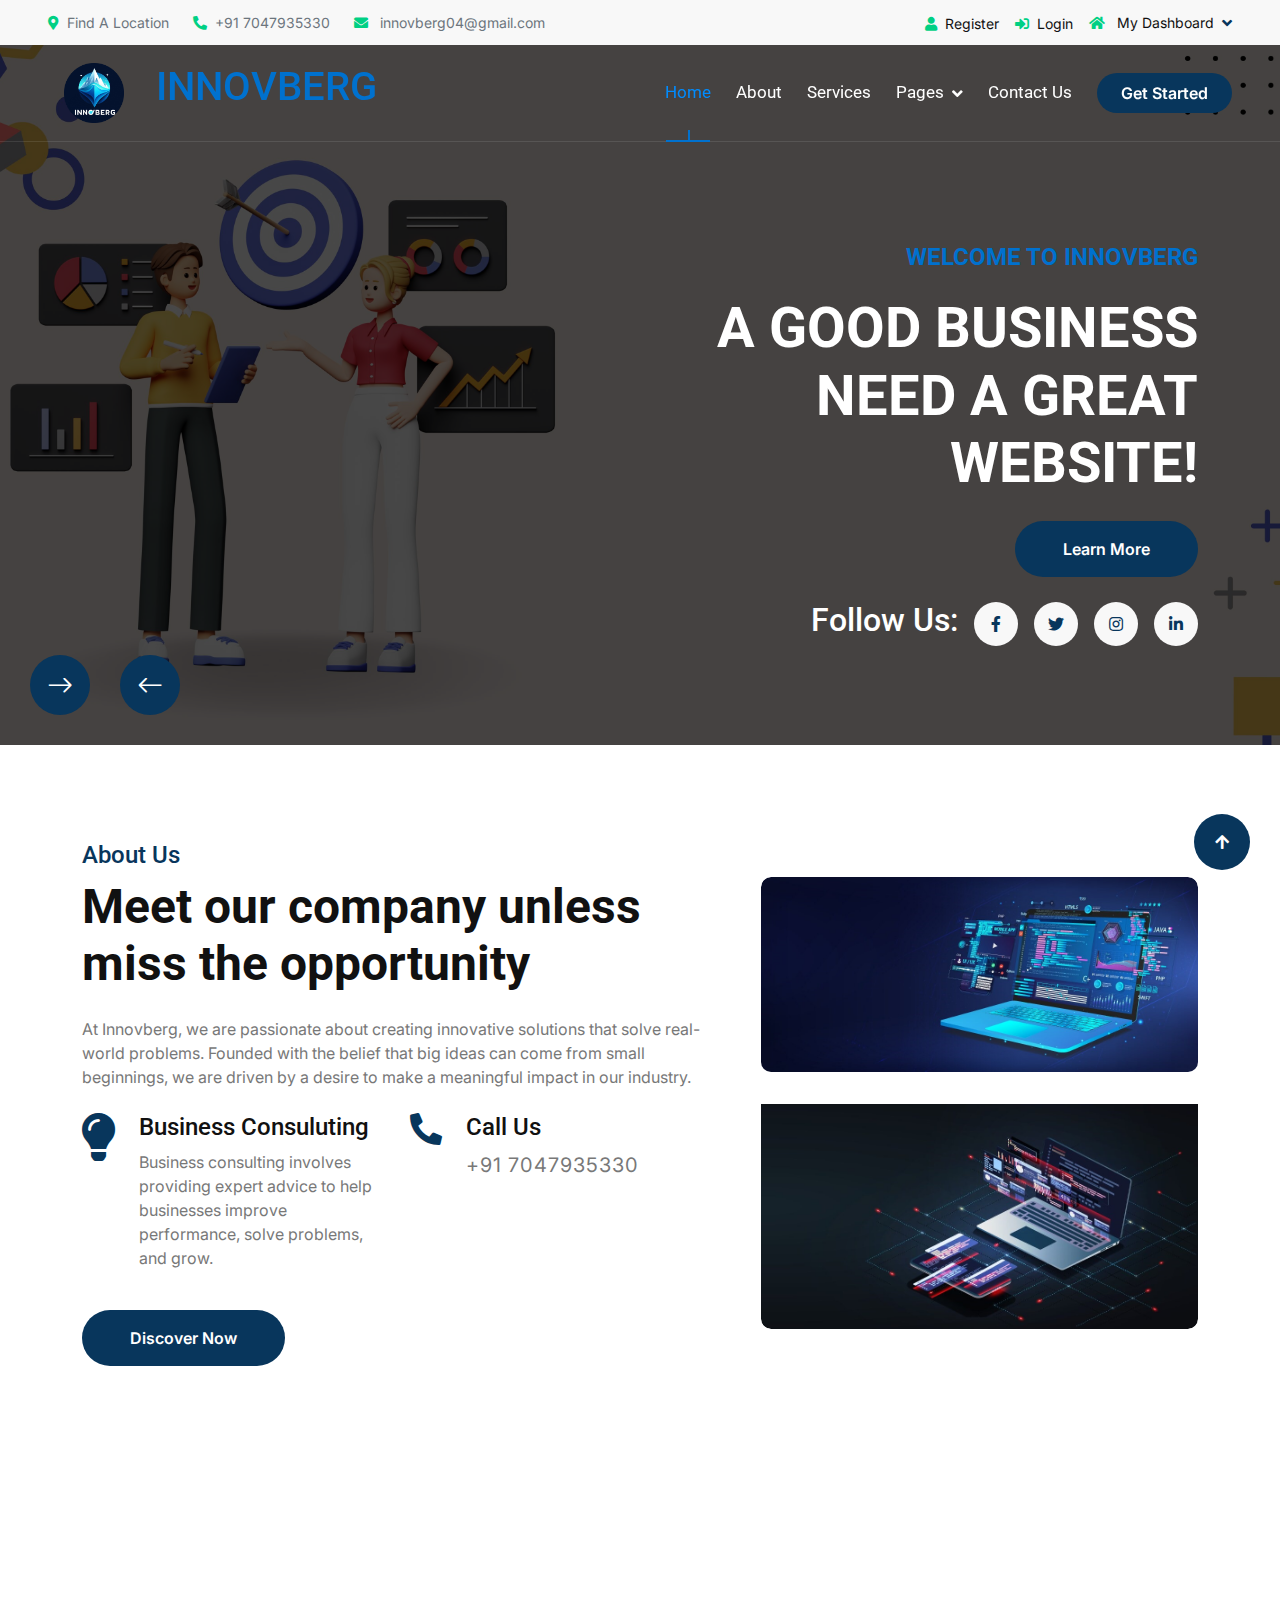
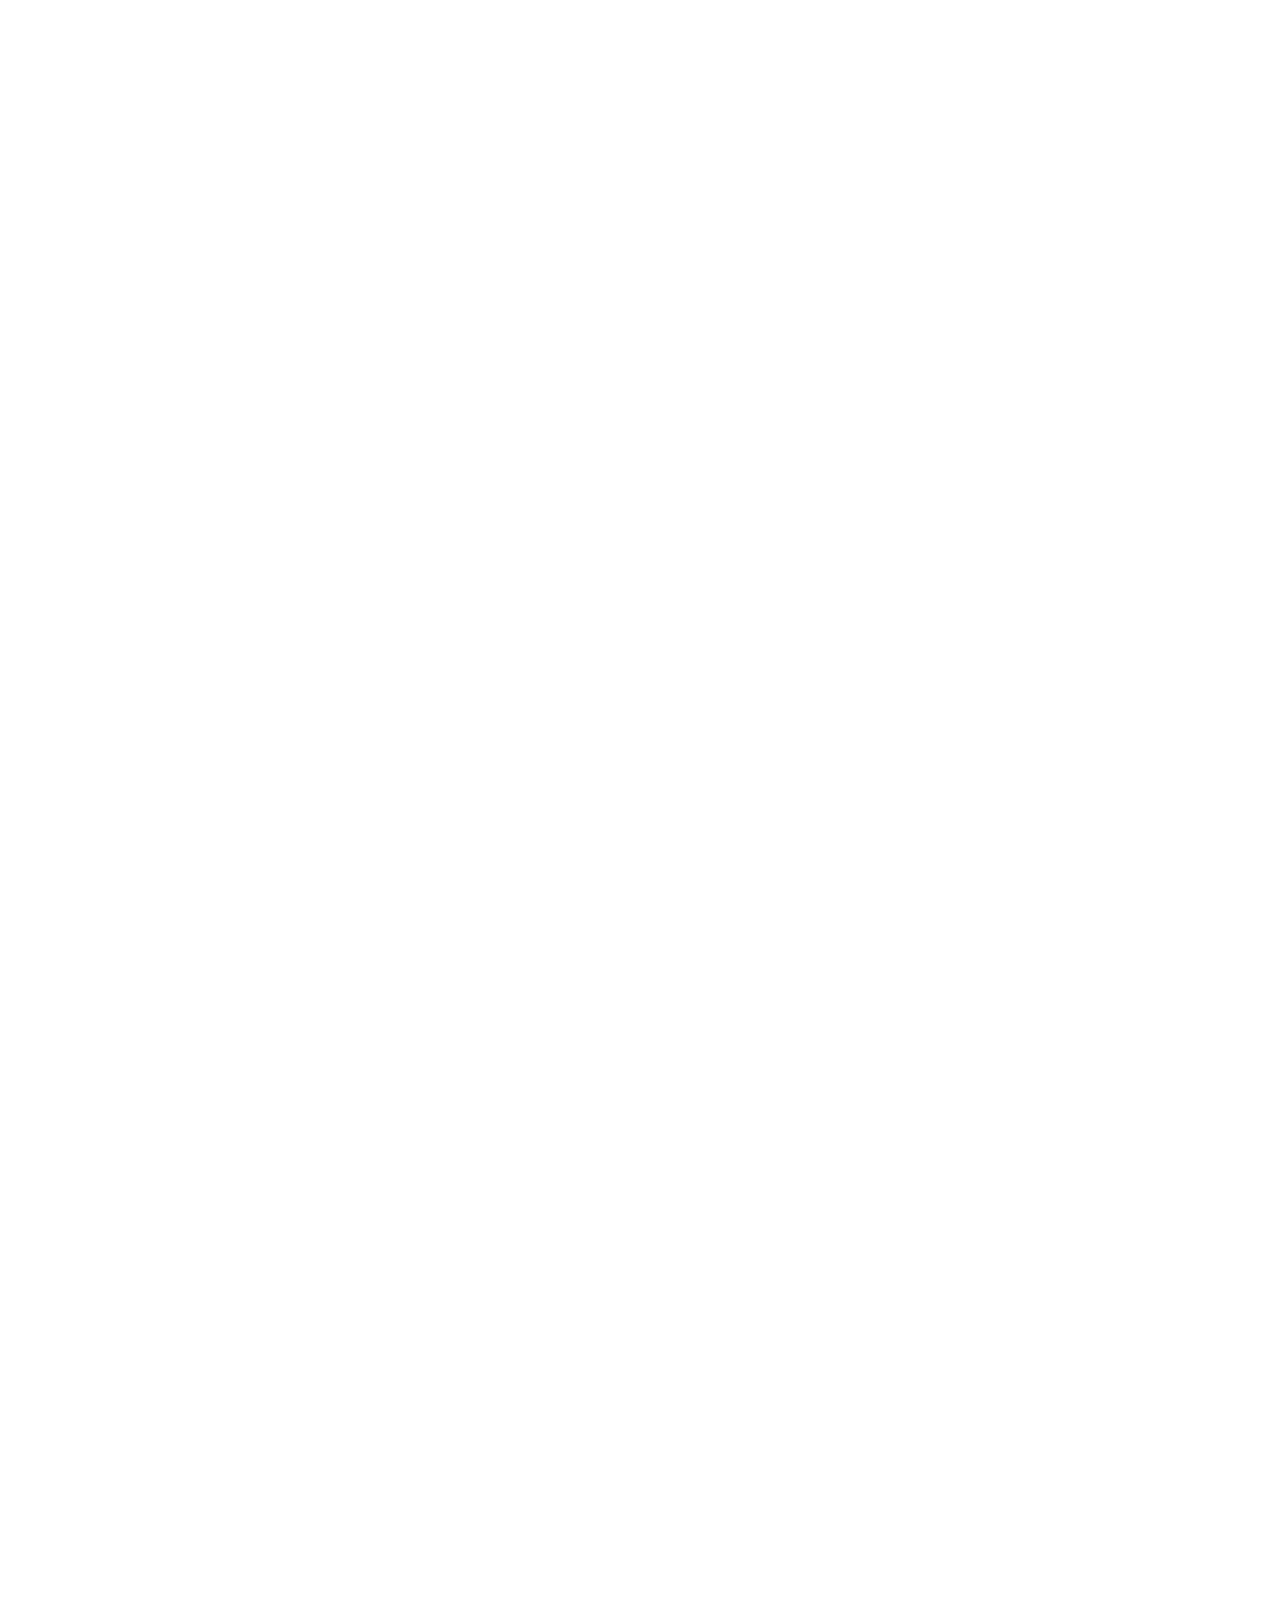
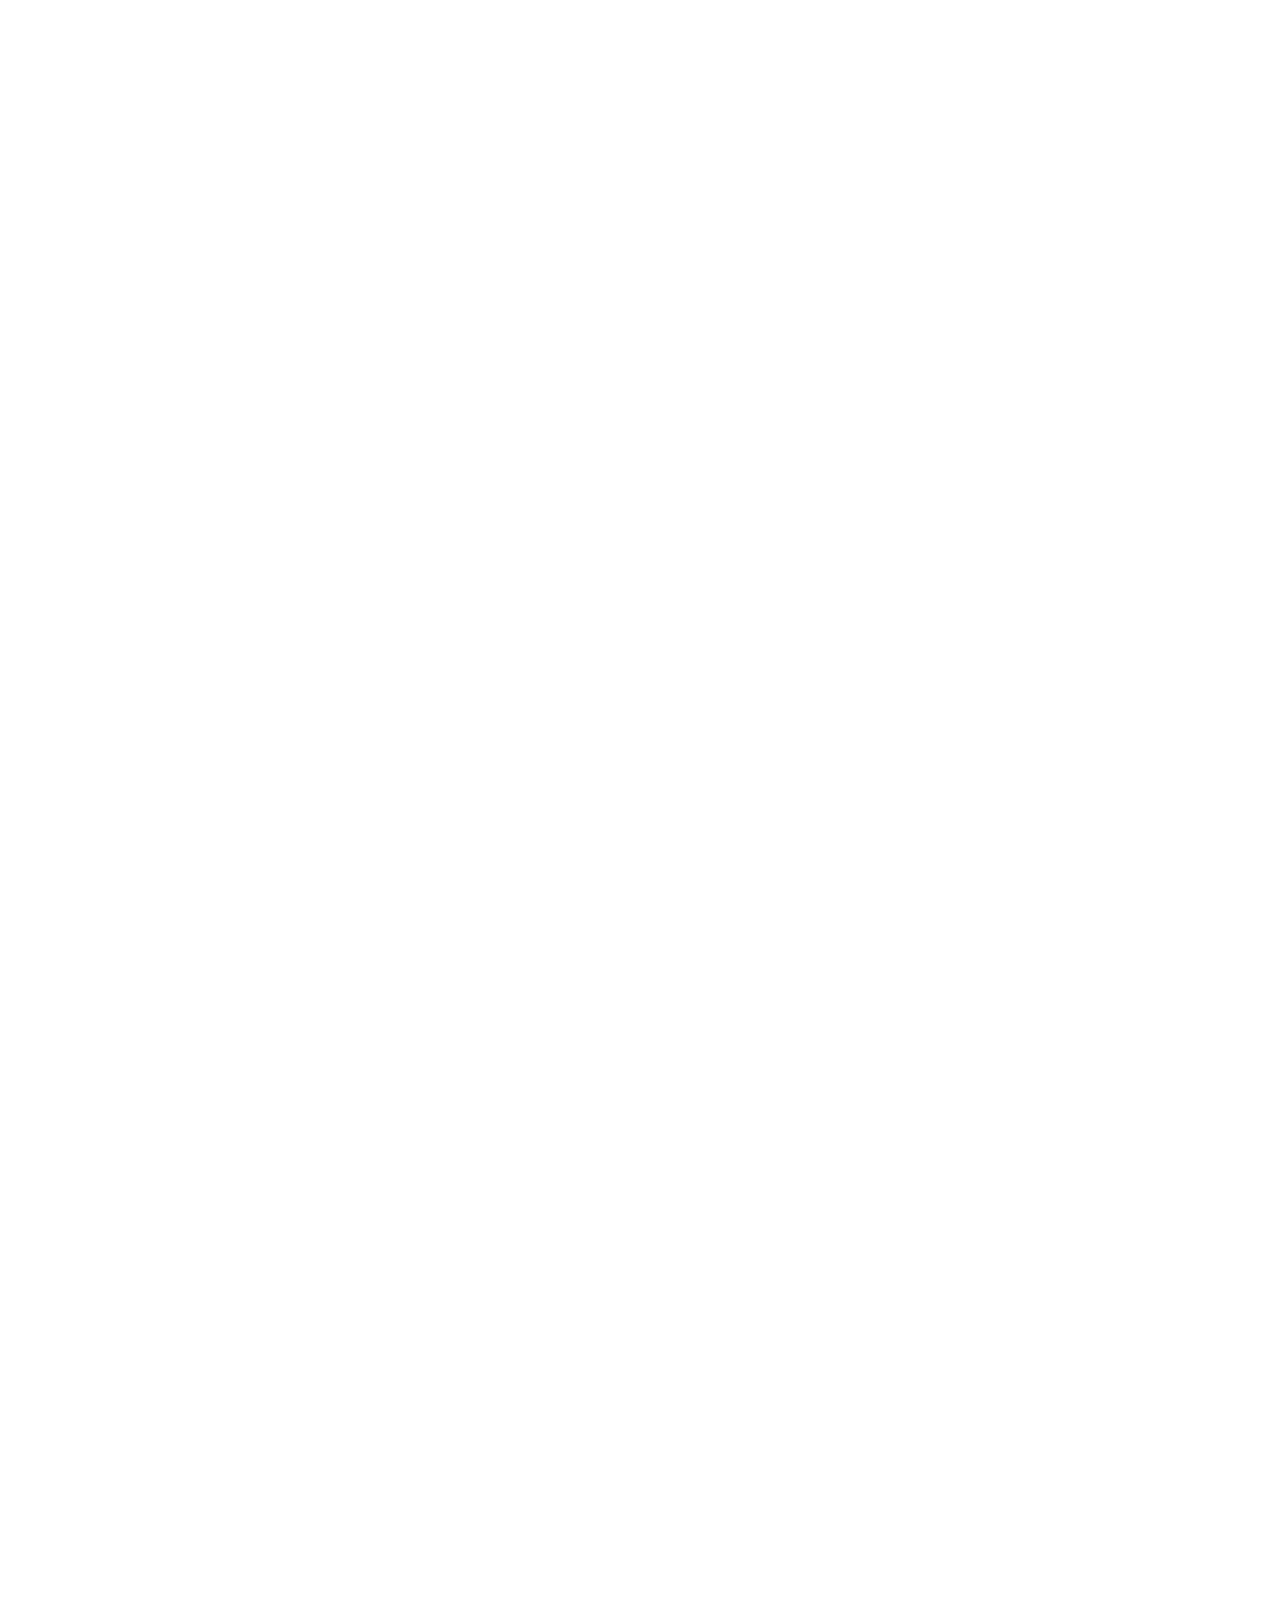
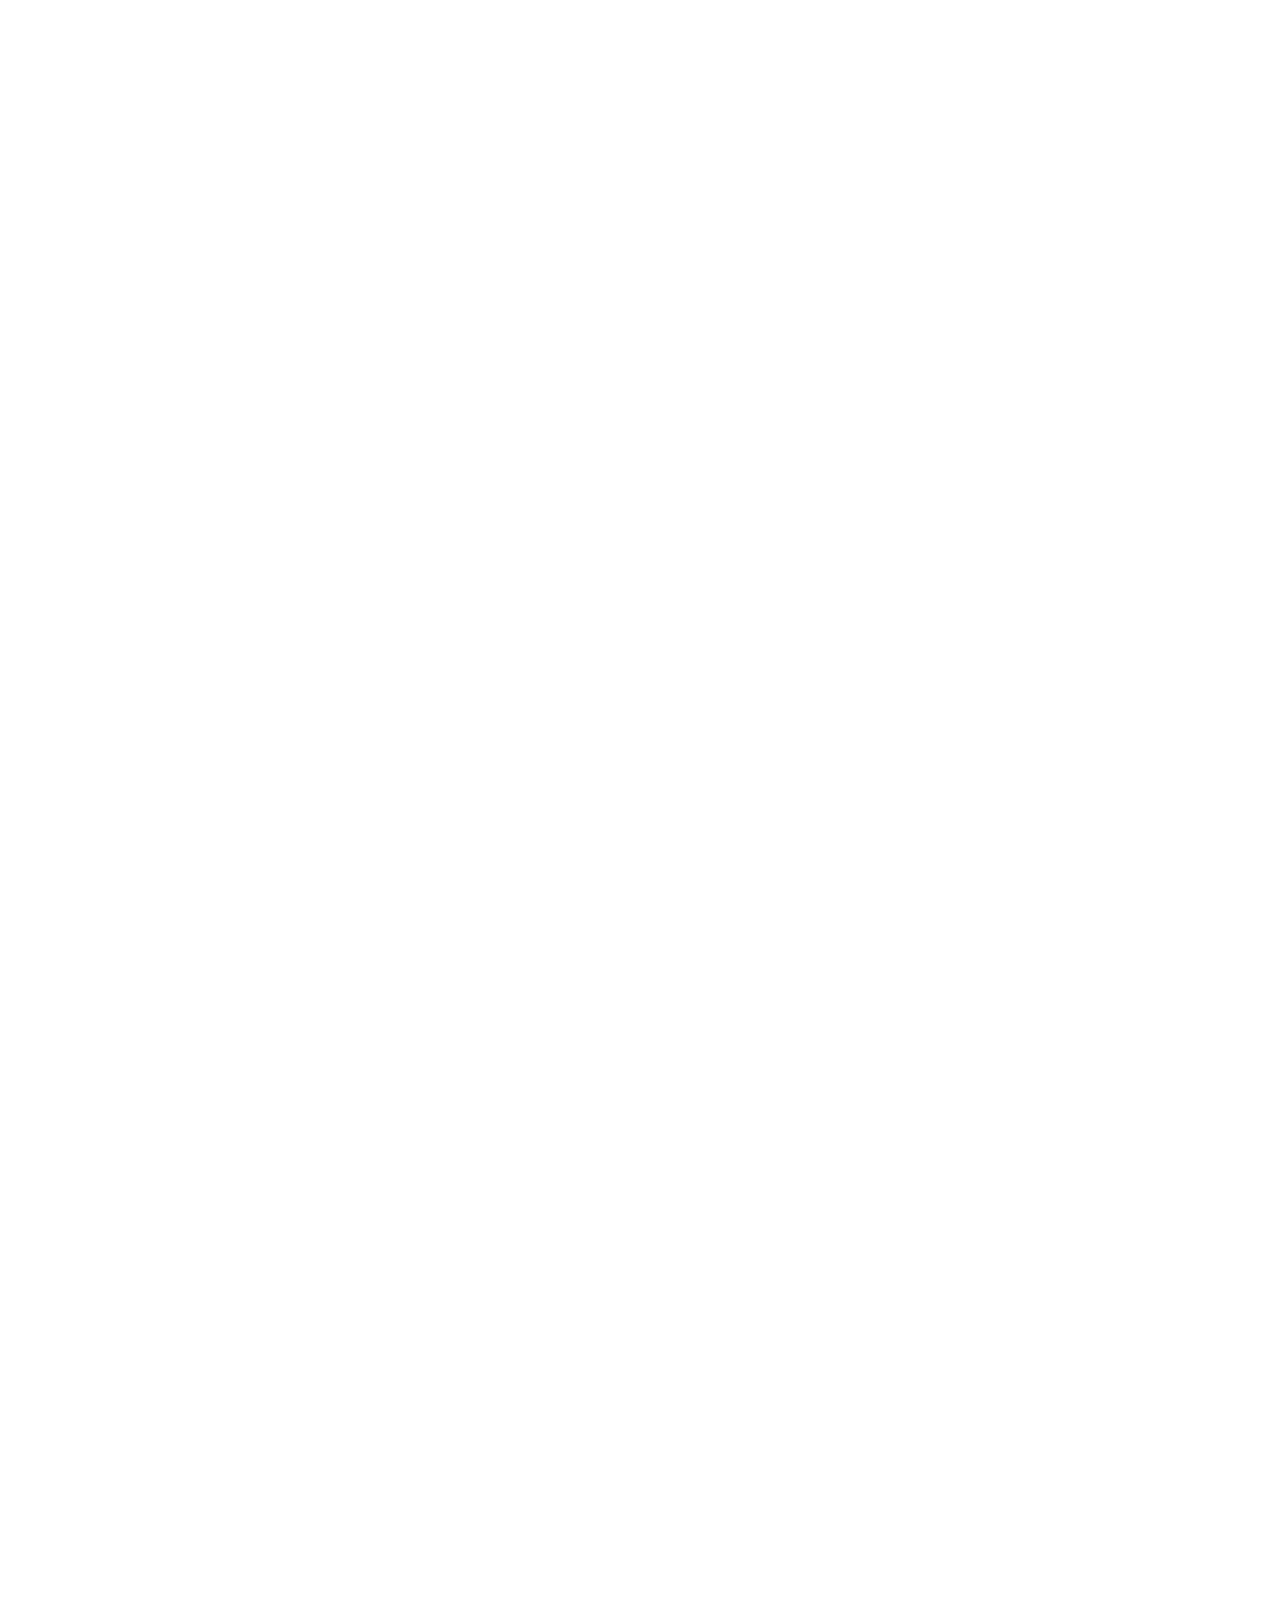
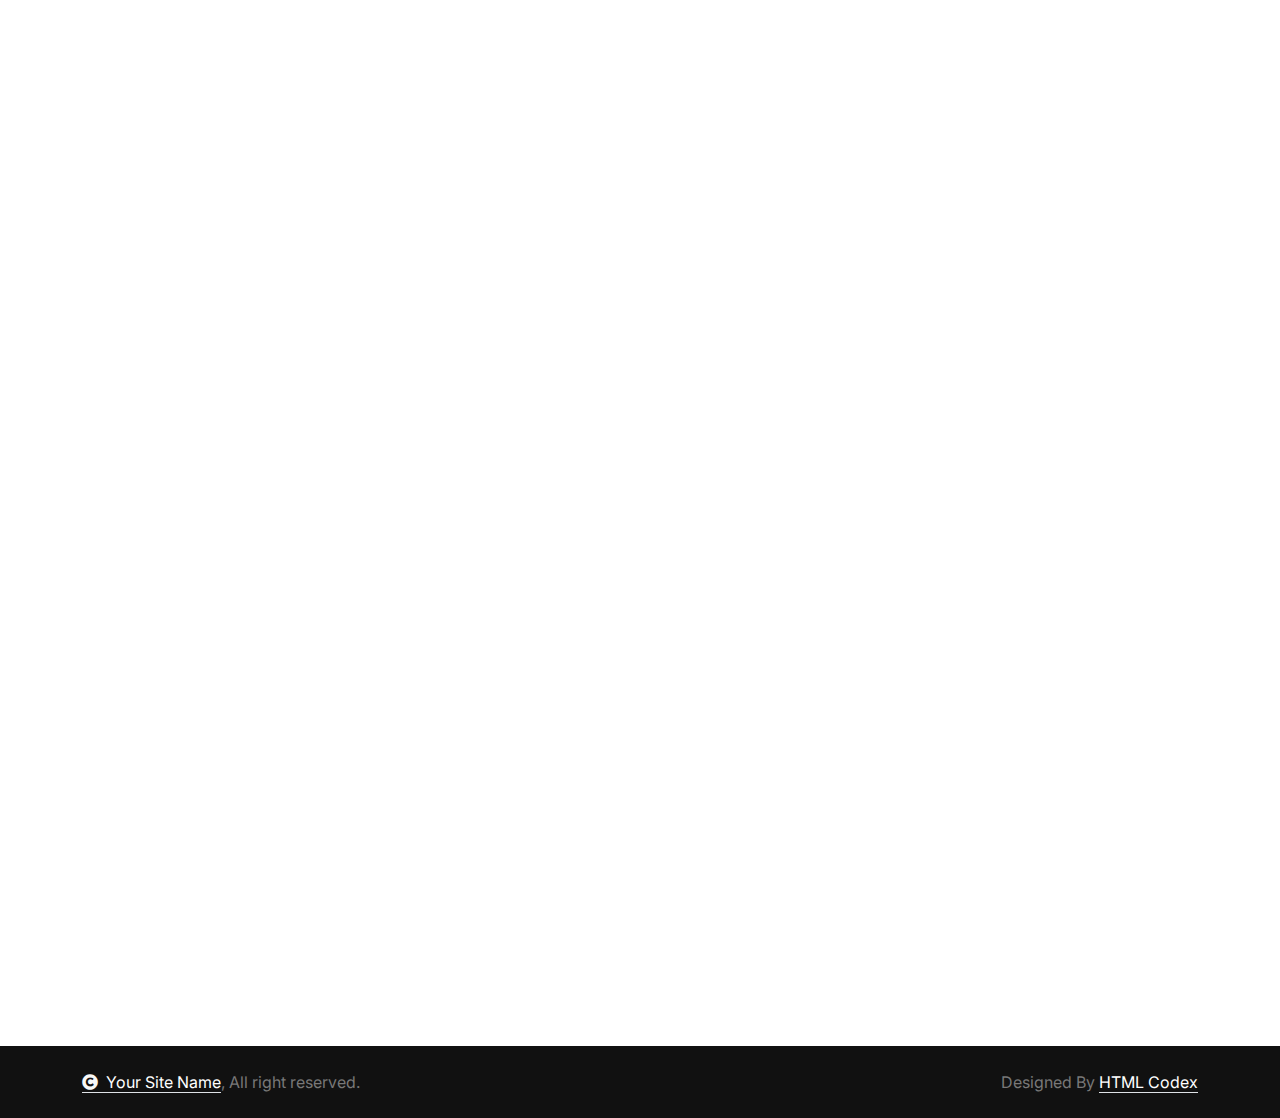
<file: index.html>
<!DOCTYPE html>
<html lang="en">

<head>
        <meta charset="utf-8">
        <title>Innovberg</title>
        <meta content="width=device-width, initial-scale=1.0" name="viewport">
        <meta content="" name="keywords">
        <meta content="" name="description">
        <!-- Google Web Fonts -->
        <link rel="preconnect" href="https://fonts.googleapis.com">
        <link rel="preconnect" href="https://fonts.gstatic.com" crossorigin>
        <link href="https://fonts.googleapis.com/css2?family=Inter:wght@100..900&family=Roboto:wght@400;500;700;900&display=swap" rel="stylesheet"> 
        <!-- Icon Font Stylesheet -->
        <link rel="stylesheet" href="https://use.fontawesome.com/releases/v5.15.4/css/all.css"/>
        <link href="https://cdn.jsdelivr.net/npm/bootstrap-icons@1.4.1/font/bootstrap-icons.css" rel="stylesheet">
        <!-- Libraries Stylesheet -->
        <link rel="stylesheet" href="lib/animate/animate.min.css"/>
        <link href="lib/lightbox/css/lightbox.min.css" rel="stylesheet">
        <link href="lib/owlcarousel/assets/owl.carousel.min.css" rel="stylesheet">
        <!-- Customized Bootstrap Stylesheet -->
        <link href="css/bootstrap.min.css" rel="stylesheet">
        <!-- Template Stylesheet -->
        <link href="css/style.css" rel="stylesheet">
        <link rel="shortcut icon" href="./img/fav.jpeg" type="image/jpeg">
        
</head>

    <body>

        <!-- Spinner Start -->
        <div id="spinner" class="show bg-white position-fixed translate-middle w-100 vh-100 top-50 start-50 d-flex align-items-center justify-content-center">
            <div class="spinner-border text-blue" style="width: 3rem; height: 3rem;" role="status">
                <span class="sr-only">Loading...</span>
            </div>
        </div>
        <!-- Spinner End -->

        <!-- Topbar Start -->
        <div class="container-fluid topbar bg-light px-5 d-none d-lg-block">
            <div class="row gx-0 align-items-center">
                <div class="col-lg-8 text-center text-lg-start mb-2 mb-lg-0">
                    <div class="d-flex flex-wrap">
                        <a href="https://www.google.com/maps/place/Sukant+Nagar,+Sector+IV,+Bidhannagar,+Kolkata,+West+Bengal+700098/@22.5616616,88.415914,17z/data=!3m1!4b1!4m6!3m5!1s0x3a027433ec31aeb9:0x1fe3b97aa8d1a375!8m2!3d22.560711!4d88.4167583!16s%2Fg%2F12vqpxd_s?entry=ttu&g_ep=EgoyMDI0MTAwOS4wIKXMDSoASAFQAw%3D%3D" target="_blank" class="text-muted small me-4"><i class="fas fa-map-marker-alt text-primary me-2"></i>Find A Location</a>
                        <a href="tel:+91 7047935330" class="text-muted small me-4"><i class="fas fa-phone-alt text-primary me-2"></i>+91 7047935330</a>
                        <a href="mailto:nnovberg04@gmail.com" class="text-muted small me-0"><i class="fas fa-envelope text-primary me-2"></i> innovberg04@gmail.com </a>
                    </div>
                </div>
                <div class="col-lg-4 text-center text-lg-end">
                    <div class="d-inline-flex align-items-center" style="height: 45px;">
                        <a href="#"><small class="me-3 text-dark"><i class="fa fa-user text-primary me-2"></i>Register</small></a>
                        <a href="#"><small class="me-3 text-dark"><i class="fa fa-sign-in-alt text-primary me-2"></i>Login</small></a>
                        <div class="dropdown">
                            <a href="#" class="dropdown-toggle text-dark" data-bs-toggle="dropdown"><small><i class="fa fa-home text-primary me-2"></i> My Dashboard</small></a>
                            <div class="dropdown-menu rounded">
                                <a href="#" class="dropdown-item"><i class="fas fa-user-alt me-2"></i> My Profile</a>
                                <a href="#" class="dropdown-item"><i class="fas fa-comment-alt me-2"></i> Inbox</a>
                                <a href="#" class="dropdown-item"><i class="fas fa-bell me-2"></i> Notifications</a>
                                <a href="#" class="dropdown-item"><i class="fas fa-cog me-2"></i> Account Settings</a>
                                <a href="#" class="dropdown-item"><i class="fas fa-power-off me-2"></i> Log Out</a>
                            </div>
                        </div>
                    </div>
                </div>
            </div>
        </div>
        <!-- Topbar End -->

        <!-- Navbar & Hero Start -->
        <div class="container-fluid position-relative p-0">
            <nav class="navbar navbar-expand-lg navbar-light px-4 px-lg-5 py-3 py-lg-0">
                <a href="" class="navbar-brand p-0" style="display: flex;">
                    <img style="margin: 1rem;" src="./img/fav.jpeg" alt="Logo" >
                    <h1 style="margin: 1rem;" class="text-light-blue">INNOVBERG</h1>
                   
                </a>
                <button class="navbar-toggler" type="button" data-bs-toggle="collapse" data-bs-target="#navbarCollapse">
                    <span class="fa fa-bars"></span>
                </button>
                <div class="collapse navbar-collapse" id="navbarCollapse">
                    <div class="navbar-nav ms-auto py-0">
                        <a href="index.html" class="nav-item nav-link active">Home</a>
                        <a href="about.html" class="nav-item nav-link">About</a>
                        <a href="service.html" class="nav-item nav-link">Services</a>
                        <!-- <a href="blog.html" class="nav-item nav-link">Blogs</a> -->
                        <div class="nav-item dropdown">
                            <a href="#" class="nav-link" data-bs-toggle="dropdown">
                                <span class="dropdown-toggle">Pages</span>
                            </a>
                            <div class="dropdown-menu m-0">
                                <a href="feature.html" class="dropdown-item">Our Features</a>
                                <a href="team.html" class="dropdown-item">Our team</a>
                                <a href="testimonial.html" class="dropdown-item">Testimonial</a>
                                <a href="offer.html" class="dropdown-item">Our offer</a>
                                <a href="FAQ.html" class="dropdown-item">FAQs</a>
                                <!-- <a href="404.html" class="dropdown-item">404 Page</a> -->
                            </div>
                        </div>
                        <a href="contact.html" class="nav-item nav-link">Contact Us</a>
                    </div>
                    <a href="#" class="btn btn-primary rounded-pill py-2 px-4 my-3 my-lg-0 flex-shrink-0">Get Started</a>
                </div>
            </nav>

            <!-- Carousel Start -->
            <div class="header-carousel owl-carousel">
                <div class="header-carousel-item">
                    <img src="img/Banner_page3.jpg" class="img-fluid w-100" alt="Image">
                    <div class="carousel-caption">
                        <div class="container">
                            <div class="row gy-0 gx-5">
                                <div class="col-lg-0 col-xl-5"></div>
                                <div class="col-xl-7 animated fadeInLeft">
                                    <div class="text-sm-center text-md-end">
                                        <h4 class="text-light-blue text-uppercase fw-bold mb-4 ">Welcome To InnovBerg</h4>
                                        <h1 class="display-4 text-uppercase text-white mb-4">A Good Business need A Great Website!</h1>
                                        <!-- <p class="mb-5 fs-5">Lorem Ipsum is simply dummy text of the printing and typesetting industry. Lorem Ipsum has been the industry's standard dummy... 
                                        </p> -->
                                        <div class="d-flex justify-content-center justify-content-md-end flex-shrink-0 mb-4">
                                            <!-- <a class="btn btn-light rounded-pill py-3 px-4 px-md-5 me-2" href="#"><i class="fas fa-play-circle me-2"></i> Watch Video</a> -->
                                            <a class="btn btn-primary rounded-pill py-3 px-4 px-md-5 ms-2" href="#">Learn More</a>
                                        </div>
                                        <div class="d-flex align-items-center justify-content-center justify-content-md-end">
                                            <h2 class="text-white me-2">Follow Us:</h2>
                                            <div class="d-flex justify-content-end ms-2">
                                                <a class="btn btn-md-square btn-light rounded-circle me-2" href="https://www.facebook.com/profile.php?id=61567241121407&mibextid=ZbWKwL"><i class="fab fa-facebook-f"></i></a>
                                                <a class="btn btn-md-square btn-light rounded-circle mx-2" href="https://x.com/innovberg"><i class="fab fa-twitter"></i></a>
                                                <a class="btn btn-md-square btn-light rounded-circle mx-2" href="https://www.instagram.com/innovberg/">
                                                    <i class="fab fa-instagram"></i>
                                                  </a>
                                                <a class="btn btn-md-square btn-light rounded-circle ms-2" href=""><i class="fab fa-linkedin-in"></i></a>
                                            </div>
                                        </div>
                                    </div>
                                </div>
                            </div>
                        </div>
                    </div>
                </div>
                <div class="header-carousel-item">
                    <img src="img/Banner_page2.jpg" class="img-fluid w-100" alt="Image">
                    <div class="carousel-caption">
                        <div class="container">
                            <div class="row g-5">
                                <div class="col-12 animated fadeInUp">
                                    <div class="text-center">
                                        <h4 class="text-light-blue text-uppercase fw-bold mb-4">Welcome To InnovBerg</h4>
                                        <h1 class="display-4 text-uppercase text-white mb-4">A Good Business need A Great Website!</h1>
                                        <!-- <p class="mb-5 fs-5">Lorem Ipsum is simply dummy text of the printing and typesetting industry. Lorem Ipsum has been the industry's standard dummy... 
                                        </p> -->
                                        <div class="d-flex justify-content-center flex-shrink-0 mb-4">
                                            <!-- <a class="btn btn-light rounded-pill py-3 px-4 px-md-5 me-2" href="#"><i class="fas fa-play-circle me-2"></i> Watch Video</a> -->
                                            <a class="btn btn-primary rounded-pill py-3 px-4 px-md-5 ms-2" href="#">Learn More</a>
                                        </div>
                                        <div class="d-flex align-items-center justify-content-center">
                                            <h2 class="text-white me-2">Follow Us:</h2>
                                            <div class="d-flex justify-content-end ms-2">
                                                <a class="btn btn-md-square btn-light rounded-circle me-2" href="https://www.facebook.com/profile.php?id=61567241121407&mibextid=ZbWKwL"><i class="fab fa-facebook-f"></i></a>
                                                <a class="btn btn-md-square btn-light rounded-circle mx-2" href="https://x.com/innovberg"><i class="fab fa-twitter"></i></a>
                                                <a class="btn btn-md-square btn-light rounded-circle mx-2" href="https://www.instagram.com/innovberg/">
                                                    <i class="fab fa-instagram"></i>
                                                  </a>
                                                <a class="btn btn-md-square btn-light rounded-circle ms-2" href=""><i class="fab fa-linkedin-in"></i></a>
                                            </div>
                                        </div>
                                    </div>
                                </div>
                            </div>
                        </div>
                    </div>
                </div>
            </div>
            <!-- Carousel End -->
        </div>
        <!-- Navbar & Hero End -->


        <!-- Abvout Start -->
        <div class="container-fluid about py-5">
            <div class="container py-5">
                <div class="row g-5 align-items-center">
                    <div class="col-xl-7 wow fadeInLeft" data-wow-delay="0.2s">
                        <div>
                            <h4 class="text-blue">About Us</h4>
    
                            <h1 class="textdark display-5 mb-4">Meet our company unless miss the opportunity</h1>
                            <p class="mb-4">At Innovberg, we are passionate about creating innovative solutions that
                                solve real-world problems. Founded with the belief that big ideas can come from small
                                beginnings, we are driven by a desire to make a meaningful impact in our industry.
    
                            </p>
                            <div class="row g-4">
                                <div class="col-md-6 col-lg-6 col-xl-6">
                                    <div class="d-flex">
                                        <div><i class="fas fa-lightbulb fa-3x text-blue"></i></div>
                                        <div class="ms-4">
                                            <h4 class="textdark">Business Consuluting</h4>
                                            <p>Business consulting involves providing expert advice to help businesses
                                                improve performance, solve problems, and grow. </p>
                                        </div>
                                    </div>
                                </div>
                                <!-- <div class="col-md-6 col-lg-6 col-xl-6">
                                    <div class="d-flex">
                                        <div><i class="bi bi-bookmark-heart-fill fa-3x textdark"></i></div>
                                        <div class="ms-4">
                                            <h4 class="textdark">Year Of Expertise</h4>
                                            <p>Expertise in the video editing industry, we’ve honed our skills to
                                                perfection.</p>
                                        </div>
                                    </div>
                                </div> -->
                                <div class="col-sm-6">
                                    <div class="d-flex">
                                        <i class="fas fa-phone-alt fa-2x text-blue me-4"></i>
                                        <div>
                                            <h4 class="textdark">Call Us</h4>
                                            <p class="mb-0 fs-5" style="letter-spacing: 1px;">+91 7047935330</p>
                                        </div>
                                    </div>
                                </div>
                                <div class="col-sm-6">
                                    <a href="#"
                                        class="backdark btn btn-primary rounded-pill py-3 px-5 flex-shrink-0">Discover
                                        Now</a>
                                </div>
                                <!-- <div class="col-sm-6">
                                        <div class="d-flex">
                                            <i class="fas fa-phone-alt fa-2x text-primary me-4"></i>
                                            <div>
                                                <h4>Call Us</h4>
                                                <p class="mb-0 fs-5" style="letter-spacing: 1px;">+01234567890</p>
                                            </div>
                                        </div>
                                    </div> -->
                            </div>
                        </div>
                    </div>
                    <div class="col-xl-5 wow fadeInRight" data-wow-delay="0.2s">
                        <div class="backdark rounded position-relative overflow-hidden">
                            <img src="./img/Banner_page1.jpg" class="img-fluid rounded w-100" alt="" style="margin-bottom:2rem ;">
    
                            <!-- <div class="" style="position: absolute; top: -15px; right: -15px;">
                                <img src="img/about-3.png" class="img-fluid"
                                    style="width: 150px; height: 150px; opacity: 0.7;" alt="">
                            </div>
                            <div class="" style="position: absolute; top: -20px; left: 10px; transform: rotate(90deg);">
                                <img src="img/about-4.png" class="img-fluid"
                                    style="width: 100px; height: 150px; opacity: 0.9;" alt="">
                            </div> -->
                            <div class="rounded-bottom">
                                <img src="./img/about-7.jpg" class="img-fluid rounded-bottom w-100" alt="">
                            </div>
                        </div>
                    </div>
                </div>
            </div>
        </div>
        <!-- About End -->

        <!-- Services Start -->
        <div class="container-fluid service pb-5">
            <div class="container pb-5">
                <div class="text-center mx-auto pb-5 wow fadeInUp" data-wow-delay="0.2s" style="max-width: 800px;">
                    <h4 class="text-blue">Our Services</h4>
                    <h1 class="display-5 mb-4">We Services provided best offer</h1>
                    <p class="mb-0">At Innovberg, we offer full responsive websites to delivering professional graphic design and video editing services, we ensure that every project reflects your unique vision. Whether you need a dynamic website to engage your audience, eye-catching graphics to boost your brand, or high-quality video content, our team is ready to bring your ideas to life with precision and creativity.
                    </p>
                </div>
                <div class="row g-4">
                    <div class="col-md-6 col-lg-4 wow fadeInUp" data-wow-delay="0.2s">
                        <div class="service-item">
                            <div class="service-img">
                                <img src="./img/service/service-2.jpg" class="img-fluid rounded-top w-100" alt="Image">
                            </div>
                            <div class="rounded-bottom p-4">
                                <a href="#" class="h4 d-inline-block mb-4"> Responsive Webiste</a>
                                <p class="mb-4">In today’s mobile-first world, having a responsive website is essential for reach ing your audience across all devices.We specialize in designing and developing websites that automatically adapt to any screen size, whether your users are on a smartphone, tablet, or desktop. 
                                </p>
                                <a class="btn btn-primary rounded-pill py-2 px-4" href="#">Learn More</a>
                            </div>
                        </div>
                    </div>
                    <div class="col-md-6 col-lg-4 wow fadeInUp" data-wow-delay="0.4s">
                        <div class="service-item">
                            <div class="service-img">
                                <img src="./img/service/service-3.jpg" class="img-fluid rounded-top w-100" alt="Image">
                            </div>
                            <div class="rounded-bottom p-4">
                                <a href="#" class="h4 d-inline-block mb-4">Landing Page</a>
                                <p class="mb-4">Maximize conversions with custom-designed landing pages tailored to your marketing goals. At Innovberg, we crea te high-impact landing pages that are visually engaging, easy to navigate, and strategically optimized to drive action.
                                </p>
                                <a class="btn btn-primary rounded-pill py-2 px-4" href="#">Learn More</a>
                            </div>
                        </div>
                    </div>
                    <div class="col-md-6 col-lg-4 wow fadeInUp" data-wow-delay="0.6s">
                        <div class="service-item">
                            <div class="service-img">
                                <img src="./img/service/service-1.jpg" class="img-fluid rounded-top w-100" alt="Image">
                            </div>
                            <div class="rounded-bottom p-4">
                                <a href="#" class="h4 d-inline-block mb-4">Redesign Website</a>
                                <p class="mb-4">we offer professional website redesign services to transform your site into a modern, user-friendly, and conversion-focused platform. Our team evaluates your existing website and implements design and functionality improvements to enhance user experience and align with current web standards.
                                </p>
                                <a class="btn btn-primary rounded-pill py-2 px-4" href="#">Learn More</a>
                            </div>
                        </div>
                    </div>
                    <div class="col-md-6 col-lg-4 wow fadeInUp" data-wow-delay="0.2s">
                        <div class="service-item">
                            <div class="service-img">
                                <img src="./img/service/service-4.png" class="img-fluid rounded-top w-100" alt="Image">
                            </div>
                            <div class="rounded-bottom p-4">
                                <a href="#" class="h4 d-inline-block mb-4">Promotion Video </a>
                                <p class="mb-4">Bring your brand to life with captivating promotional videos designed to engage, inform, and inspire your audience. We specialize in creating high-quality prom otional videos that highlight your produ cts, services, or brand story. 
                                    <!-- Whether for social media, websites, or marketing campaigns, our videos are crafted to deliver your message in a clear and compelling way. -->
                                </p>
                                <a class="btn btn-primary rounded-pill py-2 px-4" href="#">Learn More</a>
                            </div>
                        </div>
                    </div>
                    <div class="col-md-6 col-lg-4 wow fadeInUp" data-wow-delay="0.4s">
                        <div class="service-item">
                            <div class="service-img">
                                <img src="./img/service/service-5.webp" class="img-fluid rounded-top w-100" alt="Image">
                            </div>
                            <div class="rounded-bottom p-4">
                                <a href="#" class="h4 d-inline-block mb-4">Social Media Management</a>
                                <p class="mb-4">Expand your online presence and engag e with your audience through strategic social media management.
                                     <!-- We help businesses grow their brand across platforms like Facebook, Instagram, Twitter, and LinkedIn with tailored content and consistent engagement.-->
                                       Our social media experts handle everything from creating compelling posts and visuals to scheduling content and interacting with followers.
                                </p>
                                <a class="btn btn-primary rounded-pill py-2 px-4" href="#">Learn More</a>
                            </div>
                        </div>
                    </div>
                    <div class="col-md-6 col-lg-4 wow fadeInUp" data-wow-delay="0.6s">
                        <div class="service-item">
                            <div class="service-img">
                                <img src="img/service/service-6.jpg" class="img-fluid rounded-top w-100" alt="Image">
                            </div>
                            <div class="rounded-bottom p-4">
                                <a href="#" class="h4 d-inline-block mb-4">Graphic Designing</a>
                                <p class="mb-4">Transform your ideas into stunning visu al communications with our comprehen sive graphic design services. We create unique and impactful designs that captu re your brand's essence and resonate with your target audience.
                                     <!-- From logos and branding materials to brochures, social media graphics, and promotional materials, our talented designers work closely with you to bring your vision to life. We prioritize creativity and attention to detail, ensuring that every design not only looks great but also effectively conveys your message and enhances your brand identity. -->
                                </p>
                                <a class="btn btn-primary rounded-pill py-2 px-4" href="#">Learn More</a>
                            </div>
                        </div>
                    </div>
                    <div class="col-md-6 col-lg-4 wow fadeInUp" data-wow-delay="0.2s">
                        <div class="service-item">
                            <div class="service-img">
                                <img src="./img/ads.avif" class="img-fluid rounded-top w-100" alt="Image">
                            </div>
                            <div class="rounded-bottom p-4">
                                <a href="#" class="h4 d-inline-block mb-4">Google and Meta ads</a>
                                <p class="mb-4"> Google Ads is an online advertising platform that allows businesses to display ads on Google search results pages, YouTube, and other partner websites through the Google Display Network.Meta Ads enables businesses to advertise on Facebook, Instagram, Messenger, and the Audience Network, leveraging user data for targeted advertising.
                                </p>
                                <a class="btn btn-primary rounded-pill py-2 px-4" href="#">Learn More</a>
                            </div>
                        </div>
                    </div>
                </div>
            </div>
        </div>
        <!-- Services End -->

        <!-- Features Start -->
       <div class="container-fluid feature pb-5">
    <div class="container pb-5">
        <div class="text-center mx-auto pb-5 wow fadeInUp" data-wow-delay="0.2s" style="max-width: 800px;">
            <h4 class="text-blue">Our Expertise</h4>
            <h1 class="display-5 mb-4">Crafting websites that drive business growth.</h1>
            <p class="mb-0">We take pride in offering a comprehensive suite of features designed to elevate your online presence.we specialize in delivering custom website design solutions tailored to your unique needs. Our all websites are responsive and mobile-friendly. We provide comprehensive e-commerce solutions that empower your business to thrive online. Additionally, our SEO strategies are integrated into every project, enhancing your website's visibility.Together, these features create a powerful online platform that supports your business goals and drives success.
            </p>
        </div>
        <div class="row g-4">
            <div class="col-md-6 col-lg-6 col-xl-3 wow fadeInUp" data-wow-delay="0.2s">
                <div class="feature-item p-4">
                    <div class="feature-icon p-4 mb-4">
                        <i class="fas fa-paint-brush fa-4x text-blue"></i>
                    </div>
                    <h4>Custom Website Design</h4>
                    <p class="mb-4 " style="max-width: 250px;"> Our custom website design services ensure that your site reflects your unique brand identity while provi ding an exceptional user experience.
                    </p>
                    <a class="btn btn-primary rounded-pill py-2 px-4" href="#">Learn More</a>
                </div>
            </div>
            <div class="col-md-6 col-lg-6 col-xl-3 wow fadeInUp" data-wow-delay="0.4s">
                <div class="feature-item p-4">
                    <div class="feature-icon p-4 mb-4">
                        <i class="fas fa-mobile-alt fa-4x text-blue"></i>
                    </div>
                    <h4>Responsive and Mobile-Friendly</h4>
                    <p class="mb-4">All of our websites are resp onsive and mobile-friendly, adapting seamlessly to any device to ensure that your audience has a smooth bro wsing experience, whether on desktop or mobile.
                    </p>
                    <a class="btn btn-primary rounded-pill py-2 px-4" href="#">Learn More</a>
                </div>
            </div>
            <div class="col-md-6 col-lg-6 col-xl-3 wow fadeInUp" data-wow-delay="0.6s">
                <div class="feature-item p-4">
                    <div class="feature-icon p-4 mb-4">
                        <i class="fas fa-shopping-cart fa-4x text-blue"></i>
                    </div>
                    <h4>E-commerce Solutions</h4>
                    <p class="mb-4">For businesses looking to sell online, our eCommerce solutions provide secure platforms to showcase your products, manage transac tions, and enhance custom er satisfaction.
                    </p>
                    <a class="btn btn-primary rounded-pill py-2 px-4" href="#">Learn More</a>
                </div>
            </div>
            <div class="col-md-6 col-lg-6 col-xl-3 wow fadeInUp" data-wow-delay="0.8s">
                <div class="feature-item p-4">
                    <div class="feature-icon p-4 mb-4">
                        <i class="fas fa-search fa-4x text-blue"></i>
                    </div>
                    <h4>Search Engine Optimization (SEO)</h4>
                    <p class="mb-4">Additionally, our expertise in search engine optimiza tion (SEO) helps increase your website's visibility, driving organic traffic and improving your rankings in search engine results.
                    </p>
                    <a class="btn btn-primary rounded-pill py-2 px-4" href="#">Learn More</a>
                </div>
            </div>
        </div>
    </div>
</div>
        <!-- Features End -->


        <!-- Offer Start -->
        <div class="container-fluid offer-section pb-5">
            <div class="container pb-5">
                <div class="text-center mx-auto pb-5 wow fadeInUp" data-wow-delay="0.2s" style="max-width: 800px;">
                    <h4 class="text-blue">Our Benefits</h4>
                    <h1 class="display-5 mb-4">Why Choose Our Website Services</h1>
                    <p class="mb-0">At Innovberg, we understand that every business is unique. That’s why we offer tailored solutions to help you stand out in today’s competitive digital landscape. 
                        Our team consists of seasoned professionals in web development, graphic design, video production, SEO, and digital marketing. This diverse expertise ensures a comprehensive approach to your project, delivering a cohesive and impactful online presence.

                    </p>
                </div>
                <div class="row g-5 align-items-center">
                    <div class="col-xl-5 wow fadeInLeft" data-wow-delay="0.2s">
                        <div class="nav nav-pills bg-light rounded p-5">
                            <a class="accordion-link p-4 active mb-4" data-bs-toggle="pill" href="#collapseOne">
                                <h5 class="mb-0">Expert Website Design</h5>
                            </a>
                            <a class="accordion-link p-4 mb-4" data-bs-toggle="pill" href="#collapseTwo">
                                <h5 class="mb-0">Increased Online Visibility</h5>
                            </a>
                            <a class="accordion-link p-4 mb-4" data-bs-toggle="pill" href="#collapseThree">
                                <h5 class="mb-0">Improved Customer Engagement</h5>
                            </a>
                            <a class="accordion-link p-4 mb-0" data-bs-toggle="pill" href="#collapseFour">
                                <h5 class="mb-0">Measurable Results</h5>
                            </a>
                        </div>
                    </div>
                    <div class="col-xl-7 wow fadeInRight" data-wow-delay="0.4s">
                        <div class="tab-content">
                            <div id="collapseOne" class="tab-pane fade show p-0 active">
                                <div class="row g-4">
                                    <div class="col-md-7">
                                        <img src="./img/webservice-1.jpg" class="img-fluid w-100 rounded" alt="">
                                    </div>
                                    <div class="col-md-5">
                                        <h1 class="display-5 mb-4">A professionally designed website that effectively showcases your business...</h1>
                                        <p class="mb-4">In today's digital age, your website serves as the face of your business. A professionally designed website is not just a collection of web pages; it’s a powerful tool that effectively showcases your brand, prod ucts, and services.
                                        </p>
                                        <a class="btn btn-primary rounded-pill py-2 px-4" href="#">Learn More</a>
                                    </div>
                                </div>
                            </div>
                            <div id="collapseTwo" class="tab-pane fade show p-0">
                                <div class="row g-4">
                                    <div class="col-md-7">
                                        <img src="img/offer-2.jpg" class="img-fluid w-100 rounded" alt="">
                                    </div>
                                    <div class="col-md-5">
                                        <h1 class="display-5 mb-4">The stock market provides a venue...</h1>
                                        <p class="mb-4">Lorem ipsum dolor sit amet consectetur adipisicing elit. Corporis amet sequi molestiae tenetur eum mollitia, blanditiis, magnam illo magni error dolore unde perspiciatis tempore et totam corrupti dignissimos aut praesentium?
                                        </p>
                                        <a class="btn btn-primary rounded-pill py-2 px-4" href="#">Learn More</a>
                                    </div>
                                </div>
                            </div>
                            <div id="collapseThree" class="tab-pane fade show p-0">
                                <div class="row g-4">
                                    <div class="col-md-7">
                                        <img src="img/offer-3.jpg" class="img-fluid w-100 rounded" alt="">
                                    </div>
                                    <div class="col-md-5">
                                        <h1 class="display-5 mb-4">The stock market provides a venue...</h1>
                                        <p class="mb-4">Lorem ipsum dolor sit amet consectetur adipisicing elit. Corporis amet sequi molestiae tenetur eum mollitia, blanditiis, magnam illo magni error dolore unde perspiciatis tempore et totam corrupti dignissimos aut praesentium?
                                        </p>
                                        <a class="btn btn-primary rounded-pill py-2 px-4" href="#">Learn More</a>
                                    </div>
                                </div>
                            </div>
                            <div id="collapseFour" class="tab-pane fade show p-0">
                                <div class="row g-4">
                                    <div class="col-md-7">
                                        <img src="img/offer-4.jpg" class="img-fluid w-100 rounded" alt="">
                                    </div>
                                    <div class="col-md-5">
                                        <h1 class="display-5 mb-4">The stock market provides a venue...</h1>
                                        <p class="mb-4">Lorem ipsum dolor sit amet consectetur adipisicing elit. Corporis amet sequi molestiae tenetur eum mollitia, blanditiis, magnam illo magni error dolore unde perspiciatis tempore et totam corrupti dignissimos aut praesentium?
                                        </p>
                                        <a class="btn btn-primary rounded-pill py-2 px-4" href="#">Learn More</a>
                                    </div>
                                </div>
                            </div>
                        </div>
                    </div>
                </div>
            </div>
        </div>
        <!-- Offer End -->

        <!-- Blog Start -->
        <!-- <div class="container-fluid blog pb-5">
            <div class="container pb-5">
                <div class="text-center mx-auto pb-5 wow fadeInUp" data-wow-delay="0.2s" style="max-width: 800px;">
                    <h4 class="text-blue">Our Insights</h4>
                    <h1 class="display-5 mb-4">Expert Advice for Your Business</h1>
                    <p class="mb-0">we specialize in crafting responsive websites and providing comprehensive redesign services to elevate your online presence. Our team of experienced graphic designers creates visually stunning designs that resonate with your brand identity. 
                    </p>
                </div>
                <div class="owl-carousel blog-carousel wow fadeInUp" data-wow-delay="0.2s">
                    <div class="blog-item p-4">
                        <div class="blog-img mb-4">
                            <img src="img/service-1.jpg" class="img-fluid w-100 rounded" alt="">
                            <div class="blog-title">
                                <a href="#" class="btn">Website Design Trends</a>
                            </div>
                        </div>
                        <a href="#" class="h4 d-inline-block mb-3">5 Website Design Trends to Watch in 2024</a>
                        <p class="mb-4">Lorem, ipsum dolor sit amet consectetur adipisicing elit. Dolore aut aliquam suscipit error corporis accusamus labore....
                        </p>
                        <div class="d-flex align-items-center">
                            <img src="img/testimonial-1.jpg" class="img-fluid rounded-circle" style="width: 60px; height: 60px;" alt="">
                            <div class="ms-3">
                                <h5>Admin</h5>
                                <p class="mb-0">October 9, 2025</p>
                            </div>
                        </div>
                    </div>
                    <div class="blog-item p-4">
                        <div class="blog-img mb-4">
                            <img src="img/service-2.jpg" class="img-fluid w-100 rounded" alt="">
                            <div class="blog-title">
                                <a href="#" class="btn">Digital Marketing Tips</a>
                            </div>
                        </div>
                        <a href="#" class="h4 d-inline-block mb-3">10 Digital Marketing Tips to Boost Your Online Presence</a>
                        <p class="mb-4">Lorem, ipsum dolor sit amet consectetur adipisicing elit. Dolore aut aliquam suscipit error corporis accusamus labore....
                        </p>
                        <div class="d-flex align-items-center">
                            <img src="img/testimonial-2.jpg" class="img-fluid rounded-circle" style="width: 60px; height: 60px;" alt="">
                            <div class="ms-3">
                                <h5>Admin</h5>
                                <p class="mb-0">October 9, 2025</p>
                            </div>
                        </div>
                    </div>
                    <div class="blog-item p-4">
                        <div class="blog-img mb-4">
                            <img src="img/service-3.jpg" class="img-fluid w-100 rounded" alt="">
                            <div class="blog-title">
                                <a href="#" class="btn">Industry News</a>
                            </div>
                        </div>
                        <a href="#" class="h4 d-inline-block mb-3">The Latest Trends in Web Development</a>
                        <p class="mb-4">Lorem, ipsum dolor sit amet consectetur adipisicing elit. Dolore aut aliquam suscipit error corporis accusamus labore....
                        </p>
                        <div class="d-flex align-items-center">
                            <img src="img/testimonial-3.jpg" class="img-fluid rounded-circle" style="width: 60px; height: 60px;" alt="">
                            <div class="ms-3">
                                <h5>Admin</h5>
                                <p class="mb-0">October 9, 2025</p>
                            </div>
                        </div>
                    </div>
                    <div class="blog-item p-4">
                        <div class="blog-img mb-4">
                            <img src="img/service-4.jpg" class="img-fluid w-100 rounded" alt="">
                            <div class="blog-title">
                                <a href="#" class="btn">Non-Dividend Stocks</a>
                            </div>
                        </div>
                        <a href="#" class="h4 d-inline-block mb-3">Options Trading Business?</a>
                        <p class="mb-4">Lorem, ipsum dolor sit amet consectetur adipisicing elit. Dolore aut aliquam suscipit error corporis accusamus labore....
                        </p>
                        <div class="d-flex align-items-center">
                            <img src="img/testimonial-1.jpg" class="img-fluid rounded-circle" style="width: 60px; height: 60px;" alt="">
                            <div class="ms-3">
                                <h5>Admin</h5>
                                <p class="mb-0">October 9, 2025</p>
                            </div>
                        </div>
                    </div>
                </div>
            </div>
        </div> -->
        <!-- Blog End -->


        <!-- FAQs Start -->
        <!-- <div class="container-fluid faq-section pb-5">
            <div class="container pb-5 overflow-hidden">
                <div class="text-center mx-auto pb-5 wow fadeInUp" data-wow-delay="0.2s" style="max-width: 800px;">
                    <h4 class="text-blue">FAQs</h4>
                    <h1 class="display-5 mb-4">Frequently Asked Questions</h1>
                    <p class="mb-0">We understand that you may have questions about our services, processes, and what we can offer you. Our FAQ section is designed to provide you with clear and concise answers to the most common inquiries we receive.
                    </p>
                </div>
                <div class="row g-5 align-items-center">
                    <div class="col-lg-6 wow fadeInLeft" data-wow-delay="0.2s">
                        <div class="accordion accordion-flush bg-light rounded p-5" id="accordionFlushSection">
                            <div class="accordion-item rounded-top">
                                <h2 class="accordion-header" id="flush-headingOne">
                                    <button class="accordion-button collapsed rounded-top" type="button" data-bs-toggle="collapse" data-bs-target="#flush-collapseOne" aria-expanded="false" aria-controls="flush-collapseOne">
                                        What services does your company offer?

                                    </button>
                                </h2>
                                <div id="flush-collapseOne" class="accordion-collapse collapse" aria-labelledby="flush-headingOne" data-bs-parent="#accordionFlushSection">
                                    <div class="accordion-body">We offer a wide range of services, including responsive website design, redesign website, e-commerce solutions, SEO services, video editing and graphic design .
                                    </div>
                                </div>
                            </div>
                            <div class="accordion-item">
                                <h2 class="accordion-header" id="flush-headingTwo">
                                    <button class="accordion-button collapsed" type="button" data-bs-toggle="collapse" data-bs-target="#flush-collapseTwo" aria-expanded="false" aria-controls="flush-collapseTwo">
                                        Why is a mobile-friendly website important?
                                    </button>
                                </h2>
                                <div id="flush-collapseTwo" class="accordion-collapse collapse" aria-labelledby="flush-headingTwo" data-bs-parent="#accordionFlushSection">
                                    <div class="accordion-body">A mobile-friendly website ensures that users can easily navigate and interact with your site on smartphones and tablets, improving user experience and SEO rankings.
                                    </div>
                                </div>
                            </div>
                            <div class="accordion-item">
                                <h2 class="accordion-header" id="flush-headingThree">
                                    <button class="accordion-button collapsed" type="button" data-bs-toggle="collapse" data-bs-target="#flush-collapseThree" aria-expanded="false" aria-controls="flush-collapseThree">
                                        How can I check if my website is responsive?
                                    </button>
                                </h2>
                                <div id="flush-collapseThree" class="accordion-collapse collapse" aria-labelledby="flush-headingThree" data-bs-parent="#accordionFlushSection">
                                    <div class="accordion-body">You can test your website's responsiveness by resizing your browser window or using online tools that simulate different device screens.
                                    </div>
                                </div>
                            </div>
                            <div class="accordion-item">
                                <h2 class="accordion-header" id="flush-headingFour">
                                    <button class="accordion-button collapsed" type="button" data-bs-toggle="collapse" data-bs-target="#flush-collapseFour" aria-expanded="false" aria-controls="flush-collapseFour">
                                        Can I integrate my existing e-commerce platform with your services?
                                    </button>
                                </h2>
                                <div id="flush-collapseFour" class="accordion-collapse collapse" aria-labelledby="flush-headingFour" data-bs-parent="#accordionFlushSection">
                                    <div class="accordion-body">Yes, we can help integrate your existing e-commerce platform with our custom solutions to enhance functionality and user experience.


                                    </div>
                                </div>
                            </div>
                            <div class="accordion-item">
                                <h2 class="accordion-header" id="flush-headingFive">
                                    <button class="accordion-button collapsed" type="button" data-bs-toggle="collapse" data-bs-target="#flush-collapseFive" aria-expanded="false" aria-controls="flush-collapseFive">
                                        What types of graphic design services does your company offer?
                                    </button>
                                </h2>
                                <div id="flush-collapseFive" class="accordion-collapse collapse" aria-labelledby="flush-headingFive" data-bs-parent="#accordionFlushSection">
                                    <div class="accordion-body">We offer a range of graphic design services, including logo design, branding, marketing materials, and social media graphics tailored to your brand's needs.
                                    </div>
                                </div>
                            </div>
                            <div class="accordion-item rounded-bottom">
                                <h2 class="accordion-header" id="flush-headingSix">
                                    <button class="accordion-button collapsed" type="button" data-bs-toggle="collapse" data-bs-target="#flush-collapseSix" aria-expanded="false" aria-controls="flush-collapseSix">
                                        How can promotional videos benefit my business?
                                    </button>
                                </h2>
                                <div id="flush-collapseSix" class="accordion-collapse collapse" aria-labelledby="flush-headingSix" data-bs-parent="#accordionFlushSection">
                                    <div class="accordion-body">Promotional videos can enhance brand visibility, increase engagement, and improve conversion rates by effectively communicating your message in a visually appealing format.
                                    </div>
                                </div>
                            </div>
                        </div>
                    </div>
                    <div class="col-lg-6 wow fadeInRight" data-wow-delay="0.2s">
                        <div class="bg-blue rounded">
                            <img src="img/about-2.png" class="img-fluid w-100" alt="">
                        </div>
                    </div>
                </div>
            </div>
        </div> -->
        <!-- FAQs End -->


        <!-- Team Start -->
        <div class="container-fluid team pb-5">
            <div class="container pb-5">
                <div class="text-center mx-auto pb-5 wow fadeInUp" data-wow-delay="0.2s" style="max-width: 800px;">
                    <h4 class="text-blue">Our Team</h4>
                    <h1 class="display-5 mb-4">Meet Our team members</h1>
                    <p class="mb-0">We are a family of dynamic, young and super talented web designers & developers, graphic designers, SEO & social media experts. Our marvel team is carefully put together after a lot of vetting and each of us bring our strengths to the table. We are not just experts at what we do, but we are passionate about our work and achieve client satisfaction.
                    </p>
                </div>
                <div class="row g-4">
                    <div class="col-md-6 col-lg-6 col-xl-3 wow fadeInUp" data-wow-delay="0.2s">
                        <div class="team-item">
                            <div class="team-img">
                                <img src="./img/jasir.JPG" class="img-fluid" alt="">
                            </div>
                            <div class="team-title">
                                <h4 class="mb-0">SK Jasir</h4>
                                <p class="mb-0">Founder & CEO</p>
                            </div>
                            <div class="team-icon">
                                <a class="btn btn-blue btn-sm-square rounded-circle me-3" href="https://www.facebook.com/shaikh.jasir.17"><i class="fab fa-facebook-f"></i></a>
                                <a class="btn btn-blue btn-sm-square rounded-circle me-3" href="https://x.com/SkJasir1"><i class="fab fa-twitter"></i></a>
                                <a class="btn btn-blue btn-sm-square rounded-circle me-3" href="https://www.linkedin.com/in/sk-jasir-app-developer/"><i class="fab fa-linkedin-in"></i></a>
                                <a class="btn btn-blue btn-sm-square rounded-circle me-0" href="https://www.instagram.com/shaikh.jasir_/"><i class="fab fa-instagram"></i></a>
                            </div>
                        </div>
                    </div>
                    <div class="col-md-6 col-lg-6 col-xl-3 wow fadeInUp" data-wow-delay="0.4s">
                        <div class="team-item">
                            <div class="team-img">
                                <img src="./img/ejaj_photo (1).jpeg" class="img-fluid" alt="">
                            </div>
                            <div class="team-title">
                                <h4 class="mb-0">Sk Ejaj</h4>
                                <p class="mb-0">Co-founder & COO</p>
                            </div>
                            <div class="team-icon">
                                <a class="btn btn-blue btn-sm-square rounded-circle me-3" href="https://www.facebook.com/skejaj.sk.12?mibextid=ZbWKwL"><i class="fab fa-facebook-f"></i></a>
                                <a class="btn btn-blue btn-sm-square rounded-circle me-3" href="https://x.com/i/flow/login?redirect_after_login=%2FSkEjaj17"><i class="fab fa-twitter"></i></a>
                                <a class="btn btn-blue btn-sm-square rounded-circle me-3" href="https://www.linkedin.com/in/sk-ejaj-711315243?trk=contact-info"><i class="fab fa-linkedin-in"></i></a>
                                <a class="btn btn-blue btn-sm-square rounded-circle me-0" href="https://www.instagram.com/ig_ejaj/?igsh=MW1idjA2aXpmMTdo"><i class="fab fa-instagram"></i></a>
                            </div>
                        </div>
                    </div>
                    <div class="col-md-6 col-lg-6 col-xl-3 wow fadeInUp" data-wow-delay="0.6s">
                        <div class="team-item">
                            <div class="team-img">
                                <img src="./img/rishika_image (1).jpg" class="img-fluid" alt="">
                            </div>
                            <div class="team-title">
                                <h4 class="mb-0">Rishika Kumari</h4>
                                <p class="mb-0">HR Manager & Project Managerr</p>
                            </div>
                            <div class="team-icon">
                                <a class="btn btn-blue btn-sm-square rounded-circle me-3" href=""><i class="fab fa-facebook-f"></i></a>
                                <a class="btn btn-blue btn-sm-square rounded-circle me-3" href=""><i class="fab fa-twitter"></i></a>
                                <a class="btn btn-blue btn-sm-square rounded-circle me-3" href=""><i class="fab fa-linkedin-in"></i></a>
                                <a class="btn btn-blue btn-sm-square rounded-circle me-0" href=""><i class="fab fa-instagram"></i></a>
                            </div>
                        </div>
                    </div>
                    <div class="col-md-6 col-lg-6 col-xl-3 wow fadeInUp" data-wow-delay="0.2s">
                        <div class="team-item">
                            <div class="team-img">
                                <img src="./img/sujan_photo.jpeg" class="img-fluid" alt="">
                            </div>
                            <div class="team-title">
                                <h4 class="mb-0">Sujan Samanta</h4>
                                <p class="mb-0">Videographer & Creative Lead</p>
                            </div>
                            <div class="team-icon">
                                <a class="btn btn-blue btn-sm-square rounded-circle me-3" href=""><i class="fab fa-facebook-f"></i></a>
                                <a class="btn btn-blue btn-sm-square rounded-circle me-3" href=""><i class="fab fa-twitter"></i></a>
                                <a class="btn btn-blue btn-sm-square rounded-circle me-3" href=""><i class="fab fa-linkedin-in"></i></a>
                                <a class="btn btn-blue btn-sm-square rounded-circle me-0" href=""><i class="fab fa-instagram"></i></a>
                            </div>
                        </div>
                    </div>
                    <div class="col-md-6 col-lg-6 col-xl-3 wow fadeInUp" data-wow-delay="0.2s">
                        <div class="team-item">
                            <div class="team-img">
                                <img src="./img/ayet_pho.JPEG" class="img-fluid" alt="">
                            </div>
                            <div class="team-title">
                                <h4 class="mb-0">Ayet Khan</h4>
                                <p class="mb-0">Business Development Manager (BDM)</p>
                            </div>
                            <div class="team-icon">
                                <a class="btn btn-blue btn-sm-square rounded-circle me-3" href=""><i class="fab fa-facebook-f"></i></a>
                                <a class="btn btn-blue btn-sm-square rounded-circle me-3" href=""><i class="fab fa-twitter"></i></a>
                                <a class="btn btn-blue btn-sm-square rounded-circle me-3" href=""><i class="fab fa-linkedin-in"></i></a>
                                <a class="btn btn-blue btn-sm-square rounded-circle me-0" href=""><i class="fab fa-instagram"></i></a>
                            </div>
                        </div>
                    </div>
                    <div class="col-md-6 col-lg-6 col-xl-3 wow fadeInUp" data-wow-delay="0.8s">
                        <div class="team-item">
                            <div class="team-img">
                                <img src="./img/rashni_photo (1).jpg" class="img-fluid" alt="" >
                            </div>
                            <div class="team-title">
                                <h4 class="mb-0">Rashni Khatun</h4>
                                <p class="mb-0">Software Developer</p>
                            </div>
                            <div class="team-icon">
                                <a class="btn btn-blue btn-sm-square rounded-circle me-3" href="https://www.facebook.com/profile.php?id=100073180478460&mibextid=ZbWKwL"><i class="fab fa-facebook-f"></i></a>
                                <a class="btn btn-blue btn-sm-square rounded-circle me-3" href=""><i class="fab fa-twitter"></i></a>
                                <a class="btn btn-blue btn-sm-square rounded-circle me-3" href="https://www.linkedin.com/in/rashni-khatun-577929254?utm_source=share&utm_campaign=share_via&utm_content=profile&utm_medium=android_app"><i class="fab fa-linkedin-in"></i></a>
                                <a class="btn btn-blue btn-sm-square rounded-circle me-0" href="https://www.instagram.com/"><i class="fab fa-instagram"></i></a>
                            </div>
                        </div>
                    </div>
                    <div class="col-md-6 col-lg-6 col-xl-3 wow fadeInUp" data-wow-delay="0.2s">
                        <div class="team-item">
                            <div class="team-img">
                                <img src="./img/ikramul_photo.png" class="img-fluid" alt="photo">
                            </div>
                            <div class="team-title">
                                <h4 class="mb-0">Ikramul Molla</h4>
                                <p class="mb-0">Chief Technology Officer & Lead Developer</p>
                            </div>
                            <div class="team-icon">
                                <a class="btn btn-blue btn-sm-square rounded-circle me-3" href="#"><i class="fab fa-facebook-f"></i></a>
                                <a class="btn btn-blue btn-sm-square rounded-circle me-3" href="#"><i class="fab fa-twitter"></i></a>
                                <a class="btn btn-blue btn-sm-square rounded-circle me-3" href="#"><i class="fab fa-linkedin-in"></i></a>
                                <a class="btn btn-blue btn-sm-square rounded-circle me-0" href="#"><i class="fab fa-instagram"></i></a>
                            </div>
                        </div>
                    </div>
                </div>
            </div>
        </div>
        <!-- Team  End -->

        <!-- Footer Start -->
        <div class="container-fluid footer py-5 wow fadeIn" data-wow-delay="0.2s">
            <div class="container py-5 border-start-0 border-end-0" style="border: 1px solid; border-color: rgb(255, 255, 255, 0.08);">
                <div class="row g-5">
                    <div class="col-md-6 col-lg-6 col-xl-4">
                        <div class="footer-item">
                            <a href="index.html" class="p-0">
                                <h4 class="text-white"><img src="./img/fav.jpeg" alt="" height="50px" width="50px" style="margin: 1rem;"></i>Innovberg</h4>
                                <!-- <img src="img/logo.png" alt="Logo"> -->
                            </a>
                            <p class="mb-4">At Innovberg, we are passionate about creating innovative solutions that
                                solve real-world problems. Founded with the belief that big ideas can come from small
                                beginnings, we are driven by a desire to make a meaningful impact in our industry.</p>
                            <div class="d-flex">
                                <!-- <a href="#" class="bg-blue d-flex rounded align-items-center py-2 px-3 me-2">
                                    <i class="fas fa-apple-alt text-white"></i>
                                    <div class="ms-3">
                                        <small class="text-white">Download on the</small>
                                        <h6 class="text-white">App Store</h6>
                                    </div>  
                                </a> -->
                                <!-- <a href="#" class="bg-dark d-flex rounded align-items-center py-2 px-3 ms-2">
                                    <i class="fas fa-play text-blue"></i>
                                    <div class="ms-3">
                                        <small class="text-white">Get it on</small>
                                        <h6 class="text-white">Google Play</h6>
                                    </div>
                                </a> -->
                            </div>
                        </div>
                    </div>
                    <div class="col-md-6 col-lg-6 col-xl-2">
                        <div class="footer-item">
                            <h4 class="text-white mb-4">Quick Links</h4>
                            <a href="about.html"><i class="fas fa-angle-right me-2"></i> About Us</a>
                            <a href="feature.html"><i class="fas fa-angle-right me-2"></i> Feature</a>
                            <a href="#"><i class="fas fa-angle-right me-2"></i> Attractions</a>
                            <a href="#"><i class="fas fa-angle-right me-2"></i> Tickets</a>
                            <a href="blog.html"><i class="fas fa-angle-right me-2"></i> Blog</a>
                            <a href="contact.html"><i class="fas fa-angle-right me-2"></i> Contact us</a>
                        </div>
                    </div>
                    <div class="col-md-6 col-lg-6 col-xl-3">
                        <div class="footer-item">
                            <h4 class="text-white mb-4">Support</h4>
                            <a href="#"><i class="fas fa-angle-right me-2"></i> Privacy Policy</a>
                            <a href="terms&conditions.html"><i class="fas fa-angle-right me-2"></i> Terms & Conditions</a>
                            <a href="#"><i class="fas fa-angle-right me-2"></i> Disclaimer</a>
                            <a href="#"><i class="fas fa-angle-right me-2"></i> Support</a>
                            <a href="FAQ.html"><i class="fas fa-angle-right me-2"></i> FAQ</a>
                            <a href="#"><i class="fas fa-angle-right me-2"></i> Help</a>
                        </div>
                    </div>
                    <div class="col-md-6 col-lg-6 col-xl-3">
                        <div class="footer-item">
                            <h4 class="text-white mb-4">Contact Info</h4>
                            <div class="d-flex align-items-center">
                                <i class="fas fa-map-marker-alt text-light-blue me-3"></i>
                                <a href="https://www.google.com/maps/place/Sukant+Nagar,+Sector+IV,+Bidhannagar,+Kolkata,+West+Bengal+700098/@22.5616616,88.415914,17z/data=!3m1!4b1!4m6!3m5!1s0x3a027433ec31aeb9:0x1fe3b97aa8d1a375!8m2!3d22.560711!4d88.4167583!16s%2Fg%2F12vqpxd_s?entry=ttu&g_ep=EgoyMDI0MTAwOS4wIKXMDSoASAFQAw%3D%3D" target="_blank"  ><p class="text-white mb-0">Sukant Nagar,Kolkata,700098</p></a>
                            </div>
                            <div class="d-flex align-items-center">
                                <i class="fas fa-envelope text-light-blue me-3"></i>
                                <p class="text-white mb-0"><a href="mailto:innovberg04@gmai.com">innovberg04@gmai.com</a></p>
                            </div>
                            <div class="d-flex align-items-center">
                                <i class="fa fa-phone-alt text-light-blue me-3"></i>
                                <p class="text-white mb-0">+91 7047935330</p>
                            </div>
                            <!-- <div class="d-flex align-items-center mb-4">
                                <i class="fab fa-firefox-browser text-light-blue me-3"></i>
                                <p class="text-white mb-0">Yoursite@ex.com</p>
                            </div> -->
                            <div class="d-flex">
                                <a class="btn btn-blue btn-sm-square rounded-circle me-3" href="https://www.facebook.com/profile.php?id=61567241121407" target="_blank"><i class="fab fa-facebook-f text-white"></i></a>
                                <a class="btn btn-blue btn-sm-square rounded-circle me-3" href="https://x.com/innovberg" target="_blank"><i class="fab fa-twitter text-white"></i></a>
                                <a class="btn btn-blue btn-sm-square rounded-circle me-3" href="https://www.instagram.com/innovberg/" target="_blank"><i class="fab fa-instagram text-white"></i></a>
                                <a class="btn btn-blue btn-sm-square rounded-circle me-0" href="#"><i class="fab fa-linkedin-in text-white "></i></a>
                            </div>
                        </div>
                    </div>
                </div>
            </div>
        </div>
        <!-- Footer End -->
        
        <!-- Copyright Start -->
        <div class="container-fluid copyright py-4">
            <div class="container">
                <div class="row g-4 align-items-center">
                    <div class="col-md-6 text-center text-md-start mb-md-0">
                        <span class="text-body"><a href="#" class="border-bottom text-white"><i class="fas fa-copyright text-light me-2"></i>Your Site Name</a>, All right reserved.</span>
                    </div>
                    <div class="col-md-6 text-center text-md-end text-body">
                        <!--/*** This template is free as long as you keep the below author’s credit link/attribution link/backlink. ***/-->
                        <!--/*** If you'd like to use the template without the below author’s credit link/attribution link/backlink, ***/-->
                        <!--/*** you can purchase the Credit Removal License from "https://htmlcodex.com/credit-removal". ***/-->
                        Designed By <a class="border-bottom text-white" href="https://htmlcodex.com">HTML Codex</a>
                    </div>
                </div>
            </div>
        </div>
        <!-- Copyright End -->


        <!-- Back to Top -->
        <a href="#" class="btn btn-primary  btn-lg-square rounded-circle back-to-top "><i class="fa fa-arrow-up "></i></a>   

        
        <!-- JavaScript Libraries -->
        <script src="https://ajax.googleapis.com/ajax/libs/jquery/3.6.4/jquery.min.js"></script>
        <script src="https://cdn.jsdelivr.net/npm/bootstrap@5.0.0/dist/js/bootstrap.bundle.min.js"></script>
        <script src="lib/wow/wow.min.js"></script>
        <script src="lib/easing/easing.min.js"></script>
        <script src="lib/waypoints/waypoints.min.js"></script>
        <script src="lib/counterup/counterup.min.js"></script>
        <script src="lib/lightbox/js/lightbox.min.js"></script>
        <script src="lib/owlcarousel/owl.carousel.min.js"></script>
        

        <!-- Template Javascript -->
        <script src="js/main.js"></script>
    </body>

</html>
</file>
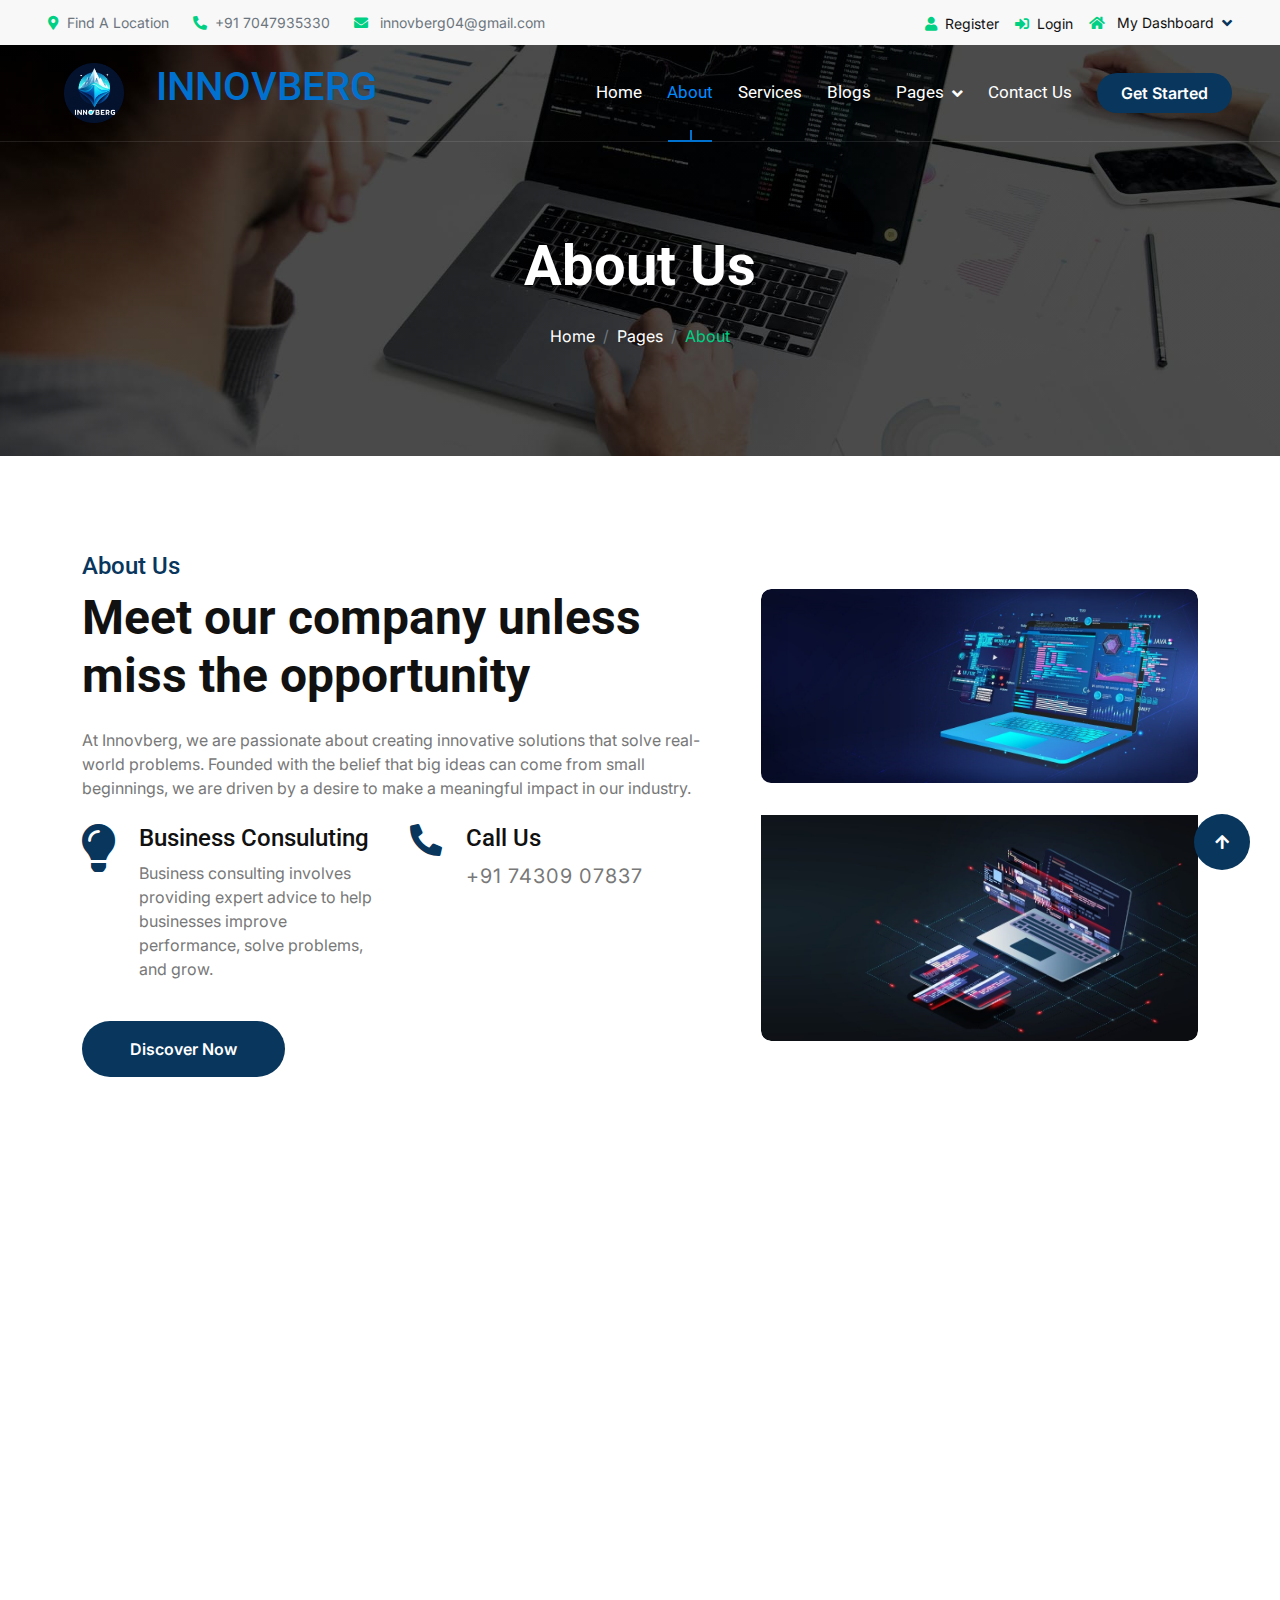
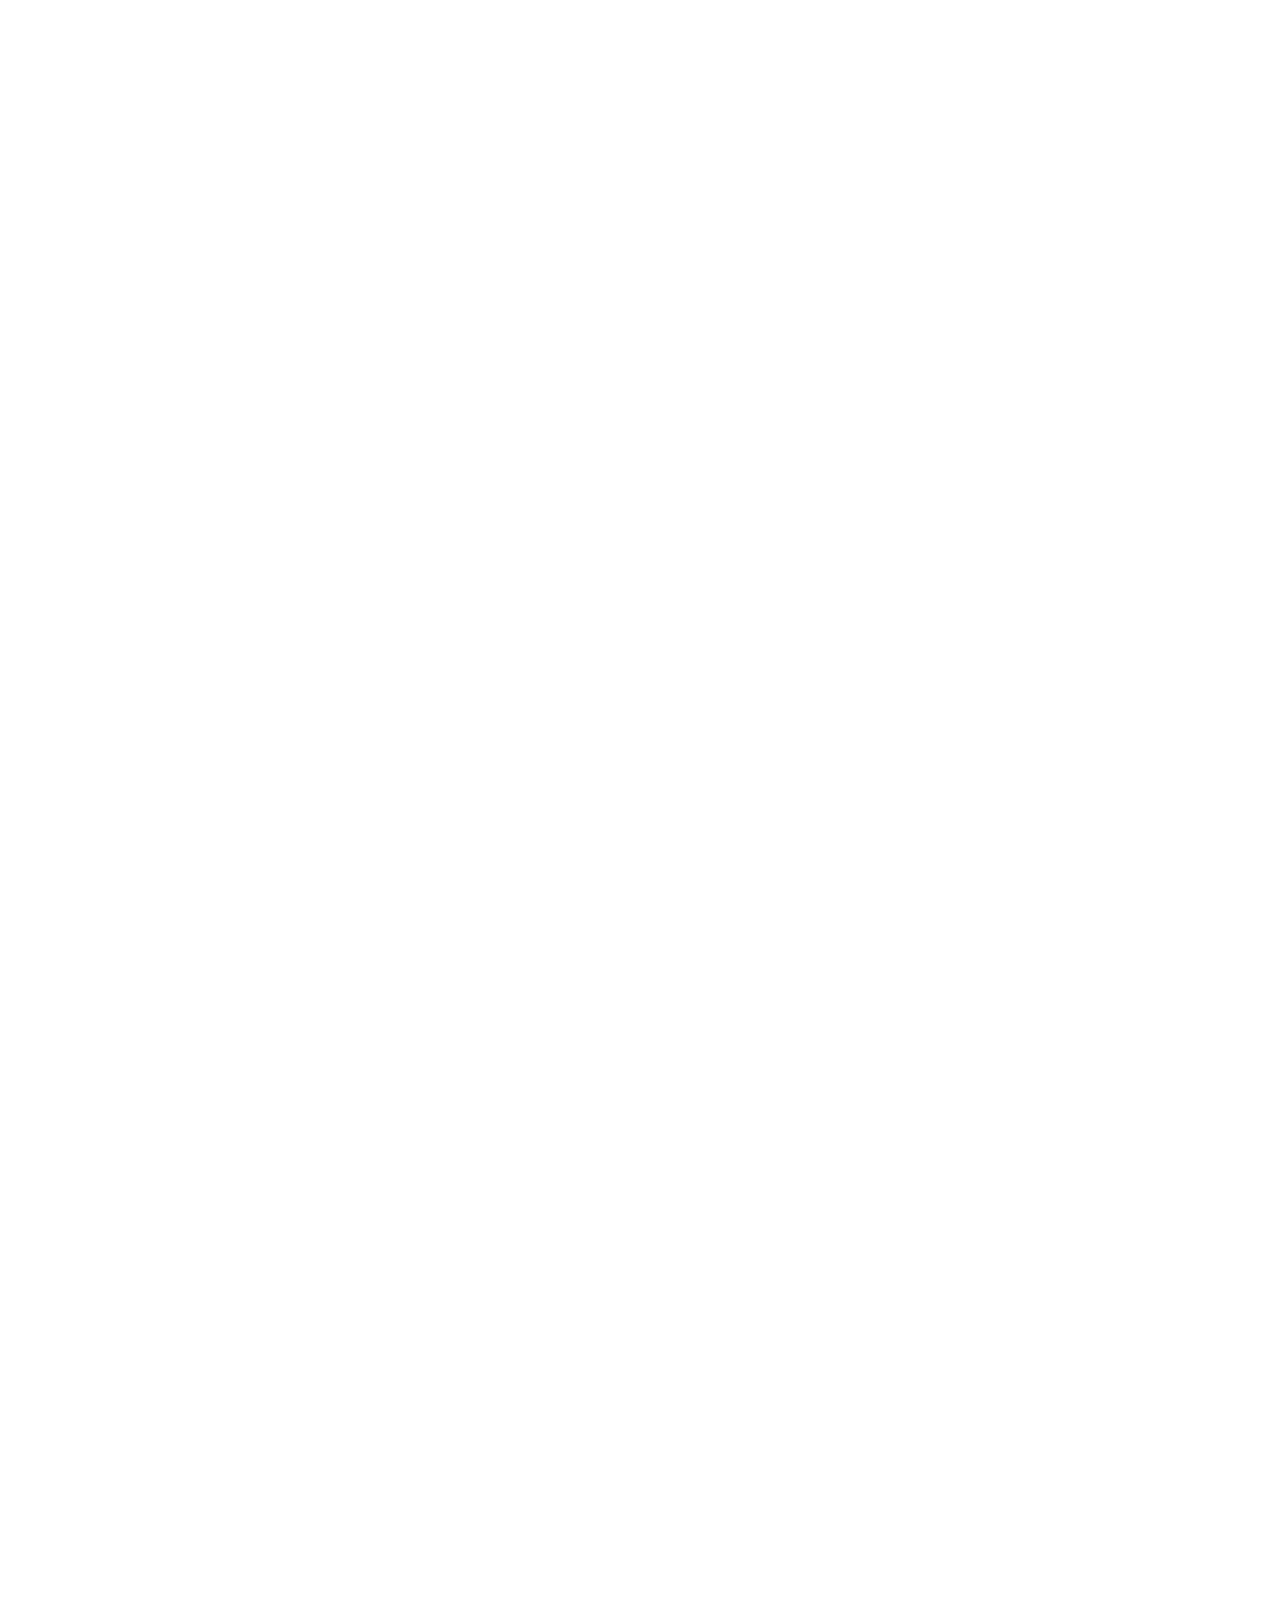
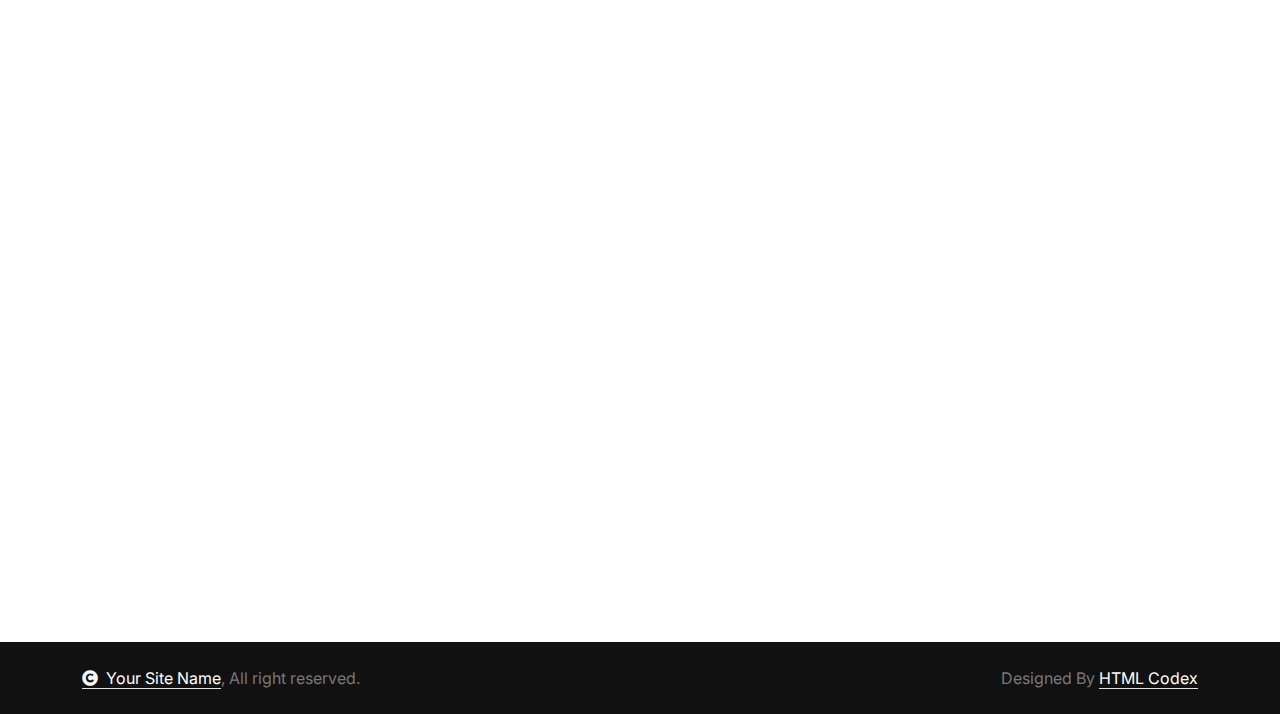
<file: about.html>
<!DOCTYPE html>
<html lang="en">

    <head>
        <meta charset="utf-8">
        <title>Innovberg - About</title>
        <meta content="width=device-width, initial-scale=1.0" name="viewport">
        <meta content="" name="keywords">
        <meta content="" name="description">

        <!-- Google Web Fonts -->
        <link rel="preconnect" href="https://fonts.googleapis.com">
        <link rel="preconnect" href="https://fonts.gstatic.com" crossorigin>
        <link href="https://fonts.googleapis.com/css2?family=Inter:wght@100..900&family=Roboto:wght@400;500;700;900&display=swap" rel="stylesheet"> 

        <!-- Icon Font Stylesheet -->
        <link rel="stylesheet" href="https://use.fontawesome.com/releases/v5.15.4/css/all.css"/>
        <link href="https://cdn.jsdelivr.net/npm/bootstrap-icons@1.4.1/font/bootstrap-icons.css" rel="stylesheet">

        <!-- Libraries Stylesheet -->
        <link href="lib/animate/animate.min.css" rel="stylesheet">
        <link href="lib/lightbox/css/lightbox.min.css" rel="stylesheet">
        <link href="lib/owlcarousel/assets/owl.carousel.min.css" rel="stylesheet">


        <!-- Customized Bootstrap Stylesheet -->
        <link href="css/bootstrap.min.css" rel="stylesheet">

        <!-- Template Stylesheet -->
        <link href="css/style.css" rel="stylesheet">
        <!-- favicon -->
        <link rel="shortcut icon" href="./img/fav.jpeg" type="image/jpeg">
    </head>

    <body>

        <!-- Spinner Start -->
        <div id="spinner" class="show bg-white position-fixed translate-middle w-100 vh-100 top-50 start-50 d-flex align-items-center justify-content-center">
            <div class="spinner-border text-primary" style="width: 3rem; height: 3rem;" role="status">
                <span class="sr-only">Loading...</span>
            </div>
        </div>
        <!-- Spinner End -->

        <!-- Topbar Start -->
        <div class="container-fluid topbar bg-light px-5 d-none d-lg-block">
            <div class="row gx-0 align-items-center">
                <div class="col-lg-8 text-center text-lg-start mb-2 mb-lg-0">
                    <div class="d-flex flex-wrap">
                        <a href="https://www.google.com/maps/place/Sukant+Nagar,+Sector+IV,+Bidhannagar,+Kolkata,+West+Bengal+700098/@22.5616616,88.415914,17z/data=!3m1!4b1!4m6!3m5!1s0x3a027433ec31aeb9:0x1fe3b97aa8d1a375!8m2!3d22.560711!4d88.4167583!16s%2Fg%2F12vqpxd_s?entry=ttu&g_ep=EgoyMDI0MTAwOS4wIKXMDSoASAFQAw%3D%3D" target="_blank" class="text-muted small me-4"><i class="fas fa-map-marker-alt text-primary me-2"></i>Find A Location</a>
                        <a href="tel:+91 7047935330" class="text-muted small me-4"><i class="fas fa-phone-alt text-primary me-2"></i>+91 7047935330</a>
                        <a href="mailto:nnovberg04@gmail.com" class="text-muted small me-0"><i class="fas fa-envelope text-primary me-2"></i> innovberg04@gmail.com </a>
                    </div>
                </div>
                <div class="col-lg-4 text-center text-lg-end">
                    <div class="d-inline-flex align-items-center" style="height: 45px;">
                        <a href="#"><small class="me-3 text-dark"><i class="fa fa-user text-primary me-2"></i>Register</small></a>
                        <a href="#"><small class="me-3 text-dark"><i class="fa fa-sign-in-alt text-primary me-2"></i>Login</small></a>
                        <div class="dropdown">
                            <a href="#" class="dropdown-toggle text-dark" data-bs-toggle="dropdown"><small><i class="fa fa-home text-primary me-2"></i> My Dashboard</small></a>
                            <div class="dropdown-menu rounded">
                                <a href="#" class="dropdown-item"><i class="fas fa-user-alt me-2"></i> My Profile</a>
                                <a href="#" class="dropdown-item"><i class="fas fa-comment-alt me-2"></i> Inbox</a>
                                <a href="#" class="dropdown-item"><i class="fas fa-bell me-2"></i> Notifications</a>
                                <a href="#" class="dropdown-item"><i class="fas fa-cog me-2"></i> Account Settings</a>
                                <a href="#" class="dropdown-item"><i class="fas fa-power-off me-2"></i> Log Out</a>
                            </div>
                        </div>
                    </div>
                </div>
            </div>
        </div>
        <!-- Topbar End -->

        <!-- Navbar & Hero Start -->
        <div class="container-fluid position-relative p-0">
            <nav class="navbar navbar-expand-lg navbar-light px-4 px-lg-5 py-3 py-lg-0">
                <a href="" class="navbar-brand p-0" style="display: flex;">
                    <img style="margin: 1rem;" src="./img/fav.jpeg" alt="Logo">
                    <h1 style="margin: 1rem;" class="text-light-blue">INNOVBERG</h1>
                   
                </a>
                <button class="navbar-toggler" type="button" data-bs-toggle="collapse" data-bs-target="#navbarCollapse">
                    <span class="fa fa-bars"></span>
                </button>
                <div class="collapse navbar-collapse" id="navbarCollapse">
                    <div class="navbar-nav ms-auto py-0">
                        <a href="index.html" class="nav-item nav-link">Home</a>
                        <a href="about.html" class="nav-item nav-link active">About</a>
                        <a href="service.html" class="nav-item nav-link">Services</a>
                        <a href="blog.html" class="nav-item nav-link">Blogs</a>
                        <div class="nav-item dropdown">
                            <a href="#" class="nav-link" data-bs-toggle="dropdown">
                                <span class="dropdown-toggle">Pages</span>
                            </a>
                            <div class="dropdown-menu m-0">
                                <a href="feature.html" class="dropdown-item">Our Features</a>
                                <a href="team.html" class="dropdown-item">Our team</a>
                                <a href="testimonial.html" class="dropdown-item">Testimonial</a>
                                <a href="offer.html" class="dropdown-item">Our offer</a>
                                <a href="FAQ.html" class="dropdown-item">FAQs</a>
                                <a href="404.html" class="dropdown-item">404 Page</a>
                            </div>
                        </div>
                        <a href="contact.html" class="nav-item nav-link">Contact Us</a>
                    </div>
                    <a href="#" class="btn btn-primary rounded-pill py-2 px-4 my-3 my-lg-0 flex-shrink-0">Get Started</a>
                </div>
            </nav>

            <!-- Header Start -->
            <div class="container-fluid bg-breadcrumb">
                <div class="container text-center py-5" style="max-width: 900px;">
                    <h4 class="text-white display-4 mb-4 wow fadeInDown" data-wow-delay="0.1s">About Us</h4>
                    <ol class="breadcrumb d-flex justify-content-center mb-0 wow fadeInDown" data-wow-delay="0.3s">
                        <li class="breadcrumb-item"><a href="index.html">Home</a></li>
                        <li class="breadcrumb-item"><a href="#">Pages</a></li>
                        <li class="breadcrumb-item active text-primary">About</li>
                    </ol>    
                </div>
            </div>
            <!-- Header End -->
        </div>
        <!-- Navbar & Hero End -->


        <!-- Abvout Start -->
        <div class="container-fluid about py-5">
            <div class="container py-5">
                <div class="row g-5 align-items-center">
                    <div class="col-xl-7 wow fadeInLeft" data-wow-delay="0.2s">
                        <div>
                            <h4 class="text-blue">About Us</h4>
    
                            <h1 class="textdark display-5 mb-4">Meet our company unless miss the opportunity</h1>
                            <p class="mb-4">At Innovberg, we are passionate about creating innovative solutions that
                                solve real-world problems. Founded with the belief that big ideas can come from small
                                beginnings, we are driven by a desire to make a meaningful impact in our industry.
    
                            </p>
                            <div class="row g-4">
                                <div class="col-md-6 col-lg-6 col-xl-6">
                                    <div class="d-flex">
                                        <div><i class="fas fa-lightbulb fa-3x text-blue"></i></div>
                                        <div class="ms-4">
                                            <h4 class="textdark">Business Consuluting</h4>
                                            <p>Business consulting involves providing expert advice to help businesses
                                                improve performance, solve problems, and grow. </p>
                                        </div>
                                    </div>
                                </div>
                                <!-- <div class="col-md-6 col-lg-6 col-xl-6">
                                    <div class="d-flex">
                                        <div><i class="bi bi-bookmark-heart-fill fa-3x textdark"></i></div>
                                        <div class="ms-4">
                                            <h4 class="textdark">Year Of Expertise</h4>
                                            <p>Expertise in the video editing industry, we’ve honed our skills to
                                                perfection.</p>
                                        </div>
                                    </div>
                                </div> -->
                                <div class="col-sm-6">
                                    <div class="d-flex">
                                        <i class="fas fa-phone-alt fa-2x text-blue me-4"></i>
                                        <div>
                                            <h4 class="textdark">Call Us</h4>
                                            <p class="mb-0 fs-5" style="letter-spacing: 1px;">+91 74309 07837 </p>
                                        </div>
                                    </div>
                                </div>
                                <div class="col-sm-6">
                                    <a href="#"
                                        class="backdark btn btn-primary rounded-pill py-3 px-5 flex-shrink-0">Discover
                                        Now</a>
                                </div>
                                <!-- <div class="col-sm-6">
                                        <div class="d-flex">
                                            <i class="fas fa-phone-alt fa-2x text-primary me-4"></i>
                                            <div>
                                                <h4>Call Us</h4>
                                                <p class="mb-0 fs-5" style="letter-spacing: 1px;">+01234567890</p>
                                            </div>
                                        </div>
                                    </div> -->
                            </div>
                        </div>
                    </div>
                    <div class="col-xl-5 wow fadeInRight" data-wow-delay="0.2s">
                        <div class="backdark rounded position-relative overflow-hidden">
                            <img src="./img/Banner_page1.jpg" class="img-fluid rounded w-100" alt="" style="margin-bottom:2rem ;">
    
                            <!-- <div class="" style="position: absolute; top: -15px; right: -15px;">
                                <img src="img/about-3.png" class="img-fluid"
                                    style="width: 150px; height: 150px; opacity: 0.7;" alt="">
                            </div>
                            <div class="" style="position: absolute; top: -20px; left: 10px; transform: rotate(90deg);">
                                <img src="img/about-4.png" class="img-fluid"
                                    style="width: 100px; height: 150px; opacity: 0.9;" alt="">
                            </div> -->
                            <div class="rounded-bottom">
                                <img src="./img/about-7.jpg" class="img-fluid rounded-bottom w-100" alt="">
                            </div>
                        </div>
                    </div>
                </div>
            </div>
        </div>
        <!-- About End -->

        <!-- Features Start -->
       <div class="container-fluid feature pb-5">
        <div class="container pb-5">
            <div class="text-center mx-auto pb-5 wow fadeInUp" data-wow-delay="0.2s" style="max-width: 800px;">
                <h4 class="text-blue">Our Expertise</h4>
                <h1 class="display-5 mb-4">Crafting websites that drive business growth.</h1>
                <p class="mb-0">We take pride in offering a comprehensive suite of features designed to elevate your online presence.Our custom website design services ensure that your site reflects your unique brand identity. All of our websites are responsive and mobile-friendly.
                    <!-- For businesses looking to sell online, our eCommerce solutions provide robust and secure platforms to showcase your products and enhance customer satisfaction. -->
                     Additionally, our expertise in search engine optimization (SEO) helps increase your website's visibility. Together, these features create a powerful online platform that supports your business goals and drives success.
                </p>
            </div>
            <div class="row g-4">
                <div class="col-md-6 col-lg-6 col-xl-3 wow fadeInUp" data-wow-delay="0.2s">
                    <div class="feature-item p-4">
                        <div class="feature-icon p-4 mb-4">
                            <i class="fas fa-paint-brush fa-4x text-blue"></i>
                        </div>
                        <h4>Custom Website Design</h4>
                        <p class="mb-4">Our custom website design services ensure that your site reflects your unique brand identity while provi ding an exceptional user experience.
                        </p>
                        <a class="btn btn-primary rounded-pill py-2 px-4" href="#">Learn More</a>
                    </div>
                </div>
                <div class="col-md-6 col-lg-6 col-xl-3 wow fadeInUp" data-wow-delay="0.4s">
                    <div class="feature-item p-4">
                        <div class="feature-icon p-4 mb-4">
                            <i class="fas fa-mobile-alt fa-4x text-blue"></i>
                        </div>
                        <h4>Responsive and Mobile-Friendly</h4>
                        <p class="mb-4">Our custom website design services ensure that your site reflects your unique brand identity while provi ding an exceptional user experience.
                        </p>
                        <a class="btn btn-primary rounded-pill py-2 px-4" href="#">Learn More</a>
                    </div>
                </div>
                <div class="col-md-6 col-lg-6 col-xl-3 wow fadeInUp" data-wow-delay="0.6s">
                    <div class="feature-item p-4">
                        <div class="feature-icon p-4 mb-4">
                            <i class="fas fa-shopping-cart fa-4x text-blue"></i>
                        </div>
                        <h4>E-commerce Solutions</h4>
                        <p class="mb-4">For businesses looking to sell online, our eCommerce solutions provide secure platforms to showcase your products, manage transac tions, and enhance custom er satisfaction.
                        </p>
                        <a class="btn btn-primary rounded-pill py-2 px-4" href="#">Learn More</a>
                    </div>
                </div>
                <div class="col-md-6 col-lg-6 col-xl-3 wow fadeInUp" data-wow-delay="0.8s">
                    <div class="feature-item p-4">
                        <div class="feature-icon p-4 mb-4">
                            <i class="fas fa-search fa-4x text-blue"></i>
                        </div>
                        <h4>Search Engine Optimization (SEO)</h4>
                        <p class="mb-4">Additionally, our expertise in search engine optimiza tion (SEO) helps increase your website's visibility, driving organic traffic and improving your rankings in search engine results.
                        </p>
                        <a class="btn btn-primary rounded-pill py-2 px-4" href="#">Learn More</a>
                    </div>
                </div>
            </div>
        </div>
    </div>
            <!-- Features End -->

        <!-- Team Start -->
        <div class="container-fluid team pb-5">
            <div class="container pb-5">
                <div class="text-center mx-auto pb-5 wow fadeInUp" data-wow-delay="0.2s" style="max-width: 800px;">
                    <h4 class="text-blue">Our Team</h4>
                    <h1 class="display-5 mb-4">Meet Our team members</h1>
                    <p class="mb-0">We are a family of dynamic, young and super talented web designers & developers, graphic designers, SEO & social media experts. Our marvel team is carefully put together after a lot of vetting and each of us bring our strengths to the table. We are not just experts at what we do, but we are passionate about our work and achieve client satisfaction.
                    </p>
                </div>
                <div class="row g-4">
                    <div class="col-md-6 col-lg-6 col-xl-3 wow fadeInUp" data-wow-delay="0.2s">
                        <div class="team-item">
                            <div class="team-img">
                                <img src="./img/jasir.JPG" class="img-fluid" alt="">
                            </div>
                            <div class="team-title">
                                <h4 class="mb-0">SK Jasir</h4>
                                <p class="mb-0">Founder & CEO</p>
                            </div>
                            <div class="team-icon">
                                <a class="btn btn-blue btn-sm-square rounded-circle me-3" href="https://www.facebook.com/shaikh.jasir.17"><i class="fab fa-facebook-f"></i></a>
                                <a class="btn btn-blue btn-sm-square rounded-circle me-3" href="https://x.com/SkJasir1"><i class="fab fa-twitter"></i></a>
                                <a class="btn btn-blue btn-sm-square rounded-circle me-3" href="https://www.linkedin.com/in/sk-jasir-app-developer/"><i class="fab fa-linkedin-in"></i></a>
                                <a class="btn btn-blue btn-sm-square rounded-circle me-0" href="https://www.instagram.com/shaikh.jasir_/"><i class="fab fa-instagram"></i></a>
                            </div>
                        </div>
                    </div>
                    <div class="col-md-6 col-lg-6 col-xl-3 wow fadeInUp" data-wow-delay="0.4s">
                        <div class="team-item">
                            <div class="team-img">
                                <img src="./img/ejaj_photo (1).jpeg" class="img-fluid" alt="">
                            </div>
                            <div class="team-title">
                                <h4 class="mb-0">Sk Ejaj</h4>
                                <p class="mb-0">Co-founder & COO</p>
                            </div>
                            <div class="team-icon">
                                <a class="btn btn-blue btn-sm-square rounded-circle me-3" href="https://www.facebook.com/skejaj.sk.12?mibextid=ZbWKwL"><i class="fab fa-facebook-f"></i></a>
                                <a class="btn btn-blue btn-sm-square rounded-circle me-3" href="https://x.com/i/flow/login?redirect_after_login=%2FSkEjaj17"><i class="fab fa-twitter"></i></a>
                                <a class="btn btn-blue btn-sm-square rounded-circle me-3" href="https://www.linkedin.com/in/sk-ejaj-711315243?trk=contact-info"><i class="fab fa-linkedin-in"></i></a>
                                <a class="btn btn-blue btn-sm-square rounded-circle me-0" href="https://www.instagram.com/ig_ejaj/?igsh=MW1idjA2aXpmMTdo"><i class="fab fa-instagram"></i></a>
                            </div>
                        </div>
                    </div>
                    <div class="col-md-6 col-lg-6 col-xl-3 wow fadeInUp" data-wow-delay="0.6s">
                        <div class="team-item">
                            <div class="team-img">
                                <img src="./img/rishika_image (1).jpg" class="img-fluid" alt="">
                            </div>
                            <div class="team-title">
                                <h4 class="mb-0">Rishika Kumari</h4>
                                <p class="mb-0">HR Manager & Project Managerr</p>
                            </div>
                            <div class="team-icon">
                                <a class="btn btn-blue btn-sm-square rounded-circle me-3" href=""><i class="fab fa-facebook-f"></i></a>
                                <a class="btn btn-blue btn-sm-square rounded-circle me-3" href=""><i class="fab fa-twitter"></i></a>
                                <a class="btn btn-blue btn-sm-square rounded-circle me-3" href=""><i class="fab fa-linkedin-in"></i></a>
                                <a class="btn btn-blue btn-sm-square rounded-circle me-0" href=""><i class="fab fa-instagram"></i></a>
                            </div>
                        </div>
                    </div>
                    <div class="col-md-6 col-lg-6 col-xl-3 wow fadeInUp" data-wow-delay="0.2s">
                        <div class="team-item">
                            <div class="team-img">
                                <img src="./img/sujan_photo.jpeg" class="img-fluid" alt="">
                            </div>
                            <div class="team-title">
                                <h4 class="mb-0">Sujan Samanta</h4>
                                <p class="mb-0">Videographer & Creative Lead</p>
                            </div>
                            <div class="team-icon">
                                <a class="btn btn-blue btn-sm-square rounded-circle me-3" href=""><i class="fab fa-facebook-f"></i></a>
                                <a class="btn btn-blue btn-sm-square rounded-circle me-3" href=""><i class="fab fa-twitter"></i></a>
                                <a class="btn btn-blue btn-sm-square rounded-circle me-3" href=""><i class="fab fa-linkedin-in"></i></a>
                                <a class="btn btn-blue btn-sm-square rounded-circle me-0" href=""><i class="fab fa-instagram"></i></a>
                            </div>
                        </div>
                    </div>
                    <div class="col-md-6 col-lg-6 col-xl-3 wow fadeInUp" data-wow-delay="0.2s">
                        <div class="team-item">
                            <div class="team-img">
                                <img src="./img/ayet_pho.JPEG" class="img-fluid" alt="">
                            </div>
                            <div class="team-title">
                                <h4 class="mb-0">Ayet Khan</h4>
                                <p class="mb-0">Business Development Manager (BDM)</p>
                            </div>
                            <div class="team-icon">
                                <a class="btn btn-blue btn-sm-square rounded-circle me-3" href=""><i class="fab fa-facebook-f"></i></a>
                                <a class="btn btn-blue btn-sm-square rounded-circle me-3" href=""><i class="fab fa-twitter"></i></a>
                                <a class="btn btn-blue btn-sm-square rounded-circle me-3" href=""><i class="fab fa-linkedin-in"></i></a>
                                <a class="btn btn-blue btn-sm-square rounded-circle me-0" href=""><i class="fab fa-instagram"></i></a>
                            </div>
                        </div>
                    </div>
                    <div class="col-md-6 col-lg-6 col-xl-3 wow fadeInUp" data-wow-delay="0.8s">
                        <div class="team-item">
                            <div class="team-img">
                                <img src="./img/rashni_photo (1).jpg" class="img-fluid" alt="" >
                            </div>
                            <div class="team-title">
                                <h4 class="mb-0">Rashni Khatun</h4>
                                <p class="mb-0">Software Developer</p>
                            </div>
                            <div class="team-icon">
                                <a class="btn btn-blue btn-sm-square rounded-circle me-3" href="https://www.facebook.com/profile.php?id=100073180478460&mibextid=ZbWKwL"><i class="fab fa-facebook-f"></i></a>
                                <a class="btn btn-blue btn-sm-square rounded-circle me-3" href=""><i class="fab fa-twitter"></i></a>
                                <a class="btn btn-blue btn-sm-square rounded-circle me-3" href="https://www.linkedin.com/in/rashni-khatun-577929254?utm_source=share&utm_campaign=share_via&utm_content=profile&utm_medium=android_app"><i class="fab fa-linkedin-in"></i></a>
                                <a class="btn btn-blue btn-sm-square rounded-circle me-0" href="https://www.instagram.com/"><i class="fab fa-instagram"></i></a>
                            </div>
                        </div>
                    </div>
                    <div class="col-md-6 col-lg-6 col-xl-3 wow fadeInUp" data-wow-delay="0.2s">
                        <div class="team-item">
                            <div class="team-img">
                                <img src="./img/ikramul_photo.png" class="img-fluid" alt="photo">
                            </div>
                            <div class="team-title">
                                <h4 class="mb-0">Ikramul Molla</h4>
                                <p class="mb-0">Chief Technology Officer & Lead Developer</p>
                            </div>
                            <div class="team-icon">
                                <a class="btn btn-blue btn-sm-square rounded-circle me-3" href="#"><i class="fab fa-facebook-f"></i></a>
                                <a class="btn btn-blue btn-sm-square rounded-circle me-3" href="#"><i class="fab fa-twitter"></i></a>
                                <a class="btn btn-blue btn-sm-square rounded-circle me-3" href="#"><i class="fab fa-linkedin-in"></i></a>
                                <a class="btn btn-blue btn-sm-square rounded-circle me-0" href="#"><i class="fab fa-instagram"></i></a>
                            </div>
                        </div>
                    </div>
                </div>
            </div>
        </div>
        <!-- Team End -->

       
        <!-- Footer Start -->
        <div class="container-fluid footer py-5 wow fadeIn" data-wow-delay="0.2s">
            <div class="container py-5 border-start-0 border-end-0" style="border: 1px solid; border-color: rgb(255, 255, 255, 0.08);">
                <div class="row g-5">
                    <div class="col-md-6 col-lg-6 col-xl-4">
                        <div class="footer-item">
                            <a href="index.html" class="p-0">
                                <h4 class="text-white"><img src="./img/fav.jpeg" alt="" height="50px" width="50px" style="margin: 1rem;"></i>Innovberg</h4>
                                <!-- <img src="img/logo.png" alt="Logo"> -->
                            </a>
                            <p class="mb-4">At Innovberg, we are passionate about creating innovative solutions that
                                solve real-world problems. Founded with the belief that big ideas can come from small
                                beginnings, we are driven by a desire to make a meaningful impact in our industry.</p>
                            <div class="d-flex">
                                <!-- <a href="#" class="bg-blue d-flex rounded align-items-center py-2 px-3 me-2">
                                    <i class="fas fa-apple-alt text-white"></i>
                                    <div class="ms-3">
                                        <small class="text-white">Download on the</small>
                                        <h6 class="text-white">App Store</h6>
                                    </div>  
                                </a> -->
                                <!-- <a href="#" class="bg-dark d-flex rounded align-items-center py-2 px-3 ms-2">
                                    <i class="fas fa-play text-blue"></i>
                                    <div class="ms-3">
                                        <small class="text-white">Get it on</small>
                                        <h6 class="text-white">Google Play</h6>
                                    </div>
                                </a> -->
                            </div>
                        </div>
                    </div>
                    <div class="col-md-6 col-lg-6 col-xl-2">
                        <div class="footer-item">
                            <h4 class="text-white mb-4">Quick Links</h4>
                            <a href="about.html"><i class="fas fa-angle-right me-2"></i> About Us</a>
                            <a href="feature.html"><i class="fas fa-angle-right me-2"></i> Feature</a>
                            <a href="#"><i class="fas fa-angle-right me-2"></i> Attractions</a>
                            <a href="#"><i class="fas fa-angle-right me-2"></i> Tickets</a>
                            <a href="blog.html"><i class="fas fa-angle-right me-2"></i> Blog</a>
                            <a href="contact.html"><i class="fas fa-angle-right me-2"></i> Contact us</a>
                        </div>
                    </div>
                    <div class="col-md-6 col-lg-6 col-xl-3">
                        <div class="footer-item">
                            <h4 class="text-white mb-4">Support</h4>
                            <a href="#"><i class="fas fa-angle-right me-2"></i> Privacy Policy</a>
                            <a href="terms&conditions.html"><i class="fas fa-angle-right me-2"></i> Terms & Conditions</a>
                            <a href="#"><i class="fas fa-angle-right me-2"></i> Disclaimer</a>
                            <a href="#"><i class="fas fa-angle-right me-2"></i> Support</a>
                            <a href="FAQ.html"><i class="fas fa-angle-right me-2"></i> FAQ</a>
                            <a href="#"><i class="fas fa-angle-right me-2"></i> Help</a>
                        </div>
                    </div>
                    <div class="col-md-6 col-lg-6 col-xl-3">
                        <div class="footer-item">
                            <h4 class="text-white mb-4">Contact Info</h4>
                            <div class="d-flex align-items-center">
                                <i class="fas fa-map-marker-alt text-light-blue me-3"></i>
                               <a href="https://www.google.com/maps/place/Sukant+Nagar,+Sector+IV,+Bidhannagar,+Kolkata,+West+Bengal+700098/@22.5616616,88.415914,17z/data=!3m1!4b1!4m6!3m5!1s0x3a027433ec31aeb9:0x1fe3b97aa8d1a375!8m2!3d22.560711!4d88.4167583!16s%2Fg%2F12vqpxd_s?entry=ttu&g_ep=EgoyMDI0MTAwOS4wIKXMDSoASAFQAw%3D%3D" target="_blank"><p class="text-white mb-0">Sukant Nagar,Kolkata,700098</p></a> 
                            </div>
                            <div class="d-flex align-items-center">
                                <i class="fas fa-envelope text-light-blue me-3"></i>
                                <p class="text-white mb-0"><a href="mailto:innovberg04@gmai.com">innovberg04@gmai.com</a></p>
                            </div>
                            <div class="d-flex align-items-center">
                                <i class="fa fa-phone-alt text-light-blue me-3"></i>
                                <p class="text-white mb-0">+91 7047935330</p>
                            </div>
                            <!-- <div class="d-flex align-items-center mb-4">
                                <i class="fab fa-firefox-browser text-light-blue me-3"></i>
                                <p class="text-white mb-0">Yoursite@ex.com</p>
                            </div> -->
                            <div class="d-flex">
                                <a class="btn btn-blue btn-sm-square rounded-circle me-3" href="https://www.facebook.com/profile.php?id=61567241121407" target="_blank"><i class="fab fa-facebook-f text-white"></i></a>
                                <a class="btn btn-blue btn-sm-square rounded-circle me-3" href="https://x.com/innovberg" target="_blank"><i class="fab fa-twitter text-white"></i></a>
                                <a class="btn btn-blue btn-sm-square rounded-circle me-3" href="https://www.instagram.com/innovberg/" target="_blank"><i class="fab fa-instagram text-white"></i></a>
                                <a class="btn btn-blue btn-sm-square rounded-circle me-0" href="#"><i class="fab fa-linkedin-in text-white "></i></a>
                            </div>
                        </div>
                    </div>
                </div>
            </div>
        </div>
        <!-- Footer End -->
        
        <!-- Copyright Start -->
        <div class="container-fluid copyright py-4">
            <div class="container">
                <div class="row g-4 align-items-center">
                    <div class="col-md-6 text-center text-md-start mb-md-0">
                        <span class="text-body"><a href="#" class="border-bottom text-white"><i class="fas fa-copyright text-light me-2"></i>Your Site Name</a>, All right reserved.</span>
                    </div>
                    <div class="col-md-6 text-center text-md-end text-body">
                        <!--/*** This template is free as long as you keep the below author’s credit link/attribution link/backlink. ***/-->
                        <!--/*** If you'd like to use the template without the below author’s credit link/attribution link/backlink, ***/-->
                        <!--/*** you can purchase the Credit Removal License from "https://htmlcodex.com/credit-removal". ***/-->
                        Designed By <a class="border-bottom text-white" href="https://htmlcodex.com">HTML Codex</a>
                    </div>
                </div>
            </div>
        </div>
        <!-- Copyright End -->


        <!-- Back to Top -->
        <a href="#" class="btn btn-primary btn-lg-square rounded-circle back-to-top"><i class="fa fa-arrow-up"></i></a>   

        
        <!-- JavaScript Libraries -->
        <script src="https://ajax.googleapis.com/ajax/libs/jquery/3.6.4/jquery.min.js"></script>
        <script src="https://cdn.jsdelivr.net/npm/bootstrap@5.0.0/dist/js/bootstrap.bundle.min.js"></script>
        <script src="lib/wow/wow.min.js"></script>
        <script src="lib/easing/easing.min.js"></script>
        <script src="lib/waypoints/waypoints.min.js"></script>
        <script src="lib/counterup/counterup.min.js"></script>
        <script src="lib/lightbox/js/lightbox.min.js"></script>
        <script src="lib/owlcarousel/owl.carousel.min.js"></script>
        

        <!-- Template Javascript -->
        <script src="js/main.js"></script>
    </body>

</html>
</file>
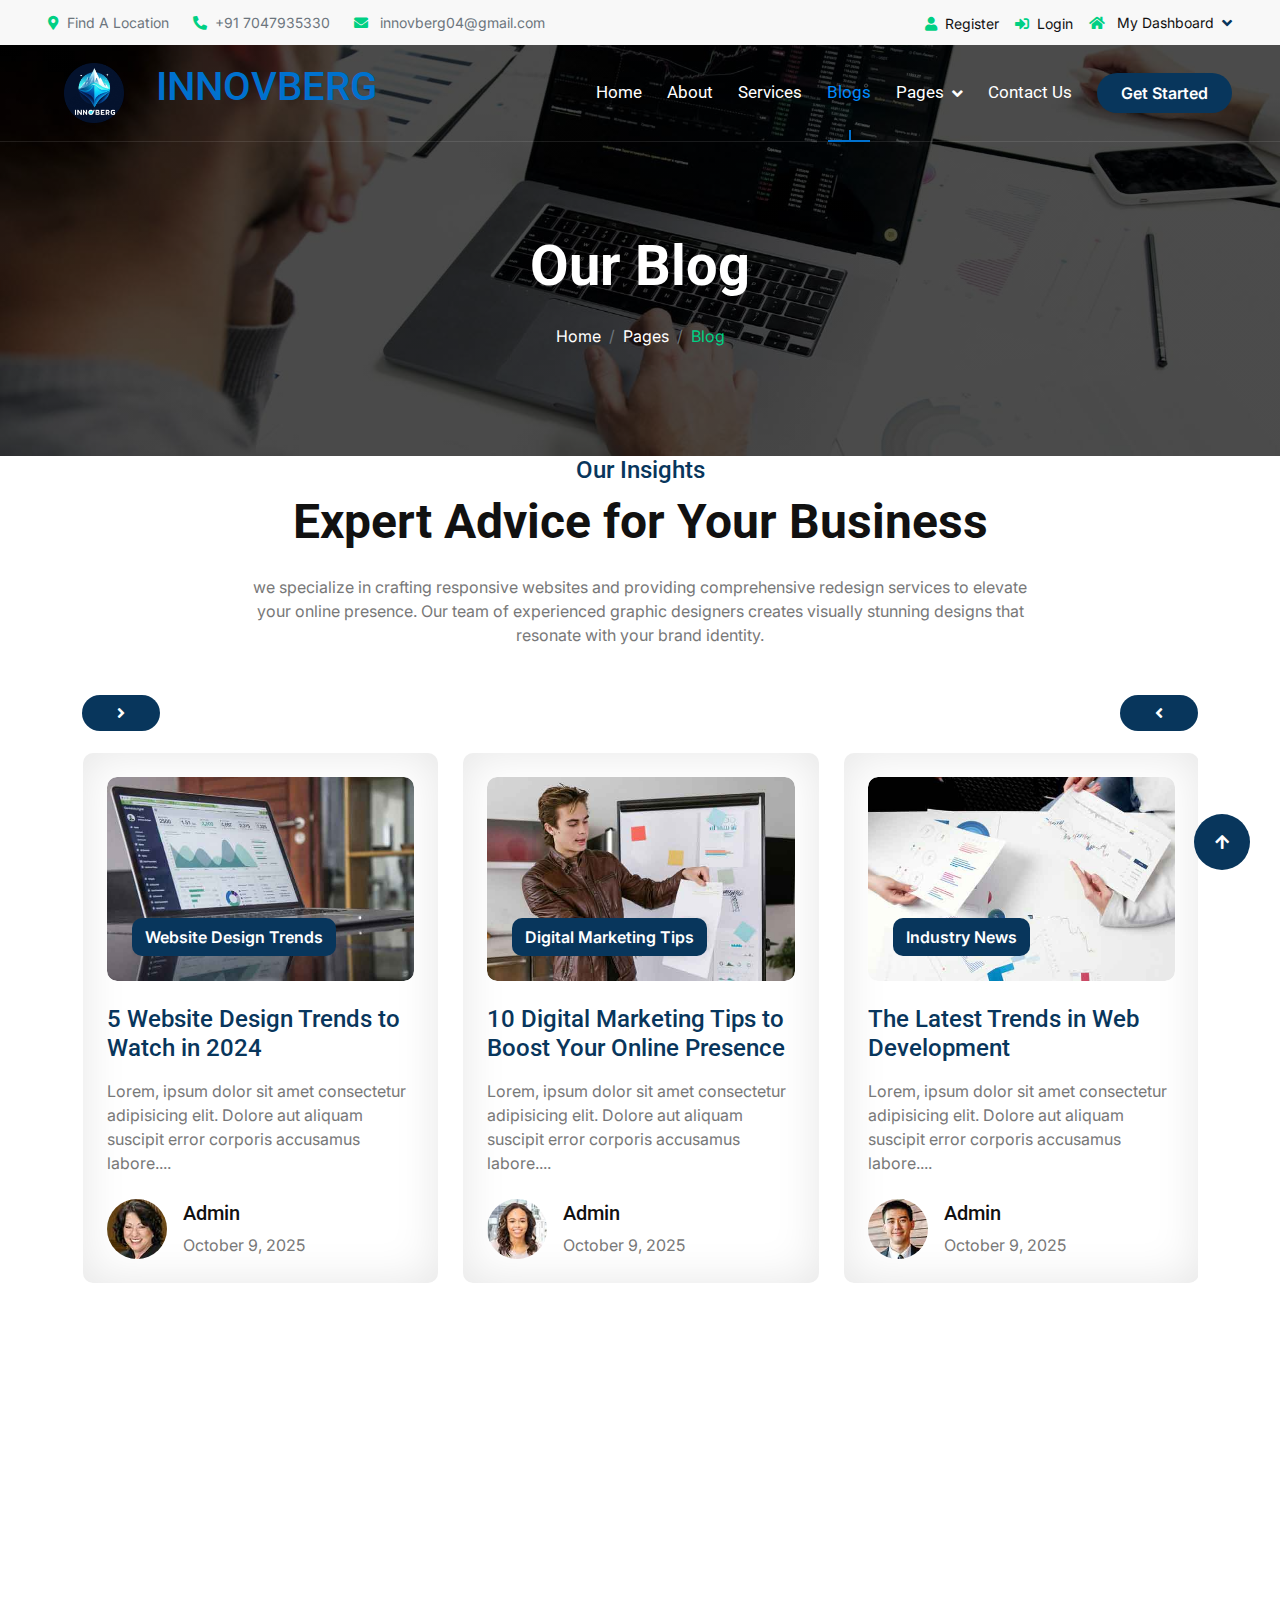
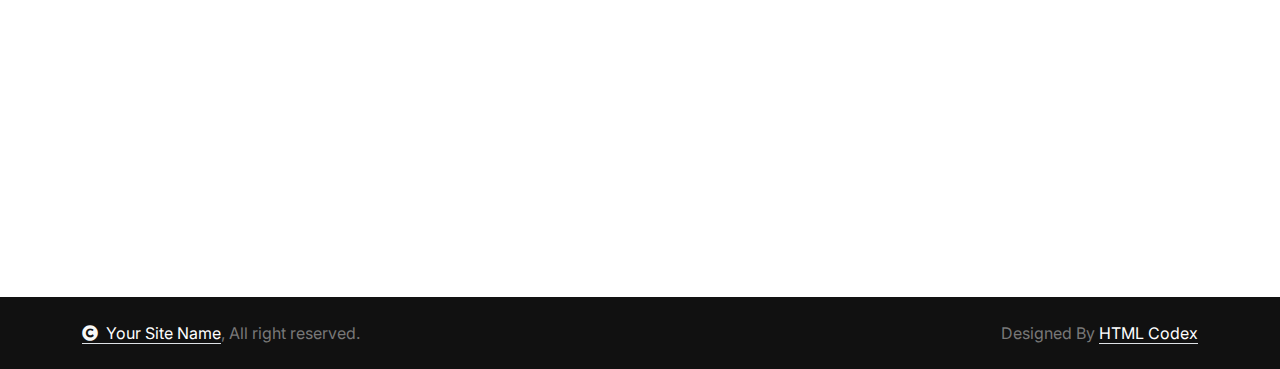
<file: blog.html>
<!DOCTYPE html>
<html lang="en">

    <head>
        <meta charset="utf-8">
        <title>Innovberg - Blog</title>
        <meta content="width=device-width, initial-scale=1.0" name="viewport">
        <meta content="" name="keywords">
        <meta content="" name="description">

        <!-- Google Web Fonts -->
        <link rel="preconnect" href="https://fonts.googleapis.com">
        <link rel="preconnect" href="https://fonts.gstatic.com" crossorigin>
        <link href="https://fonts.googleapis.com/css2?family=Inter:wght@100..900&family=Roboto:wght@400;500;700;900&display=swap" rel="stylesheet"> 

        <!-- Icon Font Stylesheet -->
        <link rel="stylesheet" href="https://use.fontawesome.com/releases/v5.15.4/css/all.css"/>
        <link href="https://cdn.jsdelivr.net/npm/bootstrap-icons@1.4.1/font/bootstrap-icons.css" rel="stylesheet">

        <!-- Libraries Stylesheet -->
        <link href="lib/animate/animate.min.css" rel="stylesheet">
        <link href="lib/lightbox/css/lightbox.min.css" rel="stylesheet">
        <link href="lib/owlcarousel/assets/owl.carousel.min.css" rel="stylesheet">


        <!-- Customized Bootstrap Stylesheet -->
        <link href="css/bootstrap.min.css" rel="stylesheet">

        <!-- Template Stylesheet -->
        <link href="css/style.css" rel="stylesheet">
        <!-- favicon -->
        <link rel="shortcut icon" href="./img/fav.jpeg" type="image/jpeg">
    </head>

    <body>

        <!-- Spinner Start -->
        <div id="spinner" class="show bg-white position-fixed translate-middle w-100 vh-100 top-50 start-50 d-flex align-items-center justify-content-center">
            <div class="spinner-border text-primary" style="width: 3rem; height: 3rem;" role="status">
                <span class="sr-only">Loading...</span>
            </div>
        </div>
        <!-- Spinner End -->

        <!-- Topbar Start -->
        <div class="container-fluid topbar bg-light px-5 d-none d-lg-block">
            <div class="row gx-0 align-items-center">
                <div class="col-lg-8 text-center text-lg-start mb-2 mb-lg-0">
                    <div class="d-flex flex-wrap">
                        <a href="https://www.google.com/maps/place/Sukant+Nagar,+Sector+IV,+Bidhannagar,+Kolkata,+West+Bengal+700098/@22.5616616,88.415914,17z/data=!3m1!4b1!4m6!3m5!1s0x3a027433ec31aeb9:0x1fe3b97aa8d1a375!8m2!3d22.560711!4d88.4167583!16s%2Fg%2F12vqpxd_s?entry=ttu&g_ep=EgoyMDI0MTAwOS4wIKXMDSoASAFQAw%3D%3D" target="_blank" class="text-muted small me-4"><i class="fas fa-map-marker-alt text-primary me-2"></i>Find A Location</a>
                        <a href="tel:+91 7047935330" class="text-muted small me-4"><i class="fas fa-phone-alt text-primary me-2"></i>+91 7047935330</a>
                        <a href="mailto:nnovberg04@gmail.com" class="text-muted small me-0"><i class="fas fa-envelope text-primary me-2"></i> innovberg04@gmail.com </a>
                    </div>
                </div>
                <div class="col-lg-4 text-center text-lg-end">
                    <div class="d-inline-flex align-items-center" style="height: 45px;">
                        <a href="#"><small class="me-3 text-dark"><i class="fa fa-user text-primary me-2"></i>Register</small></a>
                        <a href="#"><small class="me-3 text-dark"><i class="fa fa-sign-in-alt text-primary me-2"></i>Login</small></a>
                        <div class="dropdown">
                            <a href="#" class="dropdown-toggle text-dark" data-bs-toggle="dropdown"><small><i class="fa fa-home text-primary me-2"></i> My Dashboard</small></a>
                            <div class="dropdown-menu rounded">
                                <a href="#" class="dropdown-item"><i class="fas fa-user-alt me-2"></i> My Profile</a>
                                <a href="#" class="dropdown-item"><i class="fas fa-comment-alt me-2"></i> Inbox</a>
                                <a href="#" class="dropdown-item"><i class="fas fa-bell me-2"></i> Notifications</a>
                                <a href="#" class="dropdown-item"><i class="fas fa-cog me-2"></i> Account Settings</a>
                                <a href="#" class="dropdown-item"><i class="fas fa-power-off me-2"></i> Log Out</a>
                            </div>
                        </div>
                    </div>
                </div>
            </div>
        </div>
        <!-- Topbar End -->

        <!-- Navbar & Hero Start -->
        <div class="container-fluid position-relative p-0">
            <nav class="navbar navbar-expand-lg navbar-light px-4 px-lg-5 py-3 py-lg-0">
                <a href="" class="navbar-brand p-0" style="display: flex;">
                    <img style="margin: 1rem;" src="./img/fav.jpeg" alt="Logo" >
                    <h1 style="margin: 1rem;" class="text-light-blue">INNOVBERG</h1>
                   
                </a>
                <button class="navbar-toggler" type="button" data-bs-toggle="collapse" data-bs-target="#navbarCollapse">
                    <span class="fa fa-bars"></span>
                </button>
                <div class="collapse navbar-collapse" id="navbarCollapse">
                    <div class="navbar-nav ms-auto py-0">
                        <a href="index.html" class="nav-item nav-link">Home</a>
                        <a href="about.html" class="nav-item nav-link">About</a>
                        <a href="service.html" class="nav-item nav-link">Services</a>
                        <a href="blog.html" class="nav-item nav-link active">Blogs</a>
                        <div class="nav-item dropdown">
                            <a href="#" class="nav-link" data-bs-toggle="dropdown">
                                <span class="dropdown-toggle">Pages</span>
                            </a>
                            <div class="dropdown-menu m-0">
                                <a href="feature.html" class="dropdown-item">Our Features</a>
                                <a href="team.html" class="dropdown-item">Our team</a>
                                <a href="testimonial.html" class="dropdown-item">Testimonial</a>
                                <a href="offer.html" class="dropdown-item">Our offer</a>
                                <a href="FAQ.html" class="dropdown-item">FAQs</a>
                                <a href="404.html" class="dropdown-item">404 Page</a>
                            </div>
                        </div>
                        <a href="contact.html" class="nav-item nav-link">Contact Us</a>
                    </div>
                    <a href="#" class="btn btn-primary rounded-pill py-2 px-4 my-3 my-lg-0 flex-shrink-0">Get Started</a>
                </div>
            </nav>

            <!-- Header Start -->
            <div class="container-fluid bg-breadcrumb">
                <div class="container text-center py-5" style="max-width: 900px;">
                    <h4 class="text-white display-4 mb-4 wow fadeInDown" data-wow-delay="0.1s">Our Blog</h4>
                    <ol class="breadcrumb d-flex justify-content-center mb-0 wow fadeInDown" data-wow-delay="0.3s">
                        <li class="breadcrumb-item"><a href="index.html">Home</a></li>
                        <li class="breadcrumb-item"><a href="#">Pages</a></li>
                        <li class="breadcrumb-item active text-primary">Blog</li>
                    </ol>    
                </div>
            </div>
            <!-- Header End -->
        </div>
        <!-- Navbar & Hero End -->


        <!-- Blog Start -->
        <div class="container-fluid blog pb-5">
            <div class="container pb-5">
                <div class="text-center mx-auto pb-5 wow fadeInUp" data-wow-delay="0.2s" style="max-width: 800px;">
                    <h4 class="text-blue">Our Insights</h4>
                    <h1 class="display-5 mb-4">Expert Advice for Your Business</h1>
                    <p class="mb-0">we specialize in crafting responsive websites and providing comprehensive redesign services to elevate your online presence. Our team of experienced graphic designers creates visually stunning designs that resonate with your brand identity. 
                    </p>
                </div>
                <div class="owl-carousel blog-carousel wow fadeInUp" data-wow-delay="0.2s">
                    <div class="blog-item p-4">
                        <div class="blog-img mb-4">
                            <img src="img/service-1.jpg" class="img-fluid w-100 rounded" alt="">
                            <div class="blog-title">
                                <a href="#" class="btn">Website Design Trends</a>
                            </div>
                        </div>
                        <a href="#" class="h4 d-inline-block mb-3">5 Website Design Trends to Watch in 2024</a>
                        <p class="mb-4">Lorem, ipsum dolor sit amet consectetur adipisicing elit. Dolore aut aliquam suscipit error corporis accusamus labore....
                        </p>
                        <div class="d-flex align-items-center">
                            <img src="img/testimonial-1.jpg" class="img-fluid rounded-circle" style="width: 60px; height: 60px;" alt="">
                            <div class="ms-3">
                                <h5>Admin</h5>
                                <p class="mb-0">October 9, 2025</p>
                            </div>
                        </div>
                    </div>
                    <div class="blog-item p-4">
                        <div class="blog-img mb-4">
                            <img src="img/service-2.jpg" class="img-fluid w-100 rounded" alt="">
                            <div class="blog-title">
                                <a href="#" class="btn">Digital Marketing Tips</a>
                            </div>
                        </div>
                        <a href="#" class="h4 d-inline-block mb-3">10 Digital Marketing Tips to Boost Your Online Presence</a>
                        <p class="mb-4">Lorem, ipsum dolor sit amet consectetur adipisicing elit. Dolore aut aliquam suscipit error corporis accusamus labore....
                        </p>
                        <div class="d-flex align-items-center">
                            <img src="img/testimonial-2.jpg" class="img-fluid rounded-circle" style="width: 60px; height: 60px;" alt="">
                            <div class="ms-3">
                                <h5>Admin</h5>
                                <p class="mb-0">October 9, 2025</p>
                            </div>
                        </div>
                    </div>
                    <div class="blog-item p-4">
                        <div class="blog-img mb-4">
                            <img src="img/service-3.jpg" class="img-fluid w-100 rounded" alt="">
                            <div class="blog-title">
                                <a href="#" class="btn">Industry News</a>
                            </div>
                        </div>
                        <a href="#" class="h4 d-inline-block mb-3">The Latest Trends in Web Development</a>
                        <p class="mb-4">Lorem, ipsum dolor sit amet consectetur adipisicing elit. Dolore aut aliquam suscipit error corporis accusamus labore....
                        </p>
                        <div class="d-flex align-items-center">
                            <img src="img/testimonial-3.jpg" class="img-fluid rounded-circle" style="width: 60px; height: 60px;" alt="">
                            <div class="ms-3">
                                <h5>Admin</h5>
                                <p class="mb-0">October 9, 2025</p>
                            </div>
                        </div>
                    </div>
                    <div class="blog-item p-4">
                        <div class="blog-img mb-4">
                            <img src="img/service-4.jpg" class="img-fluid w-100 rounded" alt="">
                            <div class="blog-title">
                                <a href="#" class="btn">Non-Dividend Stocks</a>
                            </div>
                        </div>
                        <a href="#" class="h4 d-inline-block mb-3">Options Trading Business?</a>
                        <p class="mb-4">Lorem, ipsum dolor sit amet consectetur adipisicing elit. Dolore aut aliquam suscipit error corporis accusamus labore....
                        </p>
                        <div class="d-flex align-items-center">
                            <img src="img/testimonial-1.jpg" class="img-fluid rounded-circle" style="width: 60px; height: 60px;" alt="">
                            <div class="ms-3">
                                <h5>Admin</h5>
                                <p class="mb-0">October 9, 2025</p>
                            </div>
                        </div>
                    </div>
                </div>
            </div>
        </div>
        <!-- Blog End -->

        <!-- Footer Start -->
        <div class="container-fluid footer py-5 wow fadeIn" data-wow-delay="0.2s">
            <div class="container py-5 border-start-0 border-end-0" style="border: 1px solid; border-color: rgb(255, 255, 255, 0.08);">
                <div class="row g-5">
                    <div class="col-md-6 col-lg-6 col-xl-4">
                        <div class="footer-item">
                            <a href="index.html" class="p-0">
                                <h4 class="text-white"><img src="./img/fav.jpeg" alt="" height="50px" width="50px" style="margin: 1rem;"></i>Innovberg</h4>
                                <!-- <img src="img/logo.png" alt="Logo"> -->
                            </a>
                            <p class="mb-4">At Innovberg, we are passionate about creating innovative solutions that
                                solve real-world problems. Founded with the belief that big ideas can come from small
                                beginnings, we are driven by a desire to make a meaningful impact in our industry.</p>
                            <div class="d-flex">
                                <!-- <a href="#" class="bg-blue d-flex rounded align-items-center py-2 px-3 me-2">
                                    <i class="fas fa-apple-alt text-white"></i>
                                    <div class="ms-3">
                                        <small class="text-white">Download on the</small>
                                        <h6 class="text-white">App Store</h6>
                                    </div>  
                                </a> -->
                                <!-- <a href="#" class="bg-dark d-flex rounded align-items-center py-2 px-3 ms-2">
                                    <i class="fas fa-play text-blue"></i>
                                    <div class="ms-3">
                                        <small class="text-white">Get it on</small>
                                        <h6 class="text-white">Google Play</h6>
                                    </div>
                                </a> -->
                            </div>
                        </div>
                    </div>
                    <div class="col-md-6 col-lg-6 col-xl-2">
                        <div class="footer-item">
                            <h4 class="text-white mb-4">Quick Links</h4>
                            <a href="about.html"><i class="fas fa-angle-right me-2"></i> About Us</a>
                            <a href="feature.html"><i class="fas fa-angle-right me-2"></i> Feature</a>
                            <a href="#"><i class="fas fa-angle-right me-2"></i> Attractions</a>
                            <a href="#"><i class="fas fa-angle-right me-2"></i> Tickets</a>
                            <a href="blog.html"><i class="fas fa-angle-right me-2"></i> Blog</a>
                            <a href="contact.html"><i class="fas fa-angle-right me-2"></i> Contact us</a>
                        </div>
                    </div>
                    <div class="col-md-6 col-lg-6 col-xl-3">
                        <div class="footer-item">
                            <h4 class="text-white mb-4">Support</h4>
                            <a href="#"><i class="fas fa-angle-right me-2"></i> Privacy Policy</a>
                            <a href="terms&conditions.html"><i class="fas fa-angle-right me-2"></i> Terms & Conditions</a>
                            <a href="#"><i class="fas fa-angle-right me-2"></i> Disclaimer</a>
                            <a href="#"><i class="fas fa-angle-right me-2"></i> Support</a>
                            <a href="FAQ.html"><i class="fas fa-angle-right me-2"></i> FAQ</a>
                            <a href="#"><i class="fas fa-angle-right me-2"></i> Help</a>
                        </div>
                    </div>
                    <div class="col-md-6 col-lg-6 col-xl-3">
                        <div class="footer-item">
                            <h4 class="text-white mb-4">Contact Info</h4>
                            <div class="d-flex align-items-center">
                                <i class="fas fa-map-marker-alt text-light-blue me-3"></i>
                                <a href="https://www.google.com/maps/place/Sukant+Nagar,+Sector+IV,+Bidhannagar,+Kolkata,+West+Bengal+700098/@22.5616616,88.415914,17z/data=!3m1!4b1!4m6!3m5!1s0x3a027433ec31aeb9:0x1fe3b97aa8d1a375!8m2!3d22.560711!4d88.4167583!16s%2Fg%2F12vqpxd_s?entry=ttu&g_ep=EgoyMDI0MTAwOS4wIKXMDSoASAFQAw%3D%3D" target="_blank"  ><p class="text-white mb-0">Sukant Nagar,Kolkata,700098</p></a>
                            </div>
                            <div class="d-flex align-items-center">
                                <i class="fas fa-envelope text-light-blue me-3"></i>
                                <p class="text-white mb-0"><a href="mailto:innovberg04@gmai.com">innovberg04@gmai.com</a></p>
                            </div>
                            <div class="d-flex align-items-center">
                                <i class="fa fa-phone-alt text-light-blue me-3"></i>
                                <p class="text-white mb-0">+91 7047935330</p>
                            </div>
                            <!-- <div class="d-flex align-items-center mb-4">
                                <i class="fab fa-firefox-browser text-light-blue me-3"></i>
                                <p class="text-white mb-0">Yoursite@ex.com</p>
                            </div> -->
                            <div class="d-flex">
                                <a class="btn btn-blue btn-sm-square rounded-circle me-3" href="https://www.facebook.com/profile.php?id=61567241121407" target="_blank"><i class="fab fa-facebook-f text-white"></i></a>
                                <a class="btn btn-blue btn-sm-square rounded-circle me-3" href="https://x.com/innovberg" target="_blank"><i class="fab fa-twitter text-white"></i></a>
                                <a class="btn btn-blue btn-sm-square rounded-circle me-3" href="https://www.instagram.com/innovberg/" target="_blank"><i class="fab fa-instagram text-white"></i></a>
                                <a class="btn btn-blue btn-sm-square rounded-circle me-0" href="#"><i class="fab fa-linkedin-in text-white "></i></a>
                            </div>
                        </div>
                    </div>
                </div>
            </div>
        </div>
        <!-- Footer End -->
        
        <!-- Copyright Start -->
        <div class="container-fluid copyright py-4">
            <div class="container">
                <div class="row g-4 align-items-center">
                    <div class="col-md-6 text-center text-md-start mb-md-0">
                        <span class="text-body"><a href="#" class="border-bottom text-white"><i class="fas fa-copyright text-light me-2"></i>Your Site Name</a>, All right reserved.</span>
                    </div>
                    <div class="col-md-6 text-center text-md-end text-body">
                        <!--/*** This template is free as long as you keep the below author’s credit link/attribution link/backlink. ***/-->
                        <!--/*** If you'd like to use the template without the below author’s credit link/attribution link/backlink, ***/-->
                        <!--/*** you can purchase the Credit Removal License from "https://htmlcodex.com/credit-removal". ***/-->
                        Designed By <a class="border-bottom text-white" href="https://htmlcodex.com">HTML Codex</a>
                    </div>
                </div>
            </div>
        </div>
        <!-- Copyright End -->


        <!-- Back to Top -->
        <a href="#" class="btn btn-primary btn-lg-square rounded-circle back-to-top"><i class="fa fa-arrow-up"></i></a>   

        
        <!-- JavaScript Libraries -->
        <script src="https://ajax.googleapis.com/ajax/libs/jquery/3.6.4/jquery.min.js"></script>
        <script src="https://cdn.jsdelivr.net/npm/bootstrap@5.0.0/dist/js/bootstrap.bundle.min.js"></script>
        <script src="lib/wow/wow.min.js"></script>
        <script src="lib/easing/easing.min.js"></script>
        <script src="lib/waypoints/waypoints.min.js"></script>
        <script src="lib/counterup/counterup.min.js"></script>
        <script src="lib/lightbox/js/lightbox.min.js"></script>
        <script src="lib/owlcarousel/owl.carousel.min.js"></script>
        

        <!-- Template Javascript -->
        <script src="js/main.js"></script>
    </body>

</html>
</file>
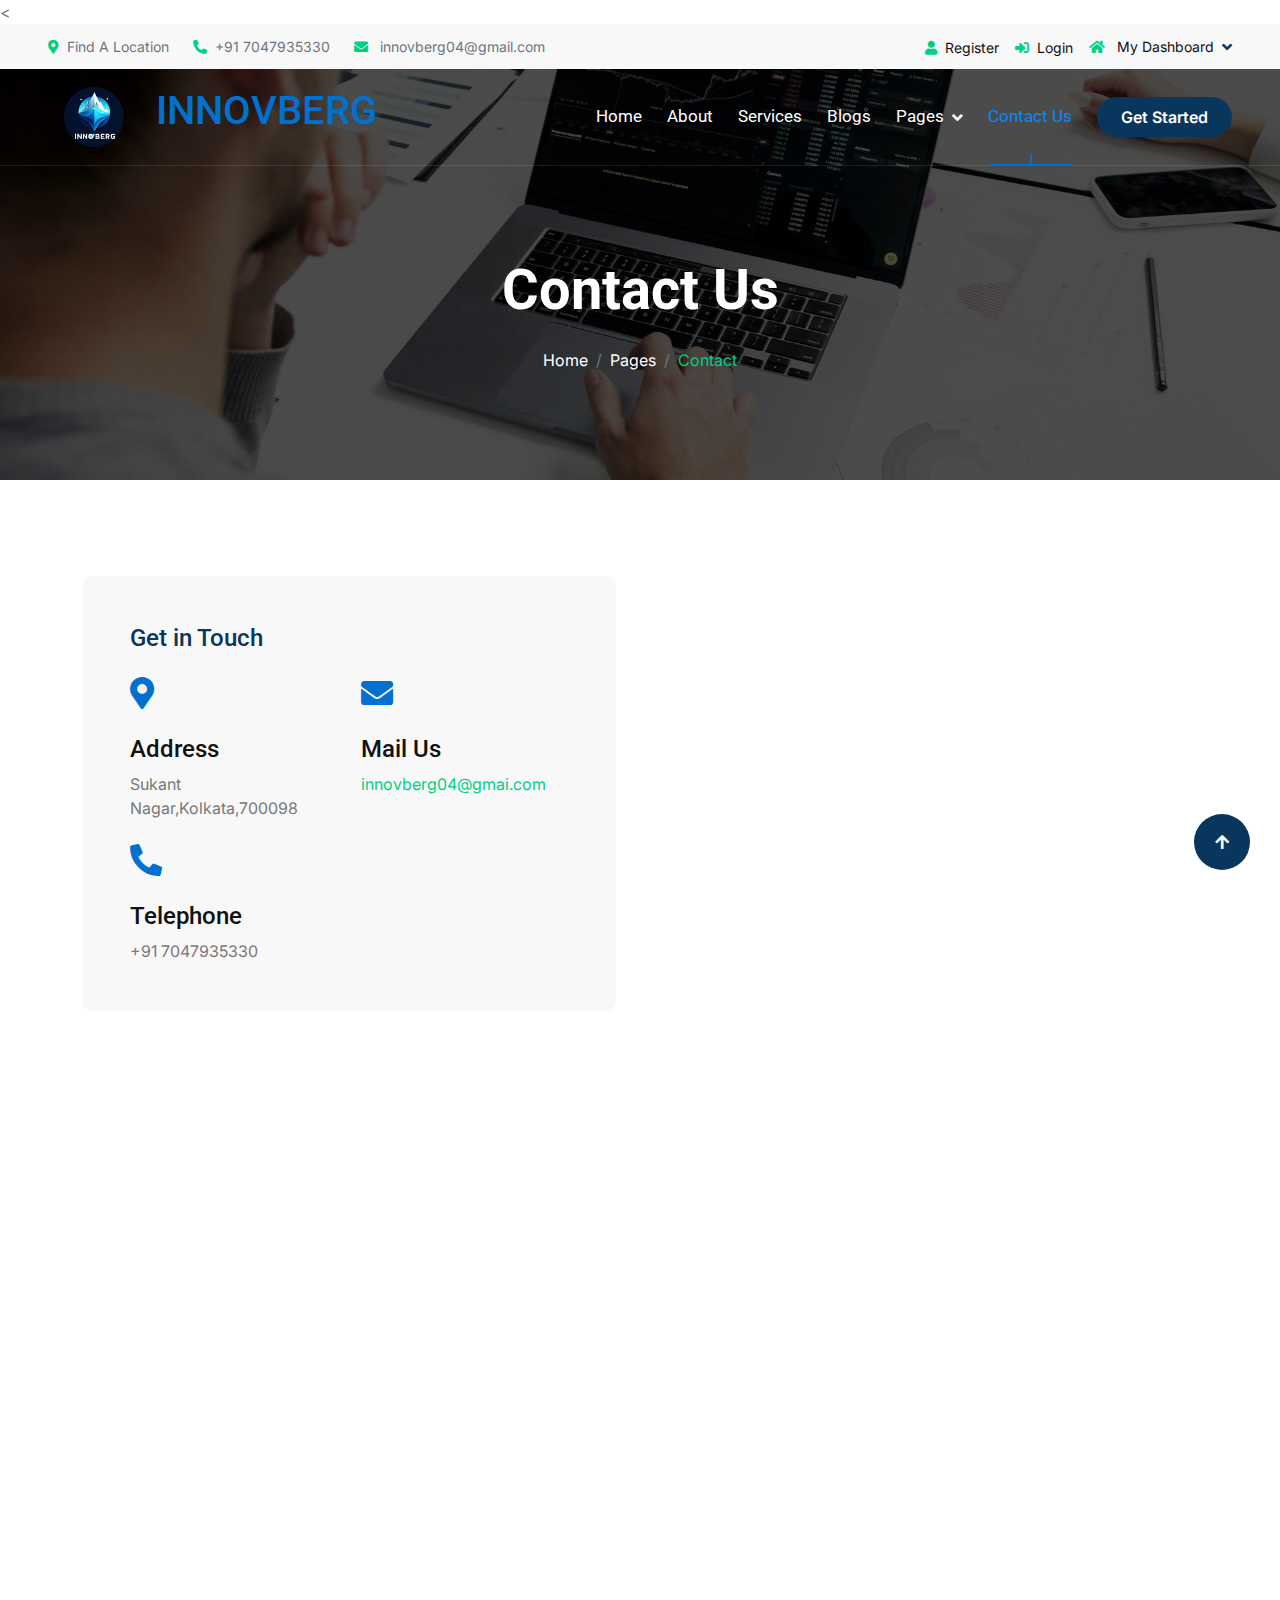
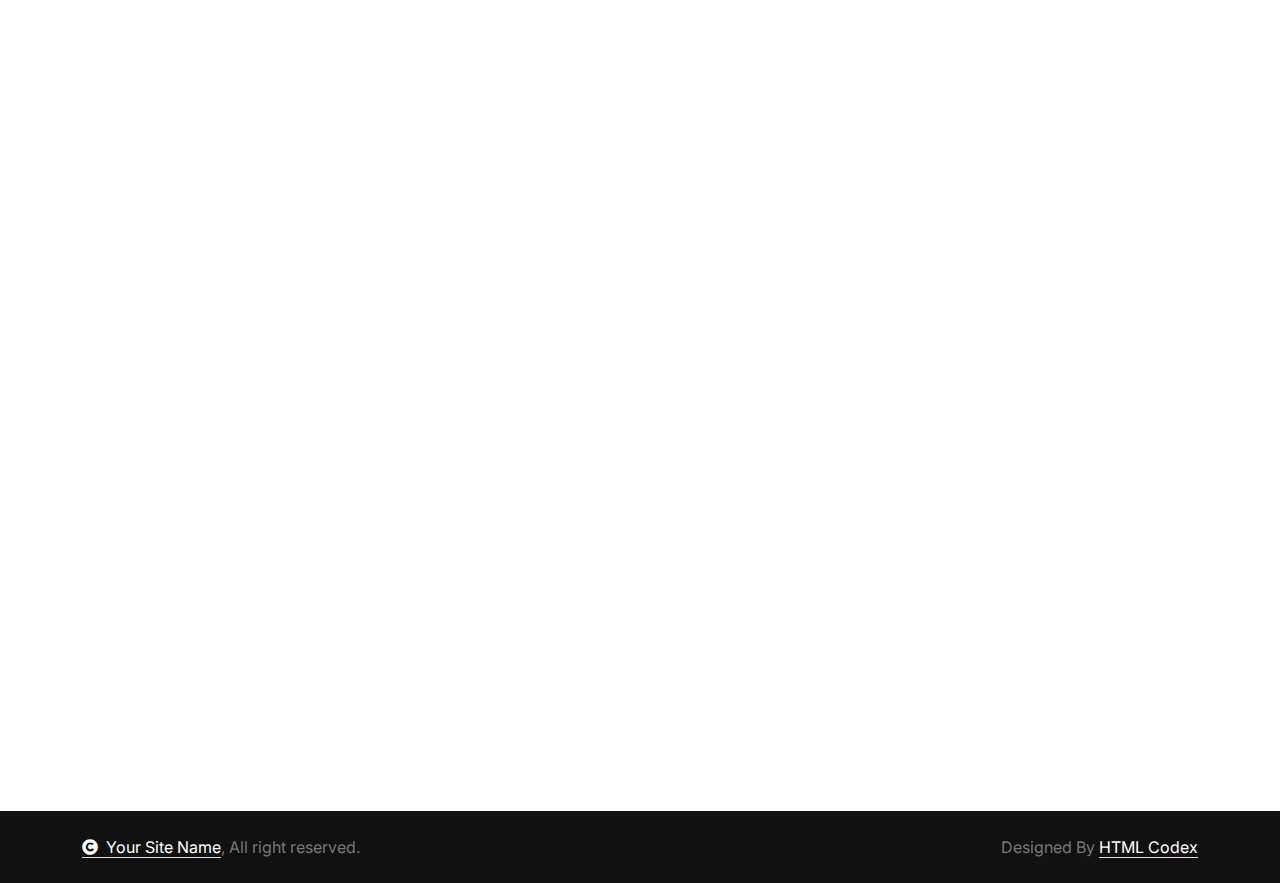
<file: contact.html>
<!DOCTYPE html>
<html lang="en">

    <head>
        <meta charset="utf-8">
        <title>innovberg - Contact</title>
        <meta content="width=device-width, initial-scale=1.0" name="viewport">
        <meta content="" name="keywords">
        <meta content="" name="description">

        <!-- Google Web Fonts -->
        <link rel="preconnect" href="https://fonts.googleapis.com">
        <link rel="preconnect" href="https://fonts.gstatic.com" crossorigin>
        <link href="https://fonts.googleapis.com/css2?family=Inter:wght@100..900&family=Roboto:wght@400;500;700;900&display=swap" rel="stylesheet"> 

        <!-- Icon Font Stylesheet -->
        <link rel="stylesheet" href="https://use.fontawesome.com/releases/v5.15.4/css/all.css"/>
        <link href="https://cdn.jsdelivr.net/npm/bootstrap-icons@1.4.1/font/bootstrap-icons.css" rel="stylesheet">

        <!-- Libraries Stylesheet -->
        <link href="lib/animate/animate.min.css" rel="stylesheet">
        <link href="lib/lightbox/css/lightbox.min.css" rel="stylesheet">
        <link href="lib/owlcarousel/assets/owl.carousel.min.css" rel="stylesheet">


        <!-- Customized Bootstrap Stylesheet -->
        <link href="css/bootstrap.min.css" rel="stylesheet">

        <!-- Template Stylesheet -->
        <link href="css/style.css" rel="stylesheet">
         <!-- favicon -->
         <link rel="shortcut icon" href="./img/fav.jpeg" type="image/jpeg">
    </head>

    <body>

        <!-- Spinner Start -->
        <div id="spinner" class="show bg-white position-fixed translate-middle w-100 vh-100 top-50 start-50 d-flex align-items-center justify-content-center">
            <div class="spinner-border text-primary" style="width: 3rem; height: 3rem;" role="status">
                <span class="sr-only">Loading...</span>
            </div>
        </div>
        <!-- Spinner End -->

        <!-- Topbar Start -->
        <<div class="container-fluid topbar bg-light px-5 d-none d-lg-block">
            <div class="row gx-0 align-items-center">
                <div class="col-lg-8 text-center text-lg-start mb-2 mb-lg-0">
                    <div class="d-flex flex-wrap">
                        <a href="https://www.google.com/maps/place/Sukant+Nagar,+Sector+IV,+Bidhannagar,+Kolkata,+West+Bengal+700098/@22.5616616,88.415914,17z/data=!3m1!4b1!4m6!3m5!1s0x3a027433ec31aeb9:0x1fe3b97aa8d1a375!8m2!3d22.560711!4d88.4167583!16s%2Fg%2F12vqpxd_s?entry=ttu&g_ep=EgoyMDI0MTAwOS4wIKXMDSoASAFQAw%3D%3D" target="_blank" class="text-muted small me-4"><i class="fas fa-map-marker-alt text-primary me-2"></i>Find A Location</a>
                        <a href="tel:+91 7047935330" class="text-muted small me-4"><i class="fas fa-phone-alt text-primary me-2"></i>+91 7047935330</a>
                        <a href="mailto:nnovberg04@gmail.com" class="text-muted small me-0"><i class="fas fa-envelope text-primary me-2"></i> innovberg04@gmail.com </a>
                    </div>
                </div>
                <div class="col-lg-4 text-center text-lg-end">
                    <div class="d-inline-flex align-items-center" style="height: 45px;">
                        <a href="#"><small class="me-3 text-dark"><i class="fa fa-user text-primary me-2"></i>Register</small></a>
                        <a href="#"><small class="me-3 text-dark"><i class="fa fa-sign-in-alt text-primary me-2"></i>Login</small></a>
                        <div class="dropdown">
                            <a href="#" class="dropdown-toggle text-dark" data-bs-toggle="dropdown"><small><i class="fa fa-home text-primary me-2"></i> My Dashboard</small></a>
                            <div class="dropdown-menu rounded">
                                <a href="#" class="dropdown-item"><i class="fas fa-user-alt me-2"></i> My Profile</a>
                                <a href="#" class="dropdown-item"><i class="fas fa-comment-alt me-2"></i> Inbox</a>
                                <a href="#" class="dropdown-item"><i class="fas fa-bell me-2"></i> Notifications</a>
                                <a href="#" class="dropdown-item"><i class="fas fa-cog me-2"></i> Account Settings</a>
                                <a href="#" class="dropdown-item"><i class="fas fa-power-off me-2"></i> Log Out</a>
                            </div>
                        </div>
                    </div>
                </div>
            </div>
        </div>
        <!-- Topbar End -->

        <!-- Navbar & Hero Start -->
        <div class="container-fluid position-relative p-0">
            <nav class="navbar navbar-expand-lg navbar-light px-4 px-lg-5 py-3 py-lg-0">
                <a href="" class="navbar-brand p-0" style="display: flex;">
                    <img style="margin: 1rem;" src="./img/fav.jpeg"Logo" >
                    <h1 style="margin: 1rem;" class="text-light-blue">INNOVBERG</h1>
                   
                </a>
                <button class="navbar-toggler" type="button" data-bs-toggle="collapse" data-bs-target="#navbarCollapse">
                    <span class="fa fa-bars"></span>
                </button>
                <div class="collapse navbar-collapse" id="navbarCollapse">
                    <div class="navbar-nav ms-auto py-0">
                        <a href="index.html" class="nav-item nav-link">Home</a>
                        <a href="about.html" class="nav-item nav-link">About</a>
                        <a href="service.html" class="nav-item nav-link">Services</a>
                        <a href="blog.html" class="nav-item nav-link">Blogs</a>
                        <div class="nav-item dropdown">
                            <a href="#" class="nav-link" data-bs-toggle="dropdown">
                                <span class="dropdown-toggle">Pages</span>
                            </a>
                            <div class="dropdown-menu m-0">
                                <a href="feature.html" class="dropdown-item">Our Features</a>
                                <a href="team.html" class="dropdown-item">Our team</a>
                                <a href="testimonial.html" class="dropdown-item">Testimonial</a>
                                <a href="offer.html" class="dropdown-item">Our offer</a>
                                <a href="FAQ.html" class="dropdown-item">FAQs</a>
                                <a href="404.html" class="dropdown-item">404 Page</a>
                            </div>
                        </div>
                        <a href="contact.html" class="nav-item nav-link active">Contact Us</a>
                    </div>
                    <a href="#" class="btn btn-primary rounded-pill py-2 px-4 my-3 my-lg-0 flex-shrink-0">Get Started</a>
                </div>
            </nav>

            <!-- Header Start -->
            <div class="container-fluid bg-breadcrumb">
                <div class="container text-center py-5" style="max-width: 900px;">
                    <h4 class="text-white display-4 mb-4 wow fadeInDown" data-wow-delay="0.1s">Contact Us</h4>
                    <ol class="breadcrumb d-flex justify-content-center mb-0 wow fadeInDown" data-wow-delay="0.3s">
                        <li class="breadcrumb-item"><a href="index.html">Home</a></li>
                        <li class="breadcrumb-item"><a href="#">Pages</a></li>
                        <li class="breadcrumb-item active text-primary">Contact</li>
                    </ol>    
                </div>
            </div>
            <!-- Header End -->
        </div>
        <!-- Navbar & Hero End -->

        <!-- Contact Start -->
        <div class="container-fluid contact py-5">
            <div class="container py-5">
                <div class="row g-5">
                    <div class="col-xl-6">
                        <div class="wow fadeInUp" data-wow-delay="0.2s">
                            <div class="bg-light rounded p-5 mb-5">
                                <h4 class="text-blue mb-4">Get in Touch</h4>
                                <div class="row g-4">
                                    <div class="col-md-6">
                                        <div class="contact-add-item">
                                            <div class="contact-icon text-light-blue mb-4">
                                                <i class="fas fa-map-marker-alt fa-2x"></i>
                                            </div>
                                            <div>
                                                <h4>Address</h4>
                                                <p class="mb-0">Sukant Nagar,Kolkata,700098</p>
                                            </div>
                                        </div>
                                    </div>
                                    <div class="col-md-6">
                                        <div class="contact-add-item">
                                            <div class="contact-icon text-light-blue mb-4">
                                                <i class="fas fa-envelope fa-2x"></i>
                                            </div>
                                            <div>
                                                <h4>Mail Us</h4>
                                                <p ><a href="mailto:innovberg04@gmai.com">innovberg04@gmai.com</a></p>
                                            </div>
                                        </div>
                                    </div>
                                    <div class="col-md-6">
                                        <div class="contact-add-item">
                                            <div class="contact-icon text-light-blue mb-4">
                                                <i class="fa fa-phone-alt fa-2x"></i>
                                            </div>
                                            <div>
                                                <h4>Telephone</h4>
                                                <p class="mb-0">+91 7047935330</p>
                                            </div>
                                        </div>
                                    </div>
                                    <!-- <div class="col-md-6">
                                        <div class="contact-add-item">
                                            <div class="contact-icon text-light-blue mb-4">
                                                <i class="fab fa-firefox-browser fa-2x"></i>
                                            </div>
                                            <div>
                                                <h4>Yoursite@ex.com</h4>
                                                <p class="mb-0">(+012) 3456 7890</p>
                                            </div>
                                        </div>
                                    </div> -->
                                </div>
                            </div>
                            <div class="bg-light p-5 rounded h-100 wow fadeInUp" data-wow-delay="0.2s">
                                <h4 class="text-light-blue">Send Your Message</h4>
                                <p class="mb-4">The contact form is currently inactive. Get a functional and working contact form with Ajax & PHP in a few minutes. Just copy and paste the files, add a little code and you're done. <a class="text-light-blue fw-bold" href="https://htmlcodex.com/contact-form">Download Now</a>.</p>
                                <form>
                                    <div class="row g-4">
                                        <div class="col-lg-12 col-xl-6">
                                            <div class="form-floating">
                                                <input type="text" class="form-control border-0" id="name" placeholder="Your Name">
                                                <label for="name">Your Name</label>
                                            </div>
                                        </div>
                                        <div class="col-lg-12 col-xl-6">
                                            <div class="form-floating">
                                                <input type="email" class="form-control border-0" id="email" placeholder="Your Email">
                                                <label for="email">Your Email</label>
                                            </div>
                                        </div>
                                        <div class="col-lg-12 col-xl-6">
                                            <div class="form-floating">
                                                <input type="phone" class="form-control border-0" id="phone" placeholder="Phone">
                                                <label for="phone">Your Phone</label>
                                            </div>
                                        </div>
                                        <div class="col-lg-12 col-xl-6">
                                            <div class="form-floating">
                                                <input type="text" class="form-control border-0" id="project" placeholder="Project">
                                                <label for="project">Your Project</label>
                                            </div>
                                        </div>
                                        <div class="col-12">
                                            <div class="form-floating">
                                                <input type="text" class="form-control border-0" id="subject" placeholder="Subject">
                                                <label for="subject">Subject</label>
                                            </div>
                                        </div>
                                        <div class="col-12">
                                            <div class="form-floating">
                                                <textarea class="form-control border-0" placeholder="Leave a message here" id="message" style="height: 160px"></textarea>
                                                <label for="message">Message</label>
                                            </div>

                                        </div>
                                        <div class="col-12">
                                            <button class="btn btn-primary w-100 py-3">Send Message</button>
                                        </div>
                                    </div>
                                </form>
                            </div>
                        </div>
                    </div>
                    <div class="col-xl-6 wow fadeInRight" data-wow-delay="0.2s">
                        <div class="rounded h-100">
                            <iframe class="rounded h-100 w-100" 
                            style="height: 400px;" src="https://www.google.com/maps/embed?pb=!1m18!1m12!1m3!1d3684.4661710553974!2d88.415914!3d22.561661599999997!2m3!1f0!2f0!3f0!3m2!1i1024!2i768!4f13.1!3m3!1m2!1s0x3a027433ec31aeb9%3A0x1fe3b97aa8d1a375!2sSukant%20Nagar%2C%20Sector%20IV%2C%20Bidhannagar%2C%20Kolkata%2C%20West%20Bengal%20700098!5e0!3m2!1sen!2sin!4v1728936891458!5m2!1sen!2sin" width="600" height="450" style="border:0;" allowfullscreen="" loading="lazy" referrerpolicy="no-referrer-when-downgrade"></iframe></iframe>
                        </div>
                    </div>
                </div>
            </div>
        </div>
        <!-- Contact End -->

       <!-- Footer Start -->
       <div class="container-fluid footer py-5 wow fadeIn" data-wow-delay="0.2s">
        <div class="container py-5 border-start-0 border-end-0" style="border: 1px solid; border-color: rgb(255, 255, 255, 0.08);">
            <div class="row g-5">
                <div class="col-md-6 col-lg-6 col-xl-4">
                    <div class="footer-item">
                        <a href="index.html" class="p-0">
                            <h4 class="text-white"><img src="./img/fav.jpeg" alt="" height="50px" width="50px" style="margin: 1rem;"></i>Innovberg</h4>
                            <!-- <img src="img/logo.png" alt="Logo"> -->
                        </a>
                        <p class="mb-4">At Innovberg, we are passionate about creating innovative solutions that
                            solve real-world problems. Founded with the belief that big ideas can come from small
                            beginnings, we are driven by a desire to make a meaningful impact in our industry.</p>
                        <div class="d-flex">
                            <!-- <a href="#" class="bg-blue d-flex rounded align-items-center py-2 px-3 me-2">
                                <i class="fas fa-apple-alt text-white"></i>
                                <div class="ms-3">
                                    <small class="text-white">Download on the</small>
                                    <h6 class="text-white">App Store</h6>
                                </div>  
                            </a> -->
                            <!-- <a href="#" class="bg-dark d-flex rounded align-items-center py-2 px-3 ms-2">
                                <i class="fas fa-play text-blue"></i>
                                <div class="ms-3">
                                    <small class="text-white">Get it on</small>
                                    <h6 class="text-white">Google Play</h6>
                                </div>
                            </a> -->
                        </div>
                    </div>
                </div>
                <div class="col-md-6 col-lg-6 col-xl-2">
                    <div class="footer-item">
                        <h4 class="text-white mb-4">Quick Links</h4>
                        <a href="about.html"><i class="fas fa-angle-right me-2"></i> About Us</a>
                        <a href="feature.html"><i class="fas fa-angle-right me-2"></i> Feature</a>
                        <a href="#"><i class="fas fa-angle-right me-2"></i> Attractions</a>
                        <a href="#"><i class="fas fa-angle-right me-2"></i> Tickets</a>
                        <a href="blog.html"><i class="fas fa-angle-right me-2"></i> Blog</a>
                        <a href="contact.html"><i class="fas fa-angle-right me-2"></i> Contact us</a>
                    </div>
                </div>
                <div class="col-md-6 col-lg-6 col-xl-3">
                    <div class="footer-item">
                        <h4 class="text-white mb-4">Support</h4>
                        <a href="#"><i class="fas fa-angle-right me-2"></i> Privacy Policy</a>
                        <a href="terms&conditions.html"><i class="fas fa-angle-right me-2"></i> Terms & Conditions</a>
                        <a href="#"><i class="fas fa-angle-right me-2"></i> Disclaimer</a>
                        <a href="#"><i class="fas fa-angle-right me-2"></i> Support</a>
                        <a href="FAQ.html"><i class="fas fa-angle-right me-2"></i> FAQ</a>
                        <a href="#"><i class="fas fa-angle-right me-2"></i> Help</a>
                    </div>
                </div>
                <div class="col-md-6 col-lg-6 col-xl-3">
                    <div class="footer-item">
                        <h4 class="text-white mb-4">Contact Info</h4>
                        <div class="d-flex align-items-center">
                            <i class="fas fa-map-marker-alt text-light-blue me-3"></i>
                            <a href="https://www.google.com/maps/place/Sukant+Nagar,+Sector+IV,+Bidhannagar,+Kolkata,+West+Bengal+700098/@22.5616616,88.415914,17z/data=!3m1!4b1!4m6!3m5!1s0x3a027433ec31aeb9:0x1fe3b97aa8d1a375!8m2!3d22.560711!4d88.4167583!16s%2Fg%2F12vqpxd_s?entry=ttu&g_ep=EgoyMDI0MTAwOS4wIKXMDSoASAFQAw%3D%3D" target="_blank"  ><p class="text-white mb-0">Sukant Nagar,Kolkata,700098</p></a>
                        </div>
                        <div class="d-flex align-items-center">
                            <i class="fas fa-envelope text-light-blue me-3"></i>
                            <p class="text-white mb-0"><a href="mailto:innovberg04@gmai.com">innovberg04@gmai.com</a></p>
                        </div>
                        <div class="d-flex align-items-center">
                            <i class="fa fa-phone-alt text-light-blue me-3"></i>
                            <p class="text-white mb-0">+91 7047935330</p>
                        </div>
                        <!-- <div class="d-flex align-items-center mb-4">
                            <i class="fab fa-firefox-browser text-light-blue me-3"></i>
                            <p class="text-white mb-0">Yoursite@ex.com</p>
                        </div> -->
                        <div class="d-flex">
                            <a class="btn btn-blue btn-sm-square rounded-circle me-3" href="https://www.facebook.com/profile.php?id=61567241121407" target="_blank"><i class="fab fa-facebook-f text-white"></i></a>
                            <a class="btn btn-blue btn-sm-square rounded-circle me-3" href="https://x.com/innovberg" target="_blank"><i class="fab fa-twitter text-white"></i></a>
                            <a class="btn btn-blue btn-sm-square rounded-circle me-3" href="https://www.instagram.com/innovberg/" target="_blank"><i class="fab fa-instagram text-white"></i></a>
                            <a class="btn btn-blue btn-sm-square rounded-circle me-0" href="#"><i class="fab fa-linkedin-in text-white "></i></a>
                        </div>
                    </div>
                </div>
            </div>
        </div>
    </div>
    <!-- Footer End -->
        
        <!-- Copyright Start -->
        <div class="container-fluid copyright py-4">
            <div class="container">
                <div class="row g-4 align-items-center">
                    <div class="col-md-6 text-center text-md-start mb-md-0">
                        <span class="text-body"><a href="#" class="border-bottom text-white"><i class="fas fa-copyright text-light me-2"></i>Your Site Name</a>, All right reserved.</span>
                    </div>
                    <div class="col-md-6 text-center text-md-end text-body">
                        <!--/*** This template is free as long as you keep the below author’s credit link/attribution link/backlink. ***/-->
                        <!--/*** If you'd like to use the template without the below author’s credit link/attribution link/backlink, ***/-->
                        <!--/*** you can purchase the Credit Removal License from "https://htmlcodex.com/credit-removal". ***/-->
                        Designed By <a class="border-bottom text-white" href="https://htmlcodex.com">HTML Codex</a>
                    </div>
                </div>
            </div>
        </div>
        <!-- Copyright End -->


        <!-- Back to Top -->
        <a href="#" class="btn btn-primary btn-lg-square rounded-circle back-to-top"><i class="fa fa-arrow-up"></i></a>   

        
        <!-- JavaScript Libraries -->
        <script src="https://ajax.googleapis.com/ajax/libs/jquery/3.6.4/jquery.min.js"></script>
        <script src="https://cdn.jsdelivr.net/npm/bootstrap@5.0.0/dist/js/bootstrap.bundle.min.js"></script>
        <script src="lib/wow/wow.min.js"></script>
        <script src="lib/easing/easing.min.js"></script>
        <script src="lib/waypoints/waypoints.min.js"></script>
        <script src="lib/counterup/counterup.min.js"></script>
        <script src="lib/lightbox/js/lightbox.min.js"></script>
        <script src="lib/owlcarousel/owl.carousel.min.js"></script>
        

        <!-- Template Javascript -->
        <script src="js/main.js"></script>
    </body>

</html>
</file>
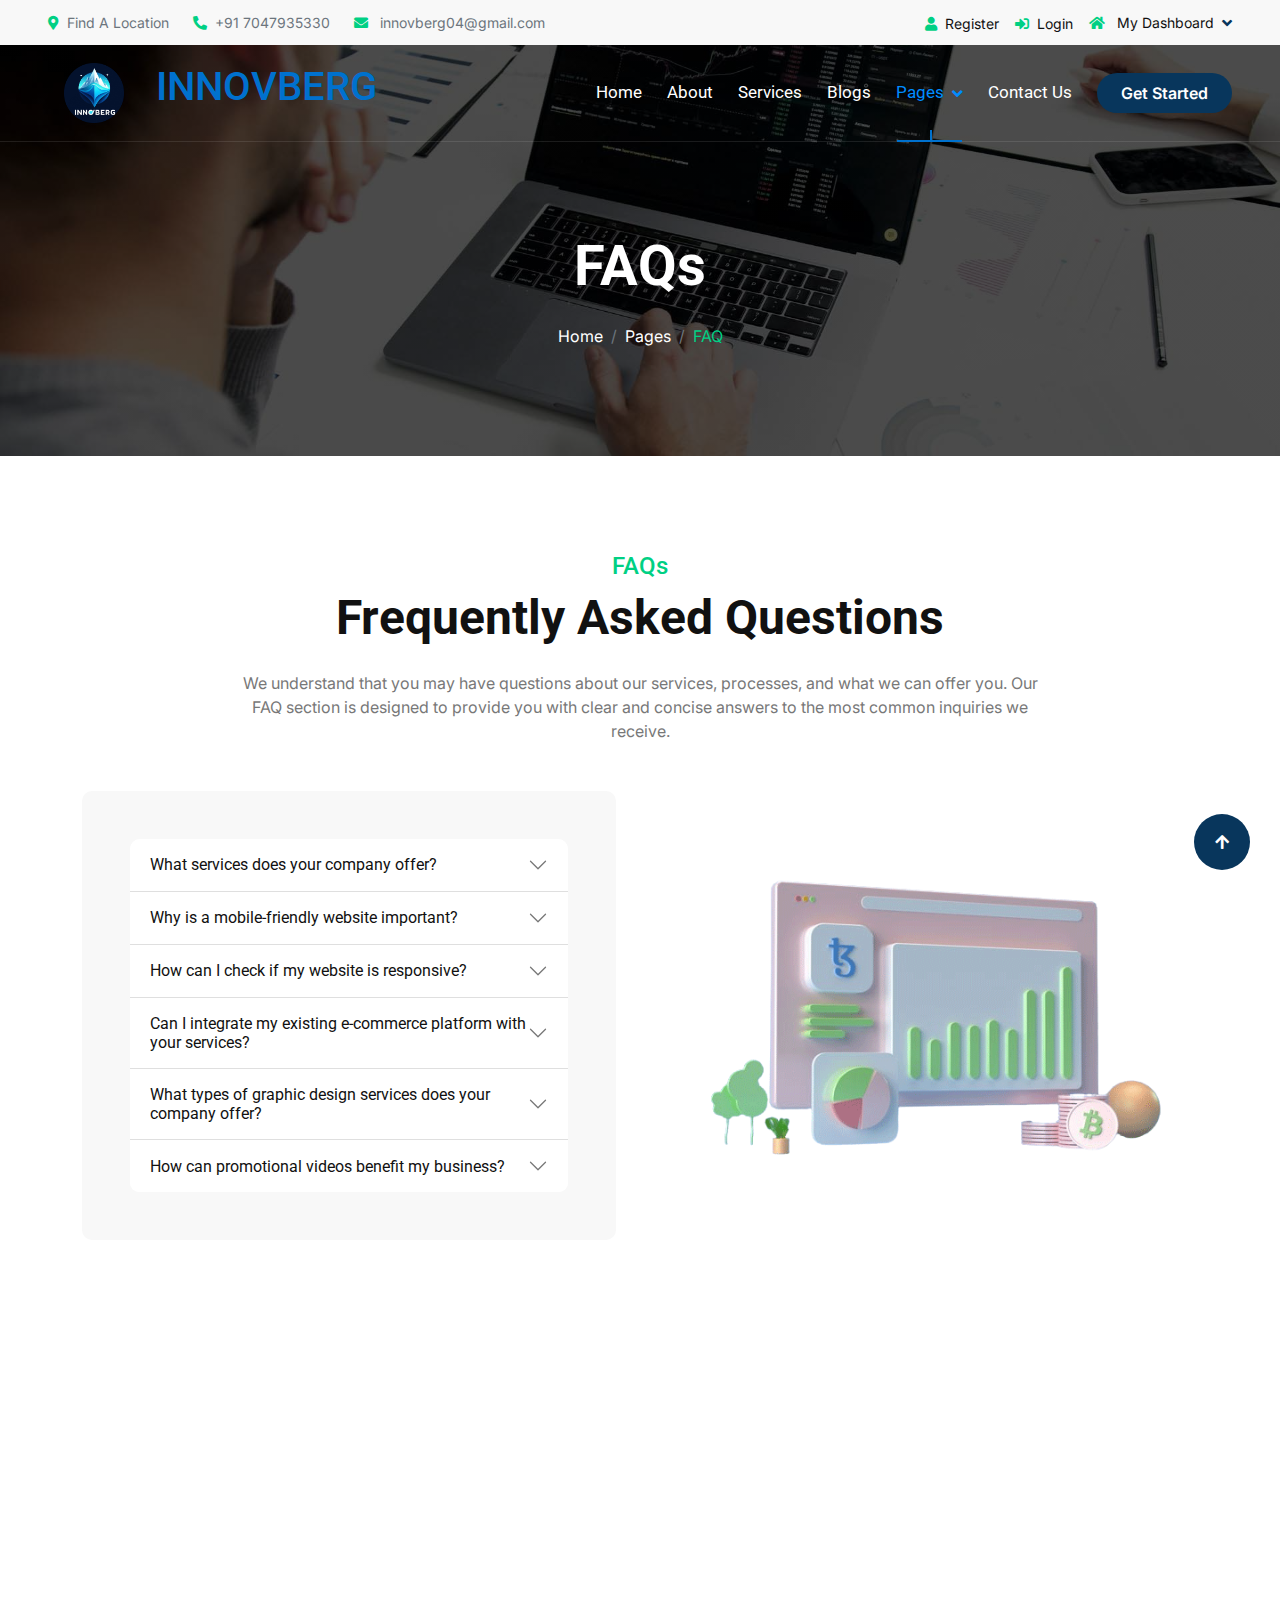
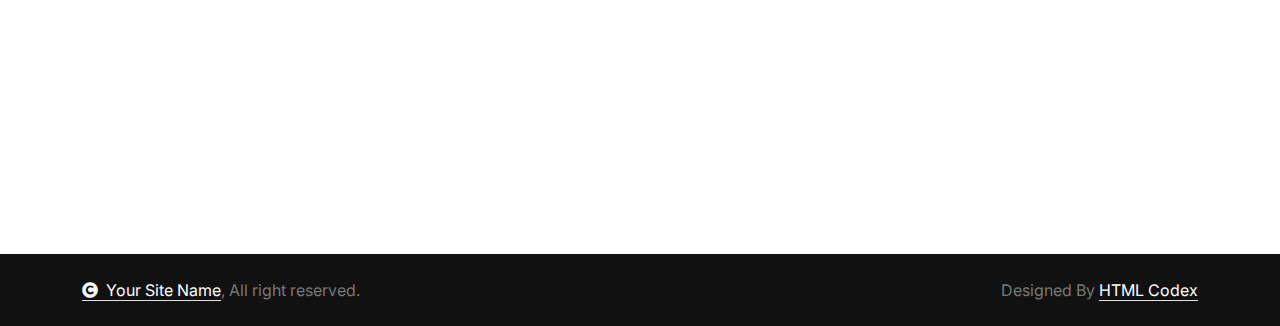
<file: FAQ.html>
<!DOCTYPE html>
<html lang="en">

    <head>
        <meta charset="utf-8">
        <title>Innovberg - FAQ</title>
        <meta content="width=device-width, initial-scale=1.0" name="viewport">
        <meta content="" name="keywords">
        <meta content="" name="description">

        <!-- Google Web Fonts -->
        <link rel="preconnect" href="https://fonts.googleapis.com">
        <link rel="preconnect" href="https://fonts.gstatic.com" crossorigin>
        <link href="https://fonts.googleapis.com/css2?family=Inter:wght@100..900&family=Roboto:wght@400;500;700;900&display=swap" rel="stylesheet"> 

        <!-- Icon Font Stylesheet -->
        <link rel="stylesheet" href="https://use.fontawesome.com/releases/v5.15.4/css/all.css"/>
        <link href="https://cdn.jsdelivr.net/npm/bootstrap-icons@1.4.1/font/bootstrap-icons.css" rel="stylesheet">

        <!-- Libraries Stylesheet -->
        <link href="lib/animate/animate.min.css" rel="stylesheet">
        <link href="lib/lightbox/css/lightbox.min.css" rel="stylesheet">
        <link href="lib/owlcarousel/assets/owl.carousel.min.css" rel="stylesheet">
        

        <!-- Customized Bootstrap Stylesheet -->
        <link href="css/bootstrap.min.css" rel="stylesheet">
        

        <!-- Template Stylesheet -->
        <link href="css/style.css" rel="stylesheet">
        <!-- favicon -->
        <link rel="shortcut icon" href="./img/fav.jpeg" type="image/jpeg">
        

    <body>

        <!-- Spinner Start -->
        <div id="spinner" class="show bg-white position-fixed translate-middle w-100 vh-100 top-50 start-50 d-flex align-items-center justify-content-center">
            <div class="spinner-border text-primary" style="width: 3rem; height: 3rem;" role="status">
                <span class="sr-only">Loading...</span>
            </div>
        </div>
        <!-- Spinner End -->

        <!-- Topbar Start -->
        <div class="container-fluid topbar bg-light px-5 d-none d-lg-block">
            <div class="row gx-0 align-items-center">
                <div class="col-lg-8 text-center text-lg-start mb-2 mb-lg-0">
                    <div class="d-flex flex-wrap">
                        <a href="https://www.google.com/maps/place/Sukant+Nagar,+Sector+IV,+Bidhannagar,+Kolkata,+West+Bengal+700098/@22.5616616,88.415914,17z/data=!3m1!4b1!4m6!3m5!1s0x3a027433ec31aeb9:0x1fe3b97aa8d1a375!8m2!3d22.560711!4d88.4167583!16s%2Fg%2F12vqpxd_s?entry=ttu&g_ep=EgoyMDI0MTAwOS4wIKXMDSoASAFQAw%3D%3D" target="_blank" class="text-muted small me-4"><i class="fas fa-map-marker-alt text-primary me-2"></i>Find A Location</a>
                        <a href="tel:+91 7047935330" class="text-muted small me-4"><i class="fas fa-phone-alt text-primary me-2"></i>+91 7047935330</a>
                        <a href="mailto:nnovberg04@gmail.com" class="text-muted small me-0"><i class="fas fa-envelope text-primary me-2"></i> innovberg04@gmail.com </a>
                    </div>
                </div>
                <div class="col-lg-4 text-center text-lg-end">
                    <div class="d-inline-flex align-items-center" style="height: 45px;">
                        <a href="#"><small class="me-3 text-dark"><i class="fa fa-user text-primary me-2"></i>Register</small></a>
                        <a href="#"><small class="me-3 text-dark"><i class="fa fa-sign-in-alt text-primary me-2"></i>Login</small></a>
                        <div class="dropdown">
                            <a href="#" class="dropdown-toggle text-dark" data-bs-toggle="dropdown"><small><i class="fa fa-home text-primary me-2"></i> My Dashboard</small></a>
                            <div class="dropdown-menu rounded">
                                <a href="#" class="dropdown-item"><i class="fas fa-user-alt me-2"></i> My Profile</a>
                                <a href="#" class="dropdown-item"><i class="fas fa-comment-alt me-2"></i> Inbox</a>
                                <a href="#" class="dropdown-item"><i class="fas fa-bell me-2"></i> Notifications</a>
                                <a href="#" class="dropdown-item"><i class="fas fa-cog me-2"></i> Account Settings</a>
                                <a href="#" class="dropdown-item"><i class="fas fa-power-off me-2"></i> Log Out</a>
                            </div>
                        </div>
                    </div>
                </div>
            </div>
        </div>
        <!-- Topbar End -->

        <!-- Navbar & Hero Start -->
        <div class="container-fluid position-relative p-0">
            <nav class="navbar navbar-expand-lg navbar-light px-4 px-lg-5 py-3 py-lg-0">
                <a href="" class="navbar-brand p-0" style="display: flex;">
                    <img style="margin: 1rem;" src="./img/fav.jpeg " alt="Logo" >
                    <h1 style="margin: 1rem;" class="text-light-blue">INNOVBERG</h1>
                   
                </a>
                <button class="navbar-toggler" type="button" data-bs-toggle="collapse" data-bs-target="#navbarCollapse">
                    <span class="fa fa-bars"></span>
                </button>
                <div class="collapse navbar-collapse" id="navbarCollapse">
                    <div class="navbar-nav ms-auto py-0">
                        <a href="index.html" class="nav-item nav-link">Home</a>
                        <a href="about.html" class="nav-item nav-link">About</a>
                        <a href="service.html" class="nav-item nav-link">Services</a>
                        <a href="blog.html" class="nav-item nav-link">Blogs</a>
                        <div class="nav-item dropdown">
                            <a href="#" class="nav-link active" data-bs-toggle="dropdown">
                                <span class="dropdown-toggle">Pages</span>
                            </a>
                            <div class="dropdown-menu m-0">
                                <a href="feature.html" class="dropdown-item">Our Features</a>
                                <a href="team.html" class="dropdown-item">Our team</a>
                                <a href="testimonial.html" class="dropdown-item">Testimonial</a>
                                <a href="offer.html" class="dropdown-item">Our offer</a>
                                <a href="FAQ.html" class="dropdown-item active">FAQs</a>
                                <a href="404.html" class="dropdown-item">404 Page</a>
                            </div>
                        </div>
                        <a href="contact.html" class="nav-item nav-link">Contact Us</a>
                    </div>
                    <a href="#" class="btn btn-primary rounded-pill py-2 px-4 my-3 my-lg-0 flex-shrink-0">Get Started</a>
                </div>
            </nav>

            <!-- Header Start -->
            <div class="container-fluid bg-breadcrumb">
                <div class="container text-center py-5" style="max-width: 900px;">
                    <h4 class="text-white display-4 mb-4 wow fadeInDown" data-wow-delay="0.1s">FAQs</h4>
                    <ol class="breadcrumb d-flex justify-content-center mb-0 wow fadeInDown" data-wow-delay="0.3s">
                        <li class="breadcrumb-item"><a href="index.html">Home</a></li>
                        <li class="breadcrumb-item"><a href="#">Pages</a></li>
                        <li class="breadcrumb-item active text-primary">FAQ</li>
                    </ol>    
                </div>
            </div>
            <!-- Header End -->
        </div>
        <!-- Navbar & Hero End -->


        <!-- FAQs Start -->
        <div class="container-fluid faq-section py-5">
            <div class="container py-5 overflow-hidden">
                <div class="text-center mx-auto pb-5 wow fadeInUp" data-wow-delay="0.2s" style="max-width: 800px;">
                    <h4 class="text-primary">FAQs</h4>
                    <h1 class="display-5 mb-4">Frequently Asked Questions</h1>
                    <p class="mb-0">We understand that you may have questions about our services, processes, and what we can offer you. Our FAQ section is designed to provide you with clear and concise answers to the most common inquiries we receive.
                    </p>
                </div>
                <div class="row g-5 align-items-center">
                    <div class="col-lg-6 wow fadeInLeft" data-wow-delay="0.2s">
                        <div class="accordion accordion-flush bg-light rounded p-5" id="accordionFlushSection">
                            <div class="accordion-item rounded-top">
                                <h2 class="accordion-header" id="flush-headingOne">
                                    <button class="accordion-button collapsed rounded-top" type="button" data-bs-toggle="collapse" data-bs-target="#flush-collapseOne" aria-expanded="false" aria-controls="flush-collapseOne">
                                        What services does your company offer?

                                    </button>
                                </h2>
                                <div id="flush-collapseOne" class="accordion-collapse collapse" aria-labelledby="flush-headingOne" data-bs-parent="#accordionFlushSection">
                                    <div class="accordion-body">We offer a wide range of services, including responsive website design, redesign website, e-commerce solutions, SEO services, video editing and graphic design .
                                    </div>
                                </div>
                            </div>
                            <div class="accordion-item">
                                <h2 class="accordion-header" id="flush-headingTwo">
                                    <button class="accordion-button collapsed" type="button" data-bs-toggle="collapse" data-bs-target="#flush-collapseTwo" aria-expanded="false" aria-controls="flush-collapseTwo">
                                        Why is a mobile-friendly website important?
                                    </button>
                                </h2>
                                <div id="flush-collapseTwo" class="accordion-collapse collapse" aria-labelledby="flush-headingTwo" data-bs-parent="#accordionFlushSection">
                                    <div class="accordion-body">A mobile-friendly website ensures that users can easily navigate and interact with your site on smartphones and tablets, improving user experience and SEO rankings.
                                    </div>
                                </div>
                            </div>
                            <div class="accordion-item">
                                <h2 class="accordion-header" id="flush-headingThree">
                                    <button class="accordion-button collapsed" type="button" data-bs-toggle="collapse" data-bs-target="#flush-collapseThree" aria-expanded="false" aria-controls="flush-collapseThree">
                                        How can I check if my website is responsive?
                                    </button>
                                </h2>
                                <div id="flush-collapseThree" class="accordion-collapse collapse" aria-labelledby="flush-headingThree" data-bs-parent="#accordionFlushSection">
                                    <div class="accordion-body">You can test your website's responsiveness by resizing your browser window or using online tools that simulate different device screens.
                                    </div>
                                </div>
                            </div>
                            <div class="accordion-item">
                                <h2 class="accordion-header" id="flush-headingFour">
                                    <button class="accordion-button collapsed" type="button" data-bs-toggle="collapse" data-bs-target="#flush-collapseFour" aria-expanded="false" aria-controls="flush-collapseFour">
                                        Can I integrate my existing e-commerce platform with your services?
                                    </button>
                                </h2>
                                <div id="flush-collapseFour" class="accordion-collapse collapse" aria-labelledby="flush-headingFour" data-bs-parent="#accordionFlushSection">
                                    <div class="accordion-body">Yes, we can help integrate your existing e-commerce platform with our custom solutions to enhance functionality and user experience.


                                    </div>
                                </div>
                            </div>
                            <div class="accordion-item">
                                <h2 class="accordion-header" id="flush-headingFive">
                                    <button class="accordion-button collapsed" type="button" data-bs-toggle="collapse" data-bs-target="#flush-collapseFive" aria-expanded="false" aria-controls="flush-collapseFive">
                                        What types of graphic design services does your company offer?
                                    </button>
                                </h2>
                                <div id="flush-collapseFive" class="accordion-collapse collapse" aria-labelledby="flush-headingFive" data-bs-parent="#accordionFlushSection">
                                    <div class="accordion-body">We offer a range of graphic design services, including logo design, branding, marketing materials, and social media graphics tailored to your brand's needs.
                                    </div>
                                </div>
                            </div>
                            <div class="accordion-item rounded-bottom">
                                <h2 class="accordion-header" id="flush-headingSix">
                                    <button class="accordion-button collapsed" type="button" data-bs-toggle="collapse" data-bs-target="#flush-collapseSix" aria-expanded="false" aria-controls="flush-collapseSix">
                                        How can promotional videos benefit my business?
                                    </button>
                                </h2>
                                <div id="flush-collapseSix" class="accordion-collapse collapse" aria-labelledby="flush-headingSix" data-bs-parent="#accordionFlushSection">
                                    <div class="accordion-body">Promotional videos can enhance brand visibility, increase engagement, and improve conversion rates by effectively communicating your message in a visually appealing format.
                                    </div>
                                </div>
                            </div>
                        </div>
                    </div>
                    <div class="col-lg-6 wow fadeInRight" data-wow-delay="0.2s">
                        <div class="bg-blue rounded">
                            <img src="img/about-2.png" class="img-fluid w-100" alt="">
                        </div>
                    </div>
                </div>
            </div>
        </div>
        <!-- FAQs End -->

        <!-- Footer Start -->
        <div class="container-fluid footer py-5 wow fadeIn" data-wow-delay="0.2s">
            <div class="container py-5 border-start-0 border-end-0" style="border: 1px solid; border-color: rgb(255, 255, 255, 0.08);">
                <div class="row g-5">
                    <div class="col-md-6 col-lg-6 col-xl-4">
                        <div class="footer-item">
                            <a href="index.html" class="p-0">
                                <h4 class="text-white"><img src="./img/fav.jpeg" alt="" height="50px" width="50px" style="margin: 1rem;"></i>Innovberg</h4>
                                <!-- <img src="img/logo.png" alt="Logo"> -->
                            </a>
                            <p class="mb-4">At Innovberg, we are passionate about creating innovative solutions that
                                solve real-world problems. Founded with the belief that big ideas can come from small
                                beginnings, we are driven by a desire to make a meaningful impact in our industry.</p>
                            <div class="d-flex">
                                <!-- <a href="#" class="bg-blue d-flex rounded align-items-center py-2 px-3 me-2">
                                    <i class="fas fa-apple-alt text-white"></i>
                                    <div class="ms-3">
                                        <small class="text-white">Download on the</small>
                                        <h6 class="text-white">App Store</h6>
                                    </div>  
                                </a> -->
                                <!-- <a href="#" class="bg-dark d-flex rounded align-items-center py-2 px-3 ms-2">
                                    <i class="fas fa-play text-blue"></i>
                                    <div class="ms-3">
                                        <small class="text-white">Get it on</small>
                                        <h6 class="text-white">Google Play</h6>
                                    </div>
                                </a> -->
                            </div>
                        </div>
                    </div>
                    <div class="col-md-6 col-lg-6 col-xl-2">
                        <div class="footer-item">
                            <h4 class="text-white mb-4">Quick Links</h4>
                            <a href="about.html"><i class="fas fa-angle-right me-2"></i> About Us</a>
                            <a href="feature.html"><i class="fas fa-angle-right me-2"></i> Feature</a>
                            <a href="#"><i class="fas fa-angle-right me-2"></i> Attractions</a>
                            <a href="#"><i class="fas fa-angle-right me-2"></i> Tickets</a>
                            <a href="blog.html"><i class="fas fa-angle-right me-2"></i> Blog</a>
                            <a href="contact.html"><i class="fas fa-angle-right me-2"></i> Contact us</a>
                        </div>
                    </div>
                    <div class="col-md-6 col-lg-6 col-xl-3">
                        <div class="footer-item">
                            <h4 class="text-white mb-4">Support</h4>
                            <a href="#"><i class="fas fa-angle-right me-2"></i> Privacy Policy</a>
                            <a href="terms&conditions.html"><i class="fas fa-angle-right me-2"></i> Terms & Conditions</a>
                            <a href="#"><i class="fas fa-angle-right me-2"></i> Disclaimer</a>
                            <a href="#"><i class="fas fa-angle-right me-2"></i> Support</a>
                            <a href="FAQ.html"><i class="fas fa-angle-right me-2"></i> FAQ</a>
                            <a href="#"><i class="fas fa-angle-right me-2"></i> Help</a>
                        </div>
                    </div>
                    <div class="col-md-6 col-lg-6 col-xl-3">
                        <div class="footer-item">
                            <h4 class="text-white mb-4">Contact Info</h4>
                            <div class="d-flex align-items-center">
                                <i class="fas fa-map-marker-alt text-light-blue me-3"></i>
                                <a href="https://www.google.com/maps/place/Sukant+Nagar,+Sector+IV,+Bidhannagar,+Kolkata,+West+Bengal+700098/@22.5616616,88.415914,17z/data=!3m1!4b1!4m6!3m5!1s0x3a027433ec31aeb9:0x1fe3b97aa8d1a375!8m2!3d22.560711!4d88.4167583!16s%2Fg%2F12vqpxd_s?entry=ttu&g_ep=EgoyMDI0MTAwOS4wIKXMDSoASAFQAw%3D%3D" target="_blank"  ><p class="text-white mb-0">Sukant Nagar,Kolkata,700098</p></a>
                            </div>
                            <div class="d-flex align-items-center">
                                <i class="fas fa-envelope text-light-blue me-3"></i>
                                <p class="text-white mb-0"><a href="mailto:innovberg04@gmai.com">innovberg04@gmai.com</a></p>
                            </div>
                            <div class="d-flex align-items-center">
                                <i class="fa fa-phone-alt text-light-blue me-3"></i>
                                <p class="text-white mb-0">+91 7047935330</p>
                            </div>
                            <!-- <div class="d-flex align-items-center mb-4">
                                <i class="fab fa-firefox-browser text-light-blue me-3"></i>
                                <p class="text-white mb-0">Yoursite@ex.com</p>
                            </div> -->
                            <div class="d-flex">
                                <a class="btn btn-blue btn-sm-square rounded-circle me-3" href="https://www.facebook.com/profile.php?id=61567241121407" target="_blank"><i class="fab fa-facebook-f text-white"></i></a>
                                <a class="btn btn-blue btn-sm-square rounded-circle me-3" href="https://x.com/innovberg" target="_blank"><i class="fab fa-twitter text-white"></i></a>
                                <a class="btn btn-blue btn-sm-square rounded-circle me-3" href="https://www.instagram.com/innovberg/" target="_blank"><i class="fab fa-instagram text-white"></i></a>
                                <a class="btn btn-blue btn-sm-square rounded-circle me-0" href="#"><i class="fab fa-linkedin-in text-white "></i></a>
                            </div>
                        </div>
                    </div>
                </div>
            </div>
        </div>
        <!-- Footer End -->
        
        <!-- Copyright Start -->
        <div class="container-fluid copyright py-4">
            <div class="container">
                <div class="row g-4 align-items-center">
                    <div class="col-md-6 text-center text-md-start mb-md-0">
                        <span class="text-body"><a href="#" class="border-bottom text-white"><i class="fas fa-copyright text-light me-2"></i>Your Site Name</a>, All right reserved.</span>
                    </div>
                    <div class="col-md-6 text-center text-md-end text-body">
                        <!--/*** This template is free as long as you keep the below author’s credit link/attribution link/backlink. ***/-->
                        <!--/*** If you'd like to use the template without the below author’s credit link/attribution link/backlink, ***/-->
                        <!--/*** you can purchase the Credit Removal License from "https://htmlcodex.com/credit-removal". ***/-->
                        Designed By <a class="border-bottom text-white" href="https://htmlcodex.com">HTML Codex</a>
                    </div>
                </div>
            </div>
        </div>
        <!-- Copyright End -->


        <!-- Back to Top -->
        <a href="#" class="btn btn-primary btn-lg-square rounded-circle back-to-top"><i class="fa fa-arrow-up"></i></a>   

        
        <!-- JavaScript Libraries -->
        <script src="https://ajax.googleapis.com/ajax/libs/jquery/3.6.4/jquery.min.js"></script>
        <script src="https://cdn.jsdelivr.net/npm/bootstrap@5.0.0/dist/js/bootstrap.bundle.min.js"></script>
        <script src="lib/wow/wow.min.js"></script>
        <script src="lib/easing/easing.min.js"></script>
        <script src="lib/waypoints/waypoints.min.js"></script>
        <script src="lib/counterup/counterup.min.js"></script>
        <script src="lib/lightbox/js/lightbox.min.js"></script>
        <script src="lib/owlcarousel/owl.carousel.min.js"></script>
        

        <!-- Template Javascript -->
        <script src="js/main.js"></script>
    </body>

</html>
</file>
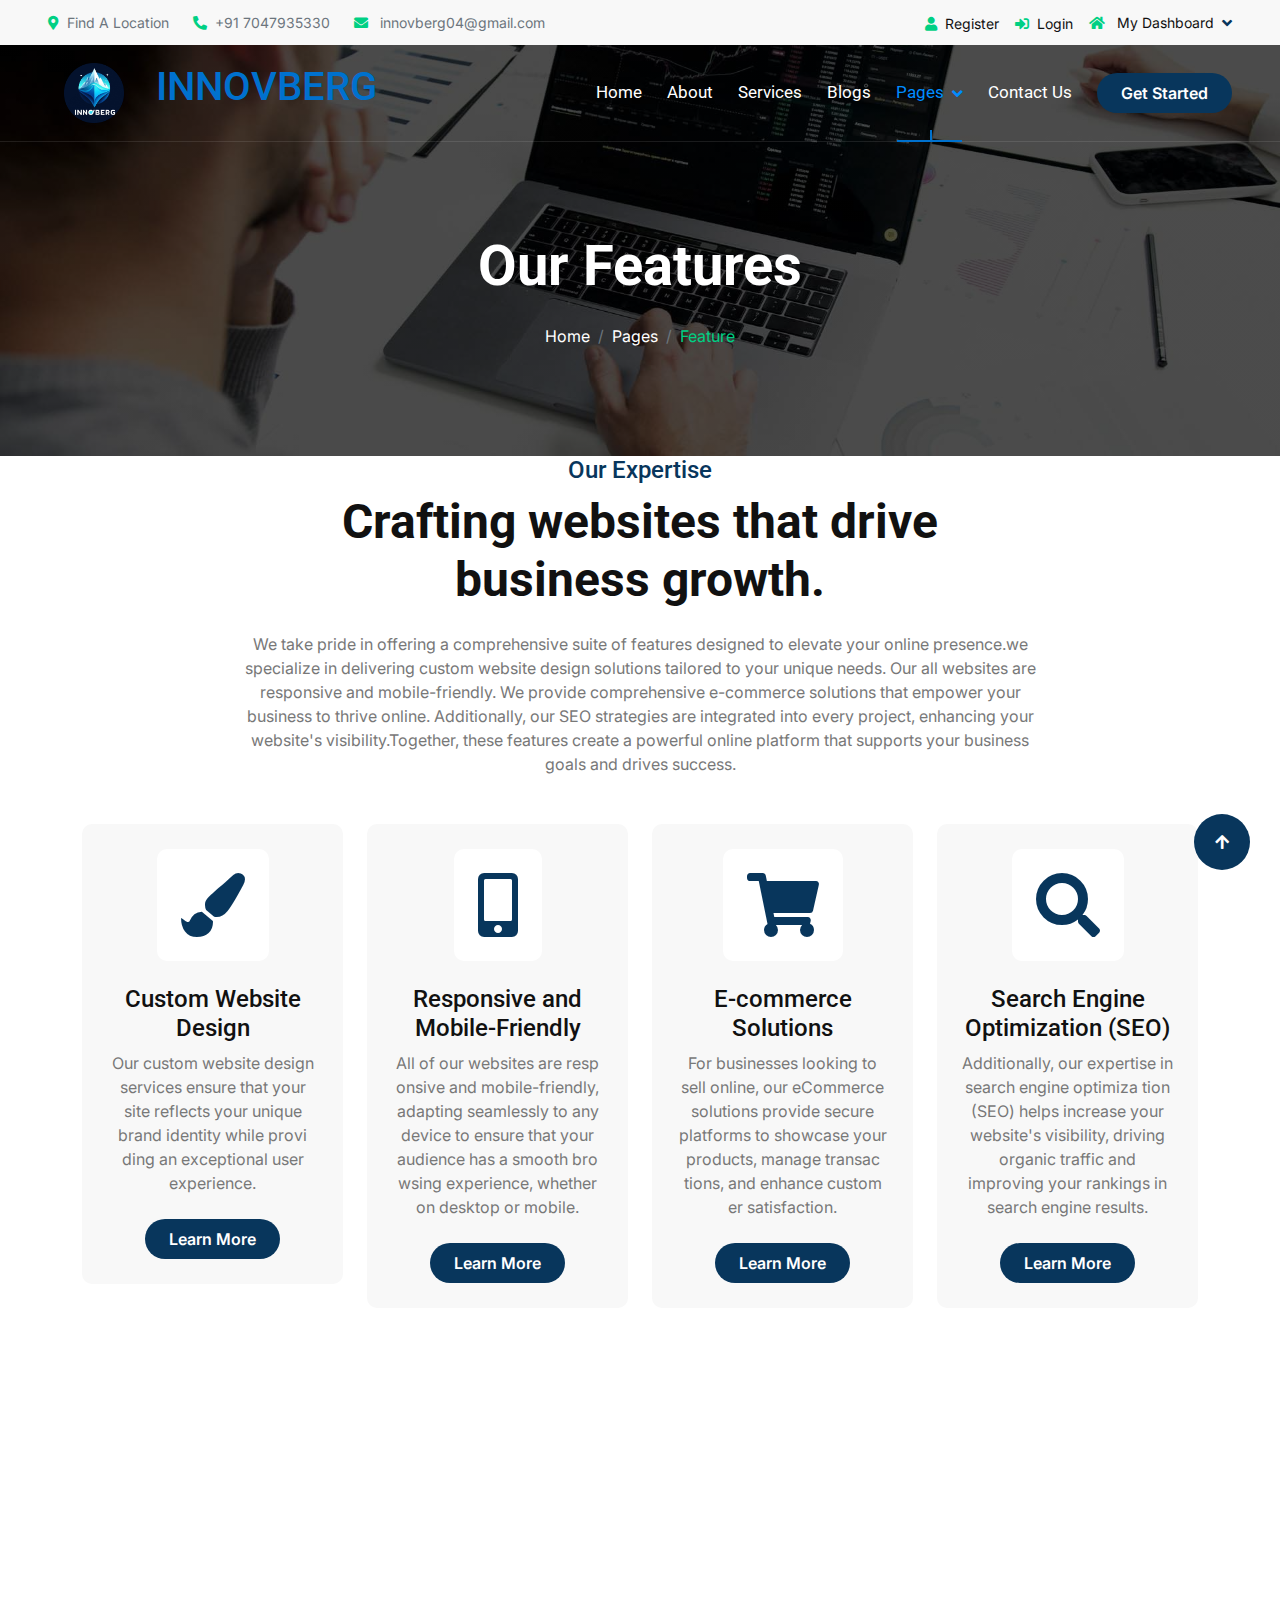
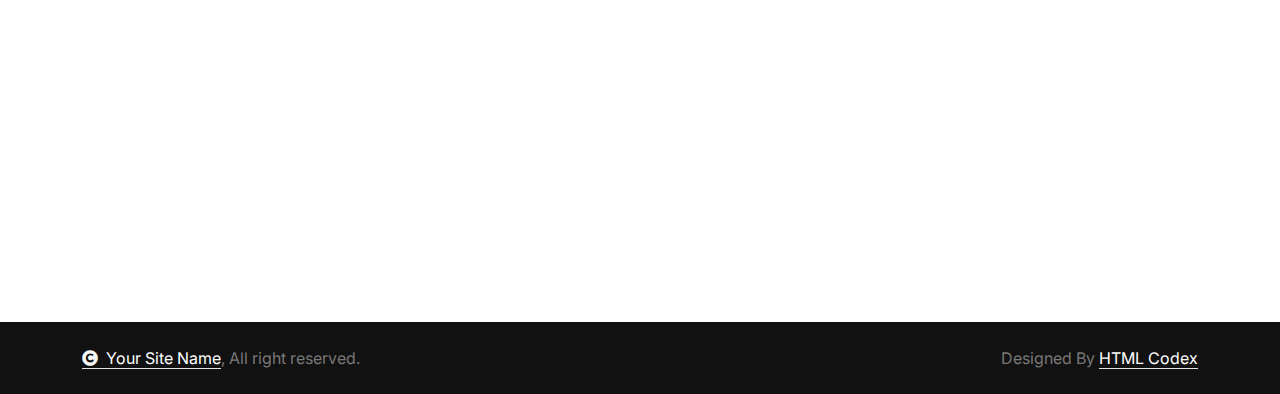
<file: feature.html>
<!DOCTYPE html>
<html lang="en">

    <head>
        <meta charset="utf-8">
        <title>Innovberg - Feature</title>
        <meta content="width=device-width, initial-scale=1.0" name="viewport">
        <meta content="" name="keywords">
        <meta content="" name="description">

        <!-- Google Web Fonts -->
        <link rel="preconnect" href="https://fonts.googleapis.com">
        <link rel="preconnect" href="https://fonts.gstatic.com" crossorigin>
        <link href="https://fonts.googleapis.com/css2?family=Inter:wght@100..900&family=Roboto:wght@400;500;700;900&display=swap" rel="stylesheet"> 

        <!-- Icon Font Stylesheet -->
        <link rel="stylesheet" href="https://use.fontawesome.com/releases/v5.15.4/css/all.css"/>
        <link href="https://cdn.jsdelivr.net/npm/bootstrap-icons@1.4.1/font/bootstrap-icons.css" rel="stylesheet">

        <!-- Libraries Stylesheet -->
        <link href="lib/animate/animate.min.css" rel="stylesheet">
        <link href="lib/lightbox/css/lightbox.min.css" rel="stylesheet">
        <link href="lib/owlcarousel/assets/owl.carousel.min.css" rel="stylesheet">


        <!-- Customized Bootstrap Stylesheet -->
        <link href="css/bootstrap.min.css" rel="stylesheet">

        <!-- Template Stylesheet -->
        <link href="css/style.css" rel="stylesheet">
        <!-- favicon -->
        <link rel="shortcut icon" href="./img/fav.jpeg" type="image/jpeg">
    </head>

    <body>

        <!-- Spinner Start -->
        <div id="spinner" class="show bg-white position-fixed translate-middle w-100 vh-100 top-50 start-50 d-flex align-items-center justify-content-center">
            <div class="spinner-border text-primary" style="width: 3rem; height: 3rem;" role="status">
                <span class="sr-only">Loading...</span>
            </div>
        </div>
        <!-- Spinner End -->

        <!-- Topbar Start -->
        <div class="container-fluid topbar bg-light px-5 d-none d-lg-block">
            <div class="row gx-0 align-items-center">
                <div class="col-lg-8 text-center text-lg-start mb-2 mb-lg-0">
                    <div class="d-flex flex-wrap">
                        <a href="https://www.google.com/maps/place/Sukant+Nagar,+Sector+IV,+Bidhannagar,+Kolkata,+West+Bengal+700098/@22.5616616,88.415914,17z/data=!3m1!4b1!4m6!3m5!1s0x3a027433ec31aeb9:0x1fe3b97aa8d1a375!8m2!3d22.560711!4d88.4167583!16s%2Fg%2F12vqpxd_s?entry=ttu&g_ep=EgoyMDI0MTAwOS4wIKXMDSoASAFQAw%3D%3D" target="_blank" class="text-muted small me-4"><i class="fas fa-map-marker-alt text-primary me-2"></i>Find A Location</a>
                        <a href="tel:+91 7047935330" class="text-muted small me-4"><i class="fas fa-phone-alt text-primary me-2"></i>+91 7047935330</a>
                        <a href="mailto:nnovberg04@gmail.com" class="text-muted small me-0"><i class="fas fa-envelope text-primary me-2"></i> innovberg04@gmail.com </a>
                    </div>
                </div>
                <div class="col-lg-4 text-center text-lg-end">
                    <div class="d-inline-flex align-items-center" style="height: 45px;">
                        <a href="#"><small class="me-3 text-dark"><i class="fa fa-user text-primary me-2"></i>Register</small></a>
                        <a href="#"><small class="me-3 text-dark"><i class="fa fa-sign-in-alt text-primary me-2"></i>Login</small></a>
                        <div class="dropdown">
                            <a href="#" class="dropdown-toggle text-dark" data-bs-toggle="dropdown"><small><i class="fa fa-home text-primary me-2"></i> My Dashboard</small></a>
                            <div class="dropdown-menu rounded">
                                <a href="#" class="dropdown-item"><i class="fas fa-user-alt me-2"></i> My Profile</a>
                                <a href="#" class="dropdown-item"><i class="fas fa-comment-alt me-2"></i> Inbox</a>
                                <a href="#" class="dropdown-item"><i class="fas fa-bell me-2"></i> Notifications</a>
                                <a href="#" class="dropdown-item"><i class="fas fa-cog me-2"></i> Account Settings</a>
                                <a href="#" class="dropdown-item"><i class="fas fa-power-off me-2"></i> Log Out</a>
                            </div>
                        </div>
                    </div>
                </div>
            </div>
        </div>
        <!-- Topbar End -->

        <!-- Navbar & Hero Start -->
        <div class="container-fluid position-relative p-0">
            <nav class="navbar navbar-expand-lg navbar-light px-4 px-lg-5 py-3 py-lg-0">
                <a href="" class="navbar-brand p-0" style="display: flex;">
                    <img style="margin: 1rem;" src="./img/fav.jpeg" alt="Logo" >
                    <h1 style="margin: 1rem;" class="text-light-blue">INNOVBERG</h1>
                   
                </a>
                <button class="navbar-toggler" type="button" data-bs-toggle="collapse" data-bs-target="#navbarCollapse">
                    <span class="fa fa-bars"></span>
                </button>
                <div class="collapse navbar-collapse" id="navbarCollapse">
                    <div class="navbar-nav ms-auto py-0">
                        <a href="index.html" class="nav-item nav-link">Home</a>
                        <a href="about.html" class="nav-item nav-link">About</a>
                        <a href="service.html" class="nav-item nav-link">Services</a>
                        <a href="blog.html" class="nav-item nav-link">Blogs</a>
                        <div class="nav-item dropdown">
                            <a href="#" class="nav-link active" data-bs-toggle="dropdown">
                                <span class="dropdown-toggle">Pages</span>
                            </a>
                            <div class="dropdown-menu m-0">
                                <a href="feature.html" class="dropdown-item active">Our Features</a>
                                <a href="team.html" class="dropdown-item">Our team</a>
                                <a href="testimonial.html" class="dropdown-item">Testimonial</a>
                                <a href="offer.html" class="dropdown-item">Our offer</a>
                                <a href="FAQ.html" class="dropdown-item">FAQs</a>
                                <a href="404.html" class="dropdown-item">404 Page</a>
                            </div>
                        </div>
                        <a href="contact.html" class="nav-item nav-link">Contact Us</a>
                    </div>
                    <a href="#" class="btn btn-primary rounded-pill py-2 px-4 my-3 my-lg-0 flex-shrink-0">Get Started</a>
                </div>
            </nav>

            <!-- Header Start -->
            <div class="container-fluid bg-breadcrumb">
                <div class="container text-center py-5" style="max-width: 900px;">
                    <h4 class="text-white display-4 mb-4 wow fadeInDown" data-wow-delay="0.1s">Our Features</h4>
                    <ol class="breadcrumb d-flex justify-content-center mb-0 wow fadeInDown" data-wow-delay="0.3s">
                        <li class="breadcrumb-item"><a href="index.html">Home</a></li>
                        <li class="breadcrumb-item"><a href="#">Pages</a></li>
                        <li class="breadcrumb-item active text-primary">Feature</li>
                    </ol>    
                </div>
            </div>
            <!-- Header End -->
        </div>
        <!-- Navbar & Hero End -->


        <!-- Features Start -->
       <div class="container-fluid feature pb-5">
        <div class="container pb-5">
            <div class="text-center mx-auto pb-5 wow fadeInUp" data-wow-delay="0.2s" style="max-width: 800px;">
                <h4 class="text-blue">Our Expertise</h4>
                <h1 class="display-5 mb-4">Crafting websites that drive business growth.</h1>
                <p class="mb-0">We take pride in offering a comprehensive suite of features designed to elevate your online presence.we specialize in delivering custom website design solutions tailored to your unique needs. Our all websites are responsive and mobile-friendly. We provide comprehensive e-commerce solutions that empower your business to thrive online. Additionally, our SEO strategies are integrated into every project, enhancing your website's visibility.Together, these features create a powerful online platform that supports your business goals and drives success.
                </p>
            </div>
            <div class="row g-4">
                <div class="col-md-6 col-lg-6 col-xl-3 wow fadeInUp" data-wow-delay="0.2s">
                    <div class="feature-item p-4">
                        <div class="feature-icon p-4 mb-4">
                            <i class="fas fa-paint-brush fa-4x text-blue"></i>
                        </div>
                        <h4>Custom Website Design</h4>
                        <p class="mb-4">Our custom website design services ensure that your site reflects your unique brand identity while provi ding an exceptional user experience.
                        </p>
                        <a class="btn btn-primary rounded-pill py-2 px-4" href="#">Learn More</a>
                    </div>
                </div>
                <div class="col-md-6 col-lg-6 col-xl-3 wow fadeInUp" data-wow-delay="0.4s">
                    <div class="feature-item p-4">
                        <div class="feature-icon p-4 mb-4">
                            <i class="fas fa-mobile-alt fa-4x text-blue"></i>
                        </div>
                        <h4>Responsive and Mobile-Friendly</h4>
                        <p class="mb-4">All of our websites are resp onsive and mobile-friendly, adapting seamlessly to any device to ensure that your audience has a smooth bro wsing experience, whether on desktop or mobile.
                        </p>
                        <a class="btn btn-primary rounded-pill py-2 px-4" href="#">Learn More</a>
                    </div>
                </div>
                <div class="col-md-6 col-lg-6 col-xl-3 wow fadeInUp" data-wow-delay="0.6s">
                    <div class="feature-item p-4">
                        <div class="feature-icon p-4 mb-4">
                            <i class="fas fa-shopping-cart fa-4x text-blue"></i>
                        </div>
                        <h4>E-commerce Solutions</h4>
                        <p class="mb-4">For businesses looking to sell online, our eCommerce solutions provide secure platforms to showcase your products, manage transac tions, and enhance custom er satisfaction.
                        </p>
                        <a class="btn btn-primary rounded-pill py-2 px-4" href="#">Learn More</a>
                    </div>
                </div>
                <div class="col-md-6 col-lg-6 col-xl-3 wow fadeInUp" data-wow-delay="0.8s">
                    <div class="feature-item p-4">
                        <div class="feature-icon p-4 mb-4">
                            <i class="fas fa-search fa-4x text-blue"></i>
                        </div>
                        <h4>Search Engine Optimization (SEO)</h4>
                        <p class="mb-4">Additionally, our expertise in search engine optimiza tion (SEO) helps increase your website's visibility, driving organic traffic and improving your rankings in search engine results.
                        </p>
                        <a class="btn btn-primary rounded-pill py-2 px-4" href="#">Learn More</a>
                    </div>
                </div>
            </div>
        </div>
    </div>
            <!-- Features End -->

        <!-- Footer Start -->
        <div class="container-fluid footer py-5 wow fadeIn" data-wow-delay="0.2s">
            <div class="container py-5 border-start-0 border-end-0" style="border: 1px solid; border-color: rgb(255, 255, 255, 0.08);">
                <div class="row g-5">
                    <div class="col-md-6 col-lg-6 col-xl-4">
                        <div class="footer-item">
                            <a href="index.html" class="p-0">
                                <h4 class="text-white"><img src="./img/fav.jpeg" alt="Logo" height="50px" width="50px" style="margin: 1rem;"></i>Innovberg</h4>
                                <!-- <img src="img/logo.png" alt="Logo"> -->
                            </a>
                            <p class="mb-4">At Innovberg, we are passionate about creating innovative solutions that
                                solve real-world problems. Founded with the belief that big ideas can come from small
                                beginnings, we are driven by a desire to make a meaningful impact in our industry.</p>
                            <div class="d-flex">
                                <!-- <a href="#" class="bg-blue d-flex rounded align-items-center py-2 px-3 me-2">
                                    <i class="fas fa-apple-alt text-white"></i>
                                    <div class="ms-3">
                                        <small class="text-white">Download on the</small>
                                        <h6 class="text-white">App Store</h6>
                                    </div>  
                                </a> -->
                                <!-- <a href="#" class="bg-dark d-flex rounded align-items-center py-2 px-3 ms-2">
                                    <i class="fas fa-play text-blue"></i>
                                    <div class="ms-3">
                                        <small class="text-white">Get it on</small>
                                        <h6 class="text-white">Google Play</h6>
                                    </div>
                                </a> -->
                            </div>
                        </div>
                    </div>
                    <div class="col-md-6 col-lg-6 col-xl-2">
                        <div class="footer-item">
                            <h4 class="text-white mb-4">Quick Links</h4>
                            <a href="about.html"><i class="fas fa-angle-right me-2"></i> About Us</a>
                            <a href="feature.html"><i class="fas fa-angle-right me-2"></i> Feature</a>
                            <a href="#"><i class="fas fa-angle-right me-2"></i> Attractions</a>
                            <a href="#"><i class="fas fa-angle-right me-2"></i> Tickets</a>
                            <a href="blog.html"><i class="fas fa-angle-right me-2"></i> Blog</a>
                            <a href="contact.html"><i class="fas fa-angle-right me-2"></i> Contact us</a>
                        </div>
                    </div>
                    <div class="col-md-6 col-lg-6 col-xl-3">
                        <div class="footer-item">
                            <h4 class="text-white mb-4">Support</h4>
                            <a href="#"><i class="fas fa-angle-right me-2"></i> Privacy Policy</a>
                            <a href="terms&conditions.html"><i class="fas fa-angle-right me-2"></i> Terms & Conditions</a>
                            <a href="#"><i class="fas fa-angle-right me-2"></i> Disclaimer</a>
                            <a href="#"><i class="fas fa-angle-right me-2"></i> Support</a>
                            <a href="FAQ.html"><i class="fas fa-angle-right me-2"></i> FAQ</a>
                            <a href="#"><i class="fas fa-angle-right me-2"></i> Help</a>
                        </div>
                    </div>
                    <div class="col-md-6 col-lg-6 col-xl-3">
                        <div class="footer-item">
                            <h4 class="text-white mb-4">Contact Info</h4>
                            <div class="d-flex align-items-center">
                                <i class="fas fa-map-marker-alt text-light-blue me-3"></i>
                                <a href="https://www.google.com/maps/place/Sukant+Nagar,+Sector+IV,+Bidhannagar,+Kolkata,+West+Bengal+700098/@22.5616616,88.415914,17z/data=!3m1!4b1!4m6!3m5!1s0x3a027433ec31aeb9:0x1fe3b97aa8d1a375!8m2!3d22.560711!4d88.4167583!16s%2Fg%2F12vqpxd_s?entry=ttu&g_ep=EgoyMDI0MTAwOS4wIKXMDSoASAFQAw%3D%3D" target="_blank"  ><p class="text-white mb-0">Sukant Nagar,Kolkata,700098</p></a>
                            </div>
                            <div class="d-flex align-items-center">
                                <i class="fas fa-envelope text-light-blue me-3"></i>
                                <p class="text-white mb-0"><a href="mailto:innovberg04@gmai.com">innovberg04@gmai.com</a></p>
                            </div>
                            <div class="d-flex align-items-center">
                                <i class="fa fa-phone-alt text-light-blue me-3"></i>
                                <p class="text-white mb-0">+91 7047935330</p>
                            </div>
                            <!-- <div class="d-flex align-items-center mb-4">
                                <i class="fab fa-firefox-browser text-light-blue me-3"></i>
                                <p class="text-white mb-0">Yoursite@ex.com</p>
                            </div> -->
                            <div class="d-flex">
                                <a class="btn btn-blue btn-sm-square rounded-circle me-3" href="https://www.facebook.com/profile.php?id=61567241121407" target="_blank"><i class="fab fa-facebook-f text-white"></i></a>
                                <a class="btn btn-blue btn-sm-square rounded-circle me-3" href="https://x.com/innovberg" target="_blank"><i class="fab fa-twitter text-white"></i></a>
                                <a class="btn btn-blue btn-sm-square rounded-circle me-3" href="https://www.instagram.com/innovberg/" target="_blank"><i class="fab fa-instagram text-white"></i></a>
                                <a class="btn btn-blue btn-sm-square rounded-circle me-0" href="#"><i class="fab fa-linkedin-in text-white "></i></a>
                            </div>
                        </div>
                    </div>
                </div>
            </div>
        </div>
        <!-- Footer End -->
        
        <!-- Copyright Start -->
        <div class="container-fluid copyright py-4">
            <div class="container">
                <div class="row g-4 align-items-center">
                    <div class="col-md-6 text-center text-md-start mb-md-0">
                        <span class="text-body"><a href="#" class="border-bottom text-white"><i class="fas fa-copyright text-light me-2"></i>Your Site Name</a>, All right reserved.</span>
                    </div>
                    <div class="col-md-6 text-center text-md-end text-body">
                        <!--/*** This template is free as long as you keep the below author’s credit link/attribution link/backlink. ***/-->
                        <!--/*** If you'd like to use the template without the below author’s credit link/attribution link/backlink, ***/-->
                        <!--/*** you can purchase the Credit Removal License from "https://htmlcodex.com/credit-removal". ***/-->
                        Designed By <a class="border-bottom text-white" href="https://htmlcodex.com">HTML Codex</a>
                    </div>
                </div>
            </div>
        </div>
        <!-- Copyright End -->


        <!-- Back to Top -->
        <a href="#" class="btn btn-primary btn-lg-square rounded-circle back-to-top"><i class="fa fa-arrow-up"></i></a>   

        
        <!-- JavaScript Libraries -->
        <script src="https://ajax.googleapis.com/ajax/libs/jquery/3.6.4/jquery.min.js"></script>
        <script src="https://cdn.jsdelivr.net/npm/bootstrap@5.0.0/dist/js/bootstrap.bundle.min.js"></script>
        <script src="lib/wow/wow.min.js"></script>
        <script src="lib/easing/easing.min.js"></script>
        <script src="lib/waypoints/waypoints.min.js"></script>
        <script src="lib/counterup/counterup.min.js"></script>
        <script src="lib/lightbox/js/lightbox.min.js"></script>
        <script src="lib/owlcarousel/owl.carousel.min.js"></script>
        

        <!-- Template Javascript -->
        <script src="js/main.js"></script>
    </body>

</html>
</file>
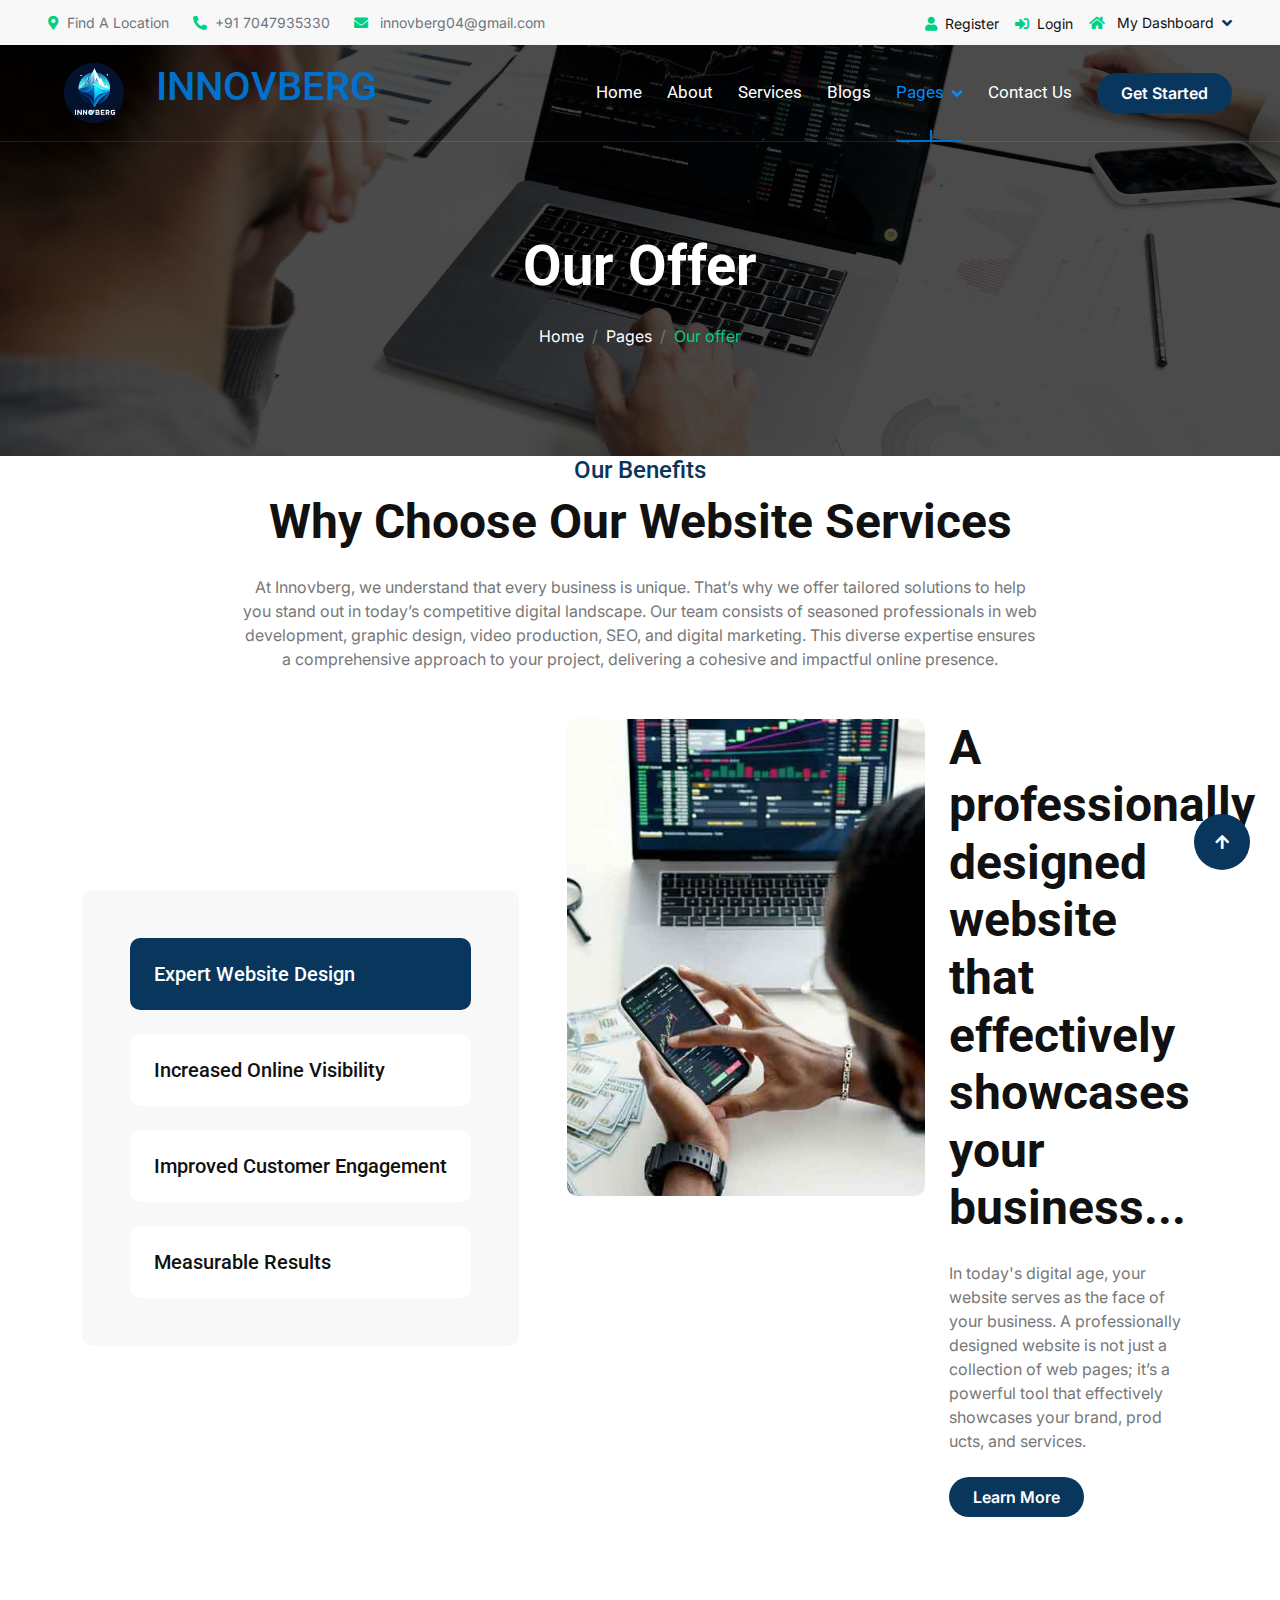
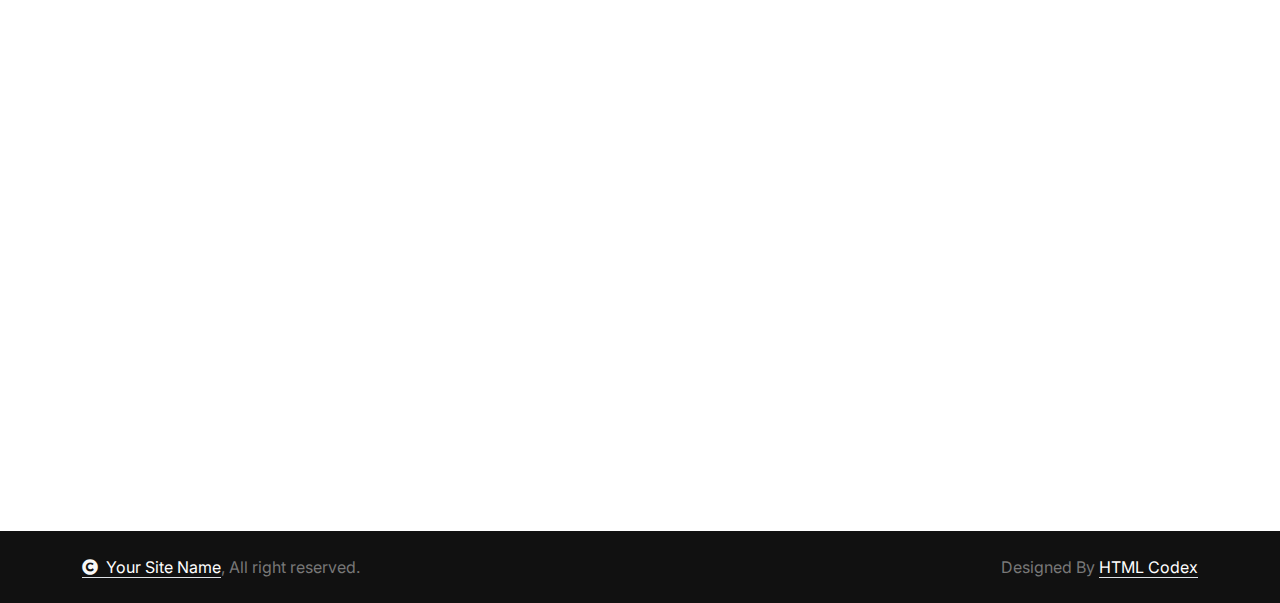
<file: offer.html>
<!DOCTYPE html>
<html lang="en">

    <head>
        <meta charset="utf-8">
        <title>Innovberg - offer</title>
        <meta content="width=device-width, initial-scale=1.0" name="viewport">
        <meta content="" name="keywords">
        <meta content="" name="description">

        <!-- Google Web Fonts -->
        <link rel="preconnect" href="https://fonts.googleapis.com">
        <link rel="preconnect" href="https://fonts.gstatic.com" crossorigin>
        <link href="https://fonts.googleapis.com/css2?family=Inter:wght@100..900&family=Roboto:wght@400;500;700;900&display=swap" rel="stylesheet"> 

        <!-- Icon Font Stylesheet -->
        <link rel="stylesheet" href="https://use.fontawesome.com/releases/v5.15.4/css/all.css"/>
        <link href="https://cdn.jsdelivr.net/npm/bootstrap-icons@1.4.1/font/bootstrap-icons.css" rel="stylesheet">

        <!-- Libraries Stylesheet -->
        <link href="lib/animate/animate.min.css" rel="stylesheet">
        <link href="lib/lightbox/css/lightbox.min.css" rel="stylesheet">
        <link href="lib/owlcarousel/assets/owl.carousel.min.css" rel="stylesheet">


        <!-- Customized Bootstrap Stylesheet -->
        <link href="css/bootstrap.min.css" rel="stylesheet">

        <!-- Template Stylesheet -->
        <link href="css/style.css" rel="stylesheet">
         <!-- favicon -->
         <link rel="shortcut icon" href="./img/fav.jpeg" type="image/jpeg">
    </head>

    <body>

        <!-- Spinner Start -->
        <div id="spinner" class="show bg-white position-fixed translate-middle w-100 vh-100 top-50 start-50 d-flex align-items-center justify-content-center">
            <div class="spinner-border text-primary" style="width: 3rem; height: 3rem;" role="status">
                <span class="sr-only">Loading...</span>
            </div>
        </div>
        <!-- Spinner End -->

        <!-- Topbar Start -->
        <div class="container-fluid topbar bg-light px-5 d-none d-lg-block">
            <div class="row gx-0 align-items-center">
                <div class="col-lg-8 text-center text-lg-start mb-2 mb-lg-0">
                    <div class="d-flex flex-wrap">
                        <a href="https://www.google.com/maps/place/Sukant+Nagar,+Sector+IV,+Bidhannagar,+Kolkata,+West+Bengal+700098/@22.5616616,88.415914,17z/data=!3m1!4b1!4m6!3m5!1s0x3a027433ec31aeb9:0x1fe3b97aa8d1a375!8m2!3d22.560711!4d88.4167583!16s%2Fg%2F12vqpxd_s?entry=ttu&g_ep=EgoyMDI0MTAwOS4wIKXMDSoASAFQAw%3D%3D" target="_blank" class="text-muted small me-4"><i class="fas fa-map-marker-alt text-primary me-2"></i>Find A Location</a>
                        <a href="tel:+91 7047935330" class="text-muted small me-4"><i class="fas fa-phone-alt text-primary me-2"></i>+91 7047935330</a>
                        <a href="mailto:nnovberg04@gmail.com" class="text-muted small me-0"><i class="fas fa-envelope text-primary me-2"></i> innovberg04@gmail.com </a>
                    </div>
                </div>
                <div class="col-lg-4 text-center text-lg-end">
                    <div class="d-inline-flex align-items-center" style="height: 45px;">
                        <a href="#"><small class="me-3 text-dark"><i class="fa fa-user text-primary me-2"></i>Register</small></a>
                        <a href="#"><small class="me-3 text-dark"><i class="fa fa-sign-in-alt text-primary me-2"></i>Login</small></a>
                        <div class="dropdown">
                            <a href="#" class="dropdown-toggle text-dark" data-bs-toggle="dropdown"><small><i class="fa fa-home text-primary me-2"></i> My Dashboard</small></a>
                            <div class="dropdown-menu rounded">
                                <a href="#" class="dropdown-item"><i class="fas fa-user-alt me-2"></i> My Profile</a>
                                <a href="#" class="dropdown-item"><i class="fas fa-comment-alt me-2"></i> Inbox</a>
                                <a href="#" class="dropdown-item"><i class="fas fa-bell me-2"></i> Notifications</a>
                                <a href="#" class="dropdown-item"><i class="fas fa-cog me-2"></i> Account Settings</a>
                                <a href="#" class="dropdown-item"><i class="fas fa-power-off me-2"></i> Log Out</a>
                            </div>
                        </div>
                    </div>
                </div>
            </div>
        </div>
        <!-- Topbar End -->

        <!-- Navbar & Hero Start -->
        <div class="container-fluid position-relative p-0">
            <nav class="navbar navbar-expand-lg navbar-light px-4 px-lg-5 py-3 py-lg-0">
                <a href="" class="navbar-brand p-0" style="display: flex;">
                    <img style="margin: 1rem;" src="./img/fav.jpeg" alt="Logo" >
                    <h1 style="margin: 1rem;" class="text-light-blue">INNOVBERG</h1>
                   
                </a>
                <button class="navbar-toggler" type="button" data-bs-toggle="collapse" data-bs-target="#navbarCollapse">
                    <span class="fa fa-bars"></span>
                </button>
                <div class="collapse navbar-collapse" id="navbarCollapse">
                    <div class="navbar-nav ms-auto py-0">
                        <a href="index.html" class="nav-item nav-link">Home</a>
                        <a href="about.html" class="nav-item nav-link">About</a>
                        <a href="service.html" class="nav-item nav-link">Services</a>
                        <a href="blog.html" class="nav-item nav-link">Blogs</a>
                        <div class="nav-item dropdown">
                            <a href="#" class="nav-link active" data-bs-toggle="dropdown">
                                <span class="dropdown-toggle">Pages</span>
                            </a>
                            <div class="dropdown-menu m-0">
                                <a href="feature.html" class="dropdown-item">Our Features</a>
                                <a href="team.html" class="dropdown-item">Our team</a>
                                <a href="testimonial.html" class="dropdown-item">Testimonial</a>
                                <a href="offer.html" class="dropdown-item active">Our offer</a>
                                <a href="FAQ.html" class="dropdown-item">FAQs</a>
                                <a href="404.html" class="dropdown-item">404 Page</a>
                            </div>
                        </div>
                        <a href="contact.html" class="nav-item nav-link">Contact Us</a>
                    </div>
                    <a href="#" class="btn btn-primary rounded-pill py-2 px-4 my-3 my-lg-0 flex-shrink-0">Get Started</a>
                </div>
            </nav>

            <!-- Header Start -->
            <div class="container-fluid bg-breadcrumb">
                <div class="container text-center py-5" style="max-width: 900px;">
                    <h4 class="text-white display-4 mb-4 wow fadeInDown" data-wow-delay="0.1s">Our Offer</h4>
                    <ol class="breadcrumb d-flex justify-content-center mb-0 wow fadeInDown" data-wow-delay="0.3s">
                        <li class="breadcrumb-item"><a href="index.html">Home</a></li>
                        <li class="breadcrumb-item"><a href="#">Pages</a></li>
                        <li class="breadcrumb-item active text-primary">Our offer</li>
                    </ol>    
                </div>
            </div>
            <!-- Header End -->
        </div>
        <!-- Navbar & Hero End -->


        <!-- Offer Start -->
        <div class="container-fluid offer-section pb-5">
            <div class="container pb-5">
                <div class="text-center mx-auto pb-5 wow fadeInUp" data-wow-delay="0.2s" style="max-width: 800px;">
                    <h4 class="text-blue">Our Benefits</h4>
                    <h1 class="display-5 mb-4">Why Choose Our Website Services</h1>
                    <p class="mb-0">At Innovberg, we understand that every business is unique. That’s why we offer tailored solutions to help you stand out in today’s competitive digital landscape. 
                        Our team consists of seasoned professionals in web development, graphic design, video production, SEO, and digital marketing. This diverse expertise ensures a comprehensive approach to your project, delivering a cohesive and impactful online presence.
                    </p>
                </div>
                <div class="row g-5 align-items-center">
                    <div class="col-xl-5 wow fadeInLeft" data-wow-delay="0.2s">
                        <div class="nav nav-pills bg-light rounded p-5">
                            <a class="accordion-link p-4 active mb-4" data-bs-toggle="pill" href="#collapseOne">
                                <h5 class="mb-0">Expert Website Design</h5>
                            </a>
                            <a class="accordion-link p-4 mb-4" data-bs-toggle="pill" href="#collapseTwo">
                                <h5 class="mb-0">Increased Online Visibility</h5>
                            </a>
                            <a class="accordion-link p-4 mb-4" data-bs-toggle="pill" href="#collapseThree">
                                <h5 class="mb-0">Improved Customer Engagement</h5>
                            </a>
                            <a class="accordion-link p-4 mb-0" data-bs-toggle="pill" href="#collapseFour">
                                <h5 class="mb-0">Measurable Results</h5>
                            </a>
                        </div>
                    </div>
                    <div class="col-xl-7 wow fadeInRight" data-wow-delay="0.4s">
                        <div class="tab-content">
                            <div id="collapseOne" class="tab-pane fade show p-0 active">
                                <div class="row g-4">
                                    <div class="col-md-7">
                                        <img src="img/offer-1.jpg" class="img-fluid w-100 rounded" alt="">
                                    </div>
                                    <div class="col-md-5">
                                        <h1 class="display-5 mb-4">A professionally designed website that effectively showcases your business...</h1>
                                        <p class="mb-4">In today's digital age, your website serves as the face of your business. A professionally designed website is not just a collection of web pages; it’s a powerful tool that effectively showcases your brand, prod ucts, and services.
                                        </p>
                                        <a class="btn btn-primary rounded-pill py-2 px-4" href="#">Learn More</a>
                                    </div>
                                </div>
                            </div>
                            <div id="collapseTwo" class="tab-pane fade show p-0">
                                <div class="row g-4">
                                    <div class="col-md-7">
                                        <img src="img/offer-2.jpg" class="img-fluid w-100 rounded" alt="">
                                    </div>
                                    <div class="col-md-5">
                                        <h1 class="display-5 mb-4">The stock market provides a venue...</h1>
                                        <p class="mb-4">Lorem ipsum dolor sit amet consectetur adipisicing elit. Corporis amet sequi molestiae tenetur eum mollitia, blanditiis, magnam illo magni error dolore unde perspiciatis tempore et totam corrupti dignissimos aut praesentium?
                                        </p>
                                        <a class="btn btn-primary rounded-pill py-2 px-4" href="#">Learn More</a>
                                    </div>
                                </div>
                            </div>
                            <div id="collapseThree" class="tab-pane fade show p-0">
                                <div class="row g-4">
                                    <div class="col-md-7">
                                        <img src="img/offer-3.jpg" class="img-fluid w-100 rounded" alt="">
                                    </div>
                                    <div class="col-md-5">
                                        <h1 class="display-5 mb-4">The stock market provides a venue...</h1>
                                        <p class="mb-4">Lorem ipsum dolor sit amet consectetur adipisicing elit. Corporis amet sequi molestiae tenetur eum mollitia, blanditiis, magnam illo magni error dolore unde perspiciatis tempore et totam corrupti dignissimos aut praesentium?
                                        </p>
                                        <a class="btn btn-primary rounded-pill py-2 px-4" href="#">Learn More</a>
                                    </div>
                                </div>
                            </div>
                            <div id="collapseFour" class="tab-pane fade show p-0">
                                <div class="row g-4">
                                    <div class="col-md-7">
                                        <img src="img/offer-4.jpg" class="img-fluid w-100 rounded" alt="">
                                    </div>
                                    <div class="col-md-5">
                                        <h1 class="display-5 mb-4">The stock market provides a venue...</h1>
                                        <p class="mb-4">Lorem ipsum dolor sit amet consectetur adipisicing elit. Corporis amet sequi molestiae tenetur eum mollitia, blanditiis, magnam illo magni error dolore unde perspiciatis tempore et totam corrupti dignissimos aut praesentium?
                                        </p>
                                        <a class="btn btn-primary rounded-pill py-2 px-4" href="#">Learn More</a>
                                    </div>
                                </div>
                            </div>
                        </div>
                    </div>
                </div>
            </div>
        </div>
        <!-- Offer End -->

        <!-- Footer Start -->
        <div class="container-fluid footer py-5 wow fadeIn" data-wow-delay="0.2s">
            <div class="container py-5 border-start-0 border-end-0" style="border: 1px solid; border-color: rgb(255, 255, 255, 0.08);">
                <div class="row g-5">
                    <div class="col-md-6 col-lg-6 col-xl-4">
                        <div class="footer-item">
                            <a href="index.html" class="p-0">
                                <h4 class="text-white"><img src="./img/fav.jpeg" alt="" height="50px" width="50px" style="margin: 1rem;"></i>Innovberg</h4>
                                <!-- <img src="img/logo.png" alt="Logo"> -->
                            </a>
                            <p class="mb-4">At Innovberg, we are passionate about creating innovative solutions that
                                solve real-world problems. Founded with the belief that big ideas can come from small
                                beginnings, we are driven by a desire to make a meaningful impact in our industry.</p>
                            <div class="d-flex">
                                <!-- <a href="#" class="bg-blue d-flex rounded align-items-center py-2 px-3 me-2">
                                    <i class="fas fa-apple-alt text-white"></i>
                                    <div class="ms-3">
                                        <small class="text-white">Download on the</small>
                                        <h6 class="text-white">App Store</h6>
                                    </div>  
                                </a> -->
                                <!-- <a href="#" class="bg-dark d-flex rounded align-items-center py-2 px-3 ms-2">
                                    <i class="fas fa-play text-blue"></i>
                                    <div class="ms-3">
                                        <small class="text-white">Get it on</small>
                                        <h6 class="text-white">Google Play</h6>
                                    </div>
                                </a> -->
                            </div>
                        </div>
                    </div>
                    <div class="col-md-6 col-lg-6 col-xl-2">
                        <div class="footer-item">
                            <h4 class="text-white mb-4">Quick Links</h4>
                            <a href="about.html"><i class="fas fa-angle-right me-2"></i> About Us</a>
                            <a href="feature.html"><i class="fas fa-angle-right me-2"></i> Feature</a>
                            <a href="#"><i class="fas fa-angle-right me-2"></i> Attractions</a>
                            <a href="#"><i class="fas fa-angle-right me-2"></i> Tickets</a>
                            <a href="blog.html"><i class="fas fa-angle-right me-2"></i> Blog</a>
                            <a href="contact.html"><i class="fas fa-angle-right me-2"></i> Contact us</a>
                        </div>
                    </div>
                    <div class="col-md-6 col-lg-6 col-xl-3">
                        <div class="footer-item">
                            <h4 class="text-white mb-4">Support</h4>
                            <a href="#"><i class="fas fa-angle-right me-2"></i> Privacy Policy</a>
                            <a href="terms&conditions.html"><i class="fas fa-angle-right me-2"></i> Terms & Conditions</a>
                            <a href="#"><i class="fas fa-angle-right me-2"></i> Disclaimer</a>
                            <a href="#"><i class="fas fa-angle-right me-2"></i> Support</a>
                            <a href="FAQ.html"><i class="fas fa-angle-right me-2"></i> FAQ</a>
                            <a href="#"><i class="fas fa-angle-right me-2"></i> Help</a>
                        </div>
                    </div>
                    <div class="col-md-6 col-lg-6 col-xl-3">
                        <div class="footer-item">
                            <h4 class="text-white mb-4">Contact Info</h4>
                            <div class="d-flex align-items-center">
                                <i class="fas fa-map-marker-alt text-light-blue me-3"></i>
                                <a href="https://www.google.com/maps/place/Sukant+Nagar,+Sector+IV,+Bidhannagar,+Kolkata,+West+Bengal+700098/@22.5616616,88.415914,17z/data=!3m1!4b1!4m6!3m5!1s0x3a027433ec31aeb9:0x1fe3b97aa8d1a375!8m2!3d22.560711!4d88.4167583!16s%2Fg%2F12vqpxd_s?entry=ttu&g_ep=EgoyMDI0MTAwOS4wIKXMDSoASAFQAw%3D%3D" target="_blank"  ><p class="text-white mb-0">Sukant Nagar,Kolkata,700098</p></a>
                            </div>
                            <div class="d-flex align-items-center">
                                <i class="fas fa-envelope text-light-blue me-3"></i>
                                <p class="text-white mb-0"><a href="mailto:innovberg04@gmai.com">innovberg04@gmai.com</a></p>
                            </div>
                            <div class="d-flex align-items-center">
                                <i class="fa fa-phone-alt text-light-blue me-3"></i>
                                <p class="text-white mb-0">+91 7047935330</p>
                            </div>
                            <!-- <div class="d-flex align-items-center mb-4">
                                <i class="fab fa-firefox-browser text-light-blue me-3"></i>
                                <p class="text-white mb-0">Yoursite@ex.com</p>
                            </div> -->
                            <div class="d-flex">
                                <a class="btn btn-blue btn-sm-square rounded-circle me-3" href="https://www.facebook.com/profile.php?id=61567241121407" target="_blank"><i class="fab fa-facebook-f text-white"></i></a>
                                <a class="btn btn-blue btn-sm-square rounded-circle me-3" href="https://x.com/innovberg" target="_blank"><i class="fab fa-twitter text-white"></i></a>
                                <a class="btn btn-blue btn-sm-square rounded-circle me-3" href="https://www.instagram.com/innovberg/" target="_blank"><i class="fab fa-instagram text-white"></i></a>
                                <a class="btn btn-blue btn-sm-square rounded-circle me-0" href="#"><i class="fab fa-linkedin-in text-white "></i></a>
                            </div>
                        </div>
                    </div>
                </div>
            </div>
        </div>
        <!-- Footer End -->
        <!-- Footer End -->
        
        <!-- Copyright Start -->
        <div class="container-fluid copyright py-4">
            <div class="container">
                <div class="row g-4 align-items-center">
                    <div class="col-md-6 text-center text-md-start mb-md-0">
                        <span class="text-body"><a href="#" class="border-bottom text-white"><i class="fas fa-copyright text-light me-2"></i>Your Site Name</a>, All right reserved.</span>
                    </div>
                    <div class="col-md-6 text-center text-md-end text-body">
                        <!--/*** This template is free as long as you keep the below author’s credit link/attribution link/backlink. ***/-->
                        <!--/*** If you'd like to use the template without the below author’s credit link/attribution link/backlink, ***/-->
                        <!--/*** you can purchase the Credit Removal License from "https://htmlcodex.com/credit-removal". ***/-->
                        Designed By <a class="border-bottom text-white" href="https://htmlcodex.com">HTML Codex</a>
                    </div>
                </div>
            </div>
        </div>
        <!-- Copyright End -->


        <!-- Back to Top -->
        <a href="#" class="btn btn-primary btn-lg-square rounded-circle back-to-top"><i class="fa fa-arrow-up"></i></a>   

        
        <!-- JavaScript Libraries -->
        <script src="https://ajax.googleapis.com/ajax/libs/jquery/3.6.4/jquery.min.js"></script>
        <script src="https://cdn.jsdelivr.net/npm/bootstrap@5.0.0/dist/js/bootstrap.bundle.min.js"></script>
        <script src="lib/wow/wow.min.js"></script>
        <script src="lib/easing/easing.min.js"></script>
        <script src="lib/waypoints/waypoints.min.js"></script>
        <script src="lib/counterup/counterup.min.js"></script>
        <script src="lib/lightbox/js/lightbox.min.js"></script>
        <script src="lib/owlcarousel/owl.carousel.min.js"></script>
        

        <!-- Template Javascript -->
        <script src="js/main.js"></script>
    </body>

</html>
</file>
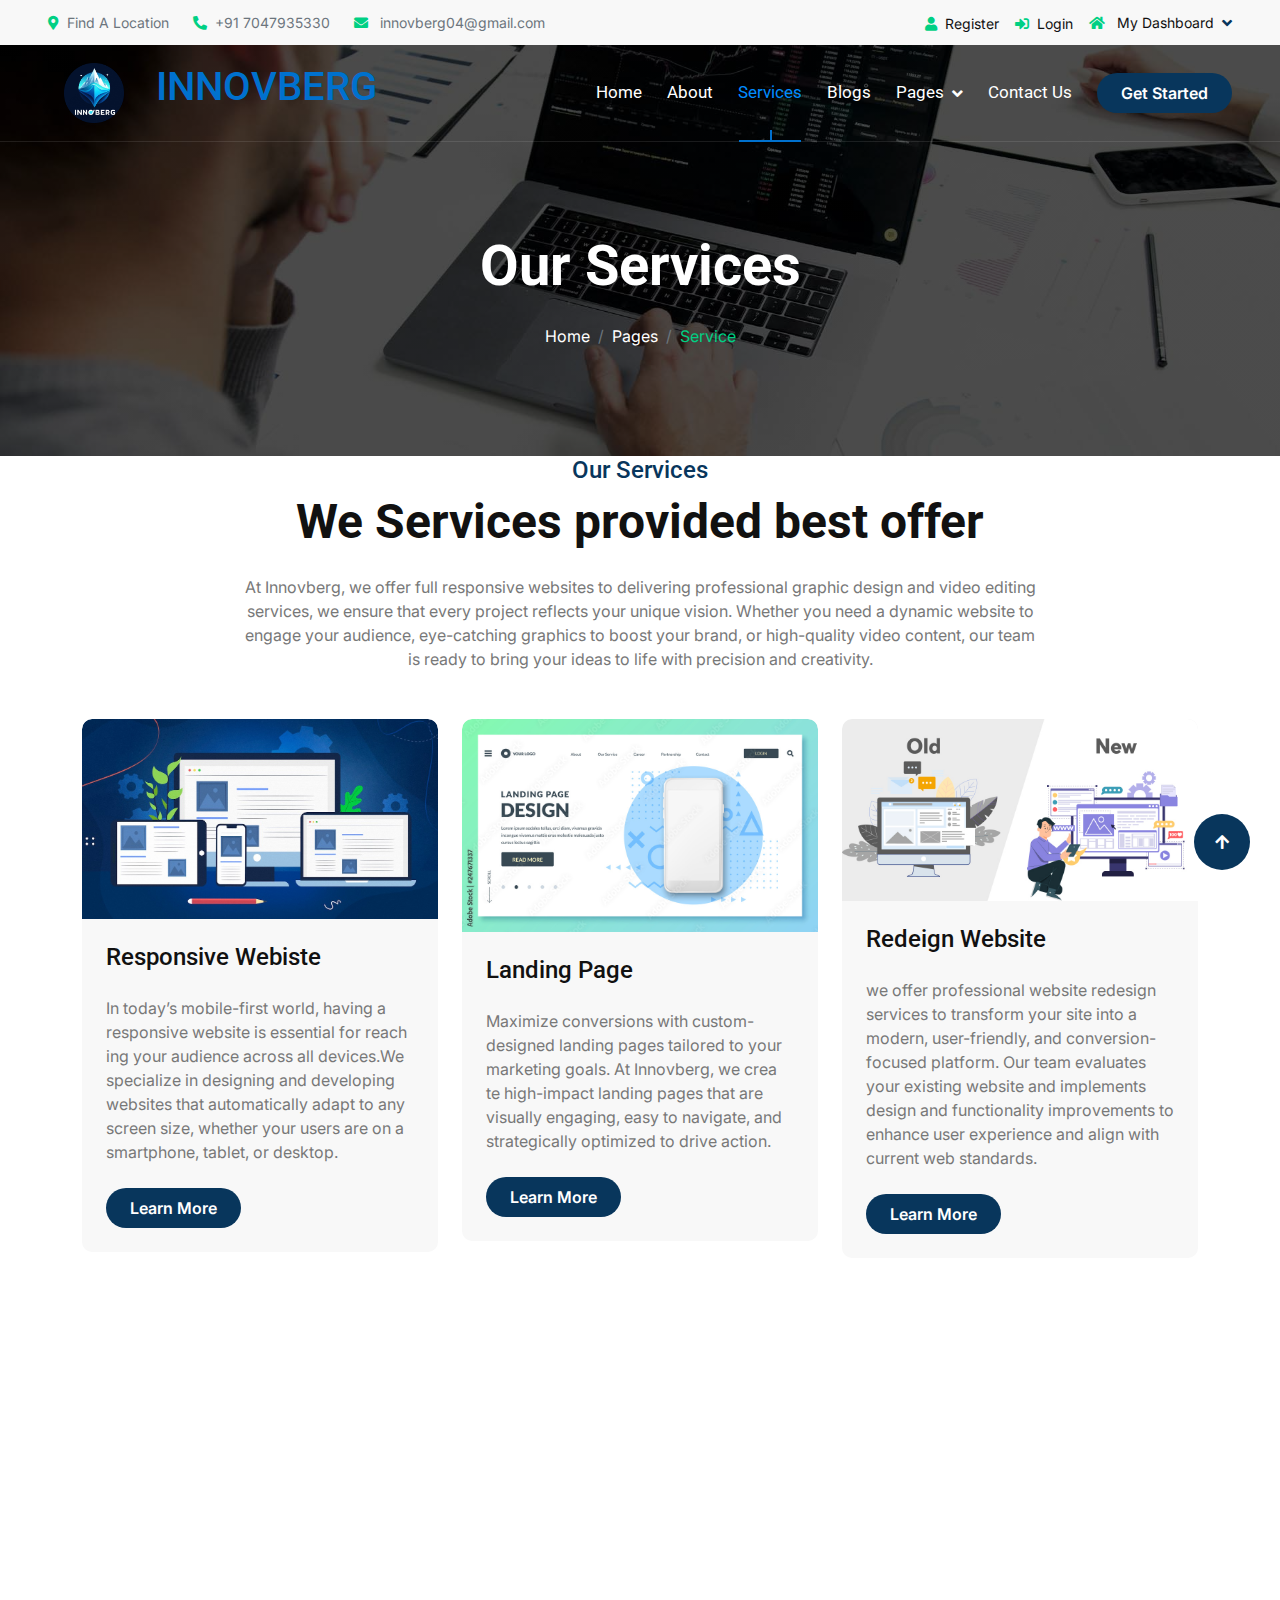
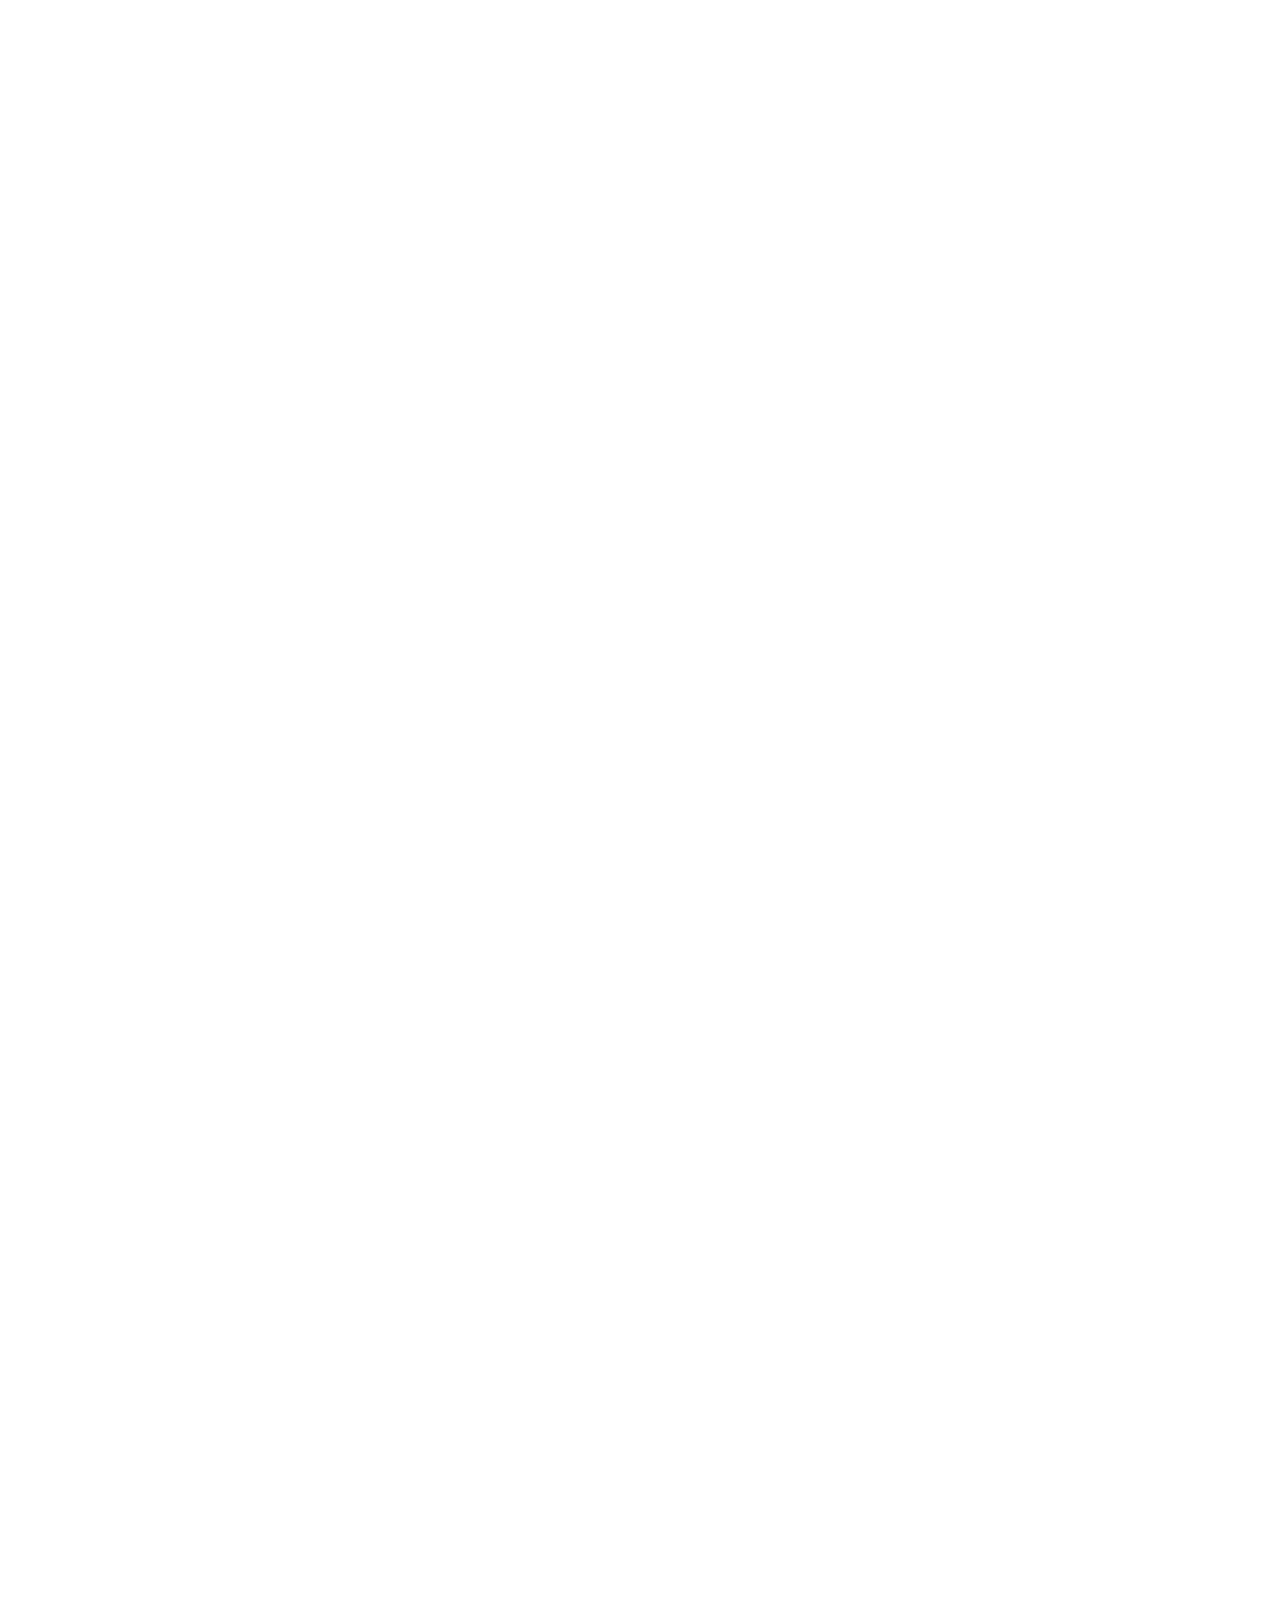
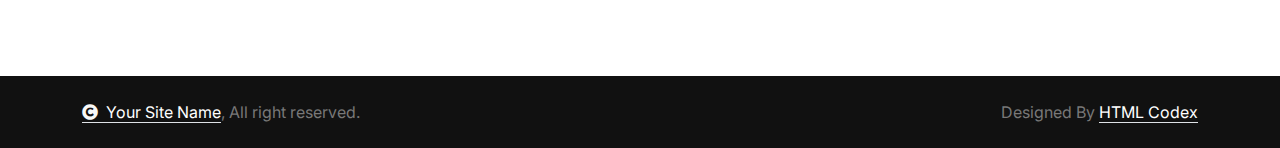
<file: service.html>
<!DOCTYPE html>
<html lang="en">

    <head>
        <meta charset="utf-8">
        <title>Innovberg - Service</title>
        <meta content="width=device-width, initial-scale=1.0" name="viewport">
        <meta content="" name="keywords">
        <meta content="" name="description">

        <!-- Google Web Fonts -->
        <link rel="preconnect" href="https://fonts.googleapis.com">
        <link rel="preconnect" href="https://fonts.gstatic.com" crossorigin>
        <link href="https://fonts.googleapis.com/css2?family=Inter:wght@100..900&family=Roboto:wght@400;500;700;900&display=swap" rel="stylesheet"> 

        <!-- Icon Font Stylesheet -->
        <link rel="stylesheet" href="https://use.fontawesome.com/releases/v5.15.4/css/all.css"/>
        <link href="https://cdn.jsdelivr.net/npm/bootstrap-icons@1.4.1/font/bootstrap-icons.css" rel="stylesheet">

        <!-- Libraries Stylesheet -->
        <link href="lib/animate/animate.min.css" rel="stylesheet">
        <link href="lib/lightbox/css/lightbox.min.css" rel="stylesheet">
        <link href="lib/owlcarousel/assets/owl.carousel.min.css" rel="stylesheet">


        <!-- Customized Bootstrap Stylesheet -->
        <link href="css/bootstrap.min.css" rel="stylesheet">

        <!-- Template Stylesheet -->
        <link href="css/style.css" rel="stylesheet">
         <!-- favicon -->
         <link rel="shortcut icon" href="./img/fav.jpeg" type="image/jpeg">
    </head>

    <body>

        <!-- Spinner Start -->
        <div id="spinner" class="show bg-white position-fixed translate-middle w-100 vh-100 top-50 start-50 d-flex align-items-center justify-content-center">
            <div class="spinner-border text-primary" style="width: 3rem; height: 3rem;" role="status">
                <span class="sr-only">Loading...</span>
            </div>
        </div>
        <!-- Spinner End -->

        <!-- Topbar Start -->
        <div class="container-fluid topbar bg-light px-5 d-none d-lg-block">
            <div class="row gx-0 align-items-center">
                <div class="col-lg-8 text-center text-lg-start mb-2 mb-lg-0">
                    <div class="d-flex flex-wrap">
                        <a href="https://www.google.com/maps/place/Sukant+Nagar,+Sector+IV,+Bidhannagar,+Kolkata,+West+Bengal+700098/@22.5616616,88.415914,17z/data=!3m1!4b1!4m6!3m5!1s0x3a027433ec31aeb9:0x1fe3b97aa8d1a375!8m2!3d22.560711!4d88.4167583!16s%2Fg%2F12vqpxd_s?entry=ttu&g_ep=EgoyMDI0MTAwOS4wIKXMDSoASAFQAw%3D%3D" target="_blank" class="text-muted small me-4"><i class="fas fa-map-marker-alt text-primary me-2"></i>Find A Location</a>
                        <a href="tel:+91 7047935330" class="text-muted small me-4"><i class="fas fa-phone-alt text-primary me-2"></i>+91 7047935330</a>
                        <a href="mailto:nnovberg04@gmail.com" class="text-muted small me-0"><i class="fas fa-envelope text-primary me-2"></i> innovberg04@gmail.com </a>
                    </div>
                </div>
                <div class="col-lg-4 text-center text-lg-end">
                    <div class="d-inline-flex align-items-center" style="height: 45px;">
                        <a href="#"><small class="me-3 text-dark"><i class="fa fa-user text-primary me-2"></i>Register</small></a>
                        <a href="#"><small class="me-3 text-dark"><i class="fa fa-sign-in-alt text-primary me-2"></i>Login</small></a>
                        <div class="dropdown">
                            <a href="#" class="dropdown-toggle text-dark" data-bs-toggle="dropdown"><small><i class="fa fa-home text-primary me-2"></i> My Dashboard</small></a>
                            <div class="dropdown-menu rounded">
                                <a href="#" class="dropdown-item"><i class="fas fa-user-alt me-2"></i> My Profile</a>
                                <a href="#" class="dropdown-item"><i class="fas fa-comment-alt me-2"></i> Inbox</a>
                                <a href="#" class="dropdown-item"><i class="fas fa-bell me-2"></i> Notifications</a>
                                <a href="#" class="dropdown-item"><i class="fas fa-cog me-2"></i> Account Settings</a>
                                <a href="#" class="dropdown-item"><i class="fas fa-power-off me-2"></i> Log Out</a>
                            </div>
                        </div>
                    </div>
                </div>
            </div>
        </div>
        <!-- Topbar End -->

        <!-- Navbar & Hero Start -->
        <div class="container-fluid position-relative p-0">
            <nav class="navbar navbar-expand-lg navbar-light px-4 px-lg-5 py-3 py-lg-0">
                <a href="" class="navbar-brand p-0" style="display: flex;">
                    <img style="margin: 1rem;" src="./img/fav.jpeg" alt="Logo" >
                    <h1 style="margin: 1rem;" class="text-light-blue">INNOVBERG</h1>
                   
                </a>
                <button class="navbar-toggler" type="button" data-bs-toggle="collapse" data-bs-target="#navbarCollapse">
                    <span class="fa fa-bars"></span>
                </button>
                <div class="collapse navbar-collapse" id="navbarCollapse">
                    <div class="navbar-nav ms-auto py-0">
                        <a href="index.html" class="nav-item nav-link">Home</a>
                        <a href="about.html" class="nav-item nav-link">About</a>
                        <a href="service.html" class="nav-item nav-link active">Services</a>
                        <a href="blog.html" class="nav-item nav-link">Blogs</a>
                        <div class="nav-item dropdown">
                            <a href="#" class="nav-link" data-bs-toggle="dropdown">
                                <span class="dropdown-toggle">Pages</span>
                            </a>
                            <div class="dropdown-menu m-0">
                                <a href="feature.html" class="dropdown-item">Our Features</a>
                                <a href="team.html" class="dropdown-item">Our team</a>
                                <a href="testimonial.html" class="dropdown-item">Testimonial</a>
                                <a href="offer.html" class="dropdown-item">Our offer</a>
                                <a href="FAQ.html" class="dropdown-item">FAQs</a>
                                <a href="404.html" class="dropdown-item">404 Page</a>
                            </div>
                        </div>
                        <a href="contact.html" class="nav-item nav-link">Contact Us</a>
                    </div>
                    <a href="#" class="btn btn-primary rounded-pill py-2 px-4 my-3 my-lg-0 flex-shrink-0">Get Started</a>
                </div>
            </nav>

            <!-- Header Start -->
            <div class="container-fluid bg-breadcrumb">
                <div class="container text-center py-5" style="max-width: 900px;">
                    <h4 class="text-white display-4 mb-4 wow fadeInDown" data-wow-delay="0.1s">Our Services</h4>
                    <ol class="breadcrumb d-flex justify-content-center mb-0 wow fadeInDown" data-wow-delay="0.3s">
                        <li class="breadcrumb-item"><a href="index.html">Home</a></li>
                        <li class="breadcrumb-item"><a href="#">Pages</a></li>
                        <li class="breadcrumb-item active text-primary">Service</li>
                    </ol>    
                </div>
            </div>
            <!-- Header End -->
        </div>
        <!-- Navbar & Hero End -->


        <!-- Services Start -->
        <div class="container-fluid service pb-5">
            <div class="container pb-5">
                <div class="text-center mx-auto pb-5 wow fadeInUp" data-wow-delay="0.2s" style="max-width: 800px;">
                    <h4 class="text-blue">Our Services</h4>
                    <h1 class="display-5 mb-4">We Services provided best offer</h1>
                    <p class="mb-0">At Innovberg, we offer full responsive websites to delivering professional graphic design and video editing services, we ensure that every project reflects your unique vision. Whether you need a dynamic website to engage your audience, eye-catching graphics to boost your brand, or high-quality video content, our team is ready to bring your ideas to life with precision and creativity.
                    </p>
                </div>
                <div class="row g-4">
                    <div class="col-md-6 col-lg-4 wow fadeInUp" data-wow-delay="0.2s">
                        <div class="service-item">
                            <div class="service-img">
                                <img src="./img/service/service-2.jpg" class="img-fluid rounded-top w-100" alt="Image">
                            </div>
                            <div class="rounded-bottom p-4">
                                <a href="#" class="h4 d-inline-block mb-4"> Responsive Webiste</a>
                                <p class="mb-4">In today’s mobile-first world, having a responsive website is essential for reach ing your audience across all devices.We specialize in designing and developing websites that automatically adapt to any screen size, whether your users are on a smartphone, tablet, or desktop. 
                                </p>
                                <a class="btn btn-primary rounded-pill py-2 px-4" href="#">Learn More</a>
                            </div>
                        </div>
                    </div>
                    <div class="col-md-6 col-lg-4 wow fadeInUp" data-wow-delay="0.4s">
                        <div class="service-item">
                            <div class="service-img">
                                <img src="./img/service/service-3.jpg" class="img-fluid rounded-top w-100" alt="Image">
                            </div>
                            <div class="rounded-bottom p-4">
                                <a href="#" class="h4 d-inline-block mb-4">Landing Page</a>
                                <p class="mb-4">Maximize conversions with custom-designed landing pages tailored to your marketing goals. At Innovberg, we crea te high-impact landing pages that are visually engaging, easy to navigate, and strategically optimized to drive action.
                                </p>
                                <a class="btn btn-primary rounded-pill py-2 px-4" href="#">Learn More</a>
                            </div>
                        </div>
                    </div>
                    <div class="col-md-6 col-lg-4 wow fadeInUp" data-wow-delay="0.6s">
                        <div class="service-item">
                            <div class="service-img">
                                <img src="./img/service/service-1.jpg" class="img-fluid rounded-top w-100" alt="Image">
                            </div>
                            <div class="rounded-bottom p-4">
                                <a href="#" class="h4 d-inline-block mb-4">Redeign Website</a>
                                <p class="mb-4">we offer professional website redesign services to transform your site into a modern, user-friendly, and conversion-focused platform. Our team evaluates your existing website and implements design and functionality improvements to enhance user experience and align with current web standards.
                                </p>
                                <a class="btn btn-primary rounded-pill py-2 px-4" href="#">Learn More</a>
                            </div>
                        </div>
                    </div>
                    <div class="col-md-6 col-lg-4 wow fadeInUp" data-wow-delay="0.2s">
                        <div class="service-item">
                            <div class="service-img">
                                <img src="./img/service/service-4.png" class="img-fluid rounded-top w-100" alt="Image">
                            </div>
                            <div class="rounded-bottom p-4">
                                <a href="#" class="h4 d-inline-block mb-4">Promotion Video </a>
                                <p class="mb-4">Bring your brand to life with captivating promotional videos designed to engage, inform, and inspire your audience. We specialize in creating high-quality prom otional videos that highlight your produ cts, services, or brand story. 
                                </p>
                                <a class="btn btn-primary rounded-pill py-2 px-4" href="#">Learn More</a>
                            </div>
                        </div>
                    </div>
                    <div class="col-md-6 col-lg-4 wow fadeInUp" data-wow-delay="0.4s">
                        <div class="service-item">
                            <div class="service-img">
                                <img src="./img/service/service-5.webp" class="img-fluid rounded-top w-100" alt="Image">
                            </div>
                            <div class="rounded-bottom p-4">
                                <a href="#" class="h4 d-inline-block mb-4">Social Media Management</a>
                                <p class="mb-4">Expand your online presence and engag e with your audience through strategic social media management.
                                    <!-- We help businesses grow their brand across platforms like Facebook, Instagram, Twitter, and LinkedIn with tailored content and consistent engagement.-->
                                      Our social media experts handle everything from creating compelling posts and visuals to scheduling content and interacting with followers.
                                </p>
                                <a class="btn btn-primary rounded-pill py-2 px-4" href="#">Learn More</a>
                            </div>
                        </div>
                    </div>
                    <div class="col-md-6 col-lg-4 wow fadeInUp" data-wow-delay="0.6s">
                        <div class="service-item">
                            <div class="service-img">
                                <img src="img/service/service-6.jpg" class="img-fluid rounded-top w-100" alt="Image">
                            </div>
                            <div class="rounded-bottom p-4">
                                <a href="#" class="h4 d-inline-block mb-4">Graphic Designing</a>
                                <p class="mb-4">Transform your ideas into stunning visu al communications with our comprehen sive graphic design services. We create unique and impactful designs that captu re your brand's essence and resonate with your target audience.
                                    <!-- From logos and branding materials to brochures, social media graphics, and promotional materials, our talented designers work closely with you to bring your vision to life. We prioritize creativity and attention to detail, ensuring that every design not only looks great but also effectively conveys your message and enhances your brand identity. -->
                                </p>
                                <a class="btn btn-primary rounded-pill py-2 px-4" href="#">Learn More</a>
                            </div>
                        </div>
                    </div>
                </div>
            </div>
        </div>
        <!-- Services End -->

        <!-- Testimonial Start -->
        <div class="container-fluid testimonial pb-5">
            <div class="container pb-5">
                <div class="text-center mx-auto pb-5 wow fadeInUp" data-wow-delay="0.2s" style="max-width: 800px;">
                    <h4 class="text-primary">Testimonial</h4>
                    <h1 class="display-5 mb-4">Our Clients Riviews</h1>
                    <p class="mb-0">Customer reviews are a vital part of our commitment to transparency and quality at Innovberg. We believe that feedback from our clients not only helps us improve our services but also provides potential customers with valuable insights into what they can expect when working with us. 
                    </p>
                </div>
                <div class="owl-carousel testimonial-carousel wow fadeInUp" data-wow-delay="0.2s">
                    <div class="testimonial-item">
                        <div class="testimonial-quote-left">
                            <i class="fas fa-quote-left fa-2x"></i>
                        </div>
                        <div class="testimonial-img">
                            <img src="img/testimonial-1.jpg" class="img-fluid" alt="Image">
                        </div>
                        <div class="testimonial-text">
                            <p class="mb-0">Amazing service! The team helped us create a highly responsive website that looks perfect on both desktop and mobile devices.  The design is visually stunning, thanks to their expert graphic design team.
                            </p>
                        </div>
                        <div class="testimonial-title">
                            <div>
                                <h4 class="mb-0">Neha Sharma</h4>
                                <p class="mb-0">Profession</p>
                            </div>
                            <div class="d-flex text-primary">
                                <i class="fas fa-star"></i>
                                <i class="fas fa-star"></i>
                                <i class="fas fa-star"></i>
                                <i class="fas fa-star"></i>
                                <i class="fas fa-star"></i>
                            </div>
                        </div>
                        <div class="testimonial-quote-right">
                            <i class="fas fa-quote-right fa-2x"></i>
                        </div>
                    </div>
                    <div class="testimonial-item">
                        <div class="testimonial-quote-left">
                            <i class="fas fa-quote-left fa-2x"></i>
                        </div>
                        <div class="testimonial-img">
                            <img src="img/testimonial-2.jpg" class="img-fluid" alt="Image">
                        </div>
                        <div class="testimonial-text">
                            <p class="mb-0">Amazing service! The team helped us create a highly responsive website that looks perfect on both desktop and mobile devices.  The design is visually stunning, thanks to their expert graphic design team.
                            </p>
                        </div>
                        <div class="testimonial-title">
                            <div>
                                <h4 class="mb-0">Raha Kapoor</h4>
                                <p class="mb-0">Profession</p>
                            </div>
                            <div class="d-flex text-primary">
                                <i class="fas fa-star"></i>
                                <i class="fas fa-star"></i>
                                <i class="fas fa-star"></i>
                                <i class="fas fa-star"></i>
                                <i class="fas fa-star"></i>
                            </div>
                        </div>
                        <div class="testimonial-quote-right">
                            <i class="fas fa-quote-right fa-2x"></i>
                        </div>
                    </div>
                    <div class="testimonial-item">
                        <div class="testimonial-quote-left">
                            <i class="fas fa-quote-left fa-2x"></i>
                        </div>
                        <div class="testimonial-img">
                            <img src="img/testimonial-3.jpg" class="img-fluid" alt="Image">
                        </div>
                        <div class="testimonial-text">
                            <p class="mb-0">Amazing service! The team helped us create a highly responsive website that looks perfect on both desktop and mobile devices.  The design is visually stunning, thanks to their expert graphic design team.
                            </p>
                        </div>
                        <div class="testimonial-title">
                            <div>
                                <h4 class="mb-0">Abhishak Barma</h4>
                                <p class="mb-0">Profession</p>
                            </div>
                            <div class="d-flex text-primary">
                                <i class="fas fa-star"></i>
                                <i class="fas fa-star"></i>
                                <i class="fas fa-star"></i>
                                <i class="fas fa-star"></i>
                                <i class="fas fa-star"></i>
                            </div>
                        </div>
                        <div class="testimonial-quote-right">
                            <i class="fas fa-quote-right fa-2x"></i>
                        </div>
                    </div>
                    <div class="testimonial-item">
                        <div class="testimonial-quote-left">
                            <i class="fas fa-quote-left fa-2x"></i>
                        </div>
                        <div class="testimonial-img">
                            <img src="img/testimonial-2.jpg" class="img-fluid" alt="Image">
                        </div>
                        <div class="testimonial-text">
                            <p class="mb-0">Amazing service! The team helped us create a highly responsive website that looks perfect on both desktop and mobile devices.  The design is visually stunning, thanks to their expert graphic design team.
                            </p>
                        </div>
                        <div class="testimonial-title">
                            <div>
                                <h4 class="mb-0">Diksa Patel</h4>
                                <p class="mb-0">Profession</p>
                            </div>
                            <div class="d-flex text-primary">
                                <i class="fas fa-star"></i>
                                <i class="fas fa-star"></i>
                                <i class="fas fa-star"></i>
                                <i class="fas fa-star"></i>
                                <i class="fas fa-star"></i>
                            </div>
                        </div>
                        <div class="testimonial-quote-right">
                            <i class="fas fa-quote-right fa-2x"></i>
                        </div>
                    </div>
                </div>
            </div>
        </div>
        <!-- Testimonial End -->

        <!-- Footer Start -->
        <div class="container-fluid footer py-5 wow fadeIn" data-wow-delay="0.2s">
            <div class="container py-5 border-start-0 border-end-0" style="border: 1px solid; border-color: rgb(255, 255, 255, 0.08);">
                <div class="row g-5">
                    <div class="col-md-6 col-lg-6 col-xl-4">
                        <div class="footer-item">
                            <a href="index.html" class="p-0">
                                <h4 class="text-white"><img src="./img/fav.jpeg" alt="" height="50px" width="50px" style="margin: 1rem;"></i>Innovberg</h4>
                                <!-- <img src="img/logo.png" alt="Logo"> -->
                            </a>
                            <p class="mb-4">At Innovberg, we are passionate about creating innovative solutions that
                                solve real-world problems. Founded with the belief that big ideas can come from small
                                beginnings, we are driven by a desire to make a meaningful impact in our industry.</p>
                            <div class="d-flex">
                                <!-- <a href="#" class="bg-blue d-flex rounded align-items-center py-2 px-3 me-2">
                                    <i class="fas fa-apple-alt text-white"></i>
                                    <div class="ms-3">
                                        <small class="text-white">Download on the</small>
                                        <h6 class="text-white">App Store</h6>
                                    </div>  
                                </a> -->
                                <!-- <a href="#" class="bg-dark d-flex rounded align-items-center py-2 px-3 ms-2">
                                    <i class="fas fa-play text-blue"></i>
                                    <div class="ms-3">
                                        <small class="text-white">Get it on</small>
                                        <h6 class="text-white">Google Play</h6>
                                    </div>
                                </a> -->
                            </div>
                        </div>
                    </div>
                    <div class="col-md-6 col-lg-6 col-xl-2">
                        <div class="footer-item">
                            <h4 class="text-white mb-4">Quick Links</h4>
                            <a href="about.html"><i class="fas fa-angle-right me-2"></i> About Us</a>
                            <a href="feature.html"><i class="fas fa-angle-right me-2"></i> Feature</a>
                            <a href="#"><i class="fas fa-angle-right me-2"></i> Attractions</a>
                            <a href="#"><i class="fas fa-angle-right me-2"></i> Tickets</a>
                            <a href="blog.html"><i class="fas fa-angle-right me-2"></i> Blog</a>
                            <a href="contact.html"><i class="fas fa-angle-right me-2"></i> Contact us</a>
                        </div>
                    </div>
                    <div class="col-md-6 col-lg-6 col-xl-3">
                        <div class="footer-item">
                            <h4 class="text-white mb-4">Support</h4>
                            <a href="#"><i class="fas fa-angle-right me-2"></i> Privacy Policy</a>
                            <a href="terms&conditions.html"><i class="fas fa-angle-right me-2"></i> Terms & Conditions</a>
                            <a href="#"><i class="fas fa-angle-right me-2"></i> Disclaimer</a>
                            <a href="#"><i class="fas fa-angle-right me-2"></i> Support</a>
                            <a href="FAQ.html"><i class="fas fa-angle-right me-2"></i> FAQ</a>
                            <a href="#"><i class="fas fa-angle-right me-2"></i> Help</a>
                        </div>
                    </div>
                    <div class="col-md-6 col-lg-6 col-xl-3">
                        <div class="footer-item">
                            <h4 class="text-white mb-4">Contact Info</h4>
                            <div class="d-flex align-items-center">
                                <i class="fas fa-map-marker-alt text-light-blue me-3"></i>
                                <a href="https://www.google.com/maps/place/Sukant+Nagar,+Sector+IV,+Bidhannagar,+Kolkata,+West+Bengal+700098/@22.5616616,88.415914,17z/data=!3m1!4b1!4m6!3m5!1s0x3a027433ec31aeb9:0x1fe3b97aa8d1a375!8m2!3d22.560711!4d88.4167583!16s%2Fg%2F12vqpxd_s?entry=ttu&g_ep=EgoyMDI0MTAwOS4wIKXMDSoASAFQAw%3D%3D" target="_blank"  ><p class="text-white mb-0">Sukant Nagar,Kolkata,700098</p></a>
                            </div>
                            <div class="d-flex align-items-center">
                                <i class="fas fa-envelope text-light-blue me-3"></i>
                                <p class="text-white mb-0"><a href="mailto:innovberg04@gmai.com">innovberg04@gmai.com</a></p>
                            </div>
                            <div class="d-flex align-items-center">
                                <i class="fa fa-phone-alt text-light-blue me-3"></i>
                                <p class="text-white mb-0">+91 7047935330</p>
                            </div>
                            <!-- <div class="d-flex align-items-center mb-4">
                                <i class="fab fa-firefox-browser text-light-blue me-3"></i>
                                <p class="text-white mb-0">Yoursite@ex.com</p>
                            </div> -->
                            <div class="d-flex">
                                <a class="btn btn-blue btn-sm-square rounded-circle me-3" href="https://www.facebook.com/profile.php?id=61567241121407" target="_blank"><i class="fab fa-facebook-f text-white"></i></a>
                                <a class="btn btn-blue btn-sm-square rounded-circle me-3" href="https://x.com/innovberg" target="_blank"><i class="fab fa-twitter text-white"></i></a>
                                <a class="btn btn-blue btn-sm-square rounded-circle me-3" href="https://www.instagram.com/innovberg/" target="_blank"><i class="fab fa-instagram text-white"></i></a>
                                <a class="btn btn-blue btn-sm-square rounded-circle me-0" href="#"><i class="fab fa-linkedin-in text-white "></i></a>
                            </div>
                        </div>
                    </div>
                </div>
            </div>
        </div>
        <!-- Footer End -->
        
        <!-- Copyright Start -->
        <div class="container-fluid copyright py-4">
            <div class="container">
                <div class="row g-4 align-items-center">
                    <div class="col-md-6 text-center text-md-start mb-md-0">
                        <span class="text-body"><a href="#" class="border-bottom text-white"><i class="fas fa-copyright text-light me-2"></i>Your Site Name</a>, All right reserved.</span>
                    </div>
                    <div class="col-md-6 text-center text-md-end text-body">
                        <!--/*** This template is free as long as you keep the below author’s credit link/attribution link/backlink. ***/-->
                        <!--/*** If you'd like to use the template without the below author’s credit link/attribution link/backlink, ***/-->
                        <!--/*** you can purchase the Credit Removal License from "https://htmlcodex.com/credit-removal". ***/-->
                        Designed By <a class="border-bottom text-white" href="https://htmlcodex.com">HTML Codex</a>
                    </div>
                </div>
            </div>
        </div>
        <!-- Copyright End -->


        <!-- Back to Top -->
        <a href="#" class="btn btn-primary btn-lg-square rounded-circle back-to-top"><i class="fa fa-arrow-up"></i></a>   

        
        <!-- JavaScript Libraries -->
        <script src="https://ajax.googleapis.com/ajax/libs/jquery/3.6.4/jquery.min.js"></script>
        <script src="https://cdn.jsdelivr.net/npm/bootstrap@5.0.0/dist/js/bootstrap.bundle.min.js"></script>
        <script src="lib/wow/wow.min.js"></script>
        <script src="lib/easing/easing.min.js"></script>
        <script src="lib/waypoints/waypoints.min.js"></script>
        <script src="lib/counterup/counterup.min.js"></script>
        <script src="lib/lightbox/js/lightbox.min.js"></script>
        <script src="lib/owlcarousel/owl.carousel.min.js"></script>
        

        <!-- Template Javascript -->
        <script src="js/main.js"></script>
    </body>

</html>
</file>
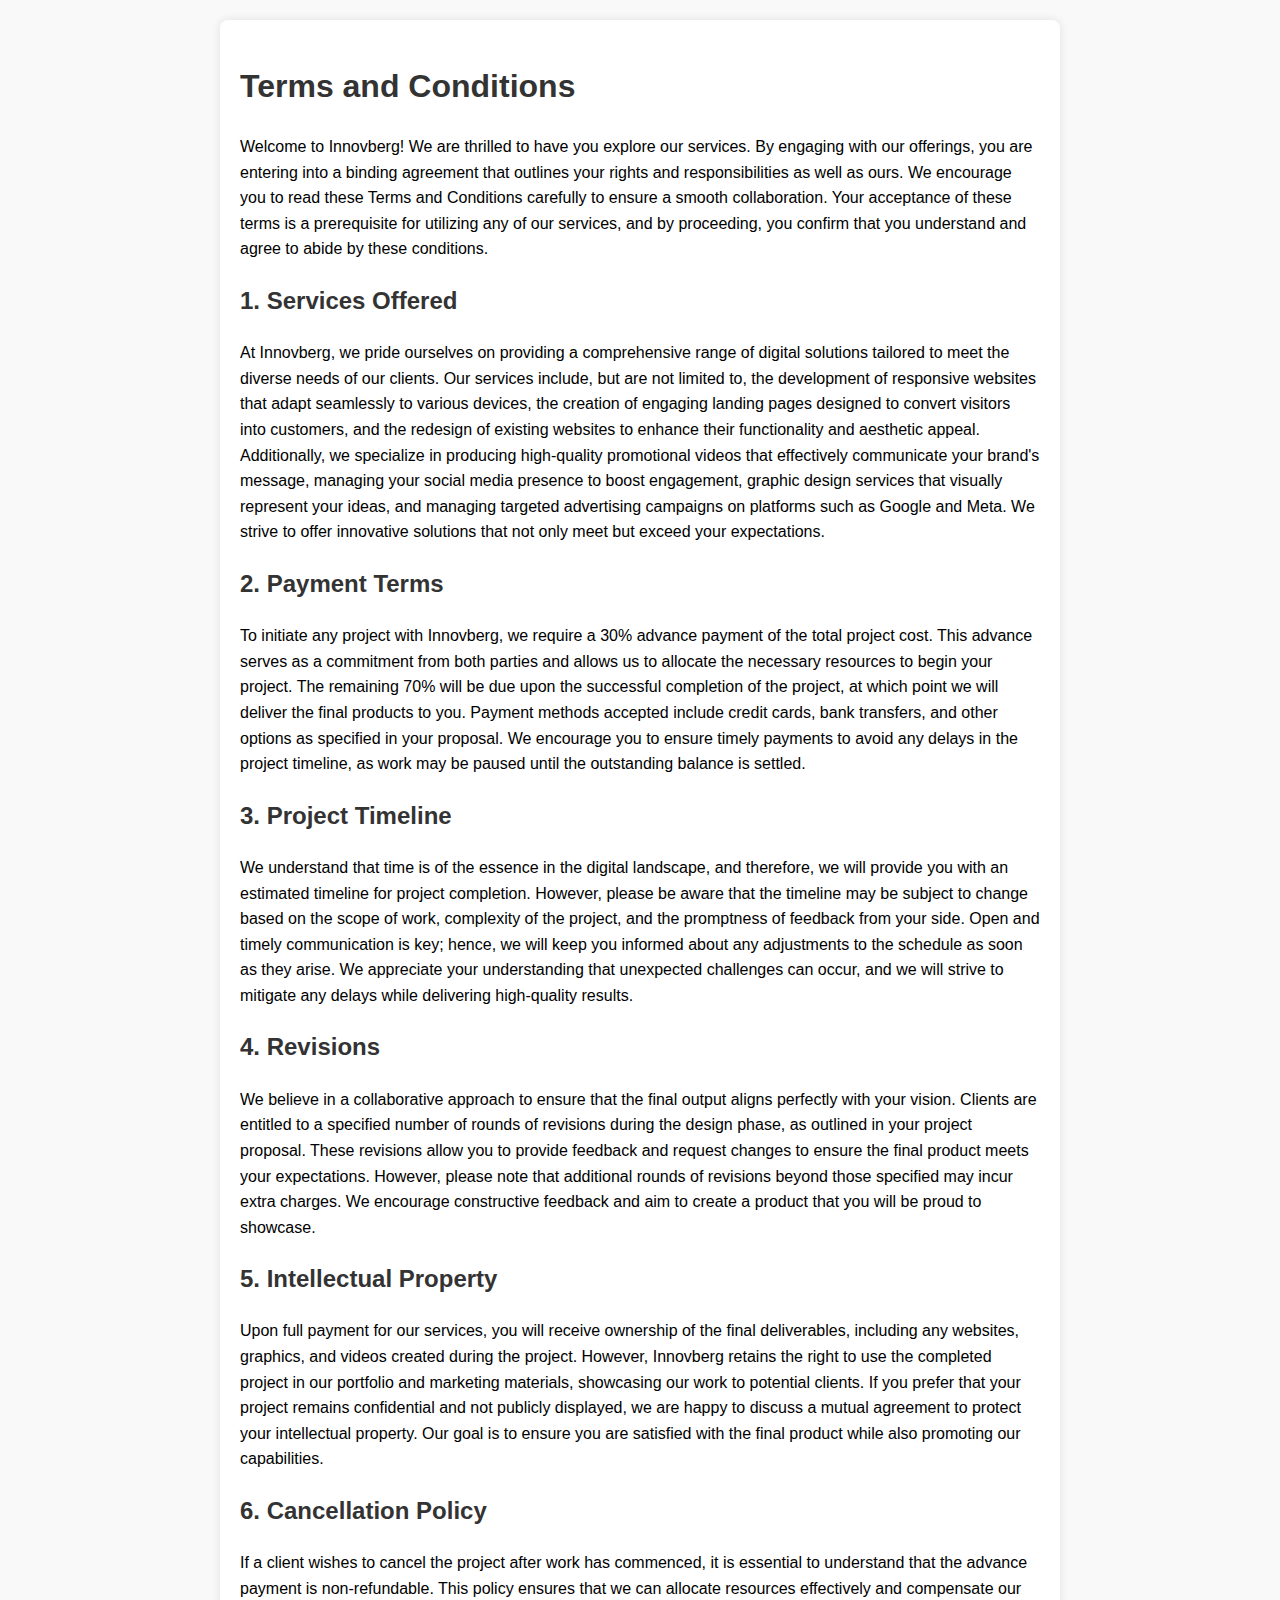
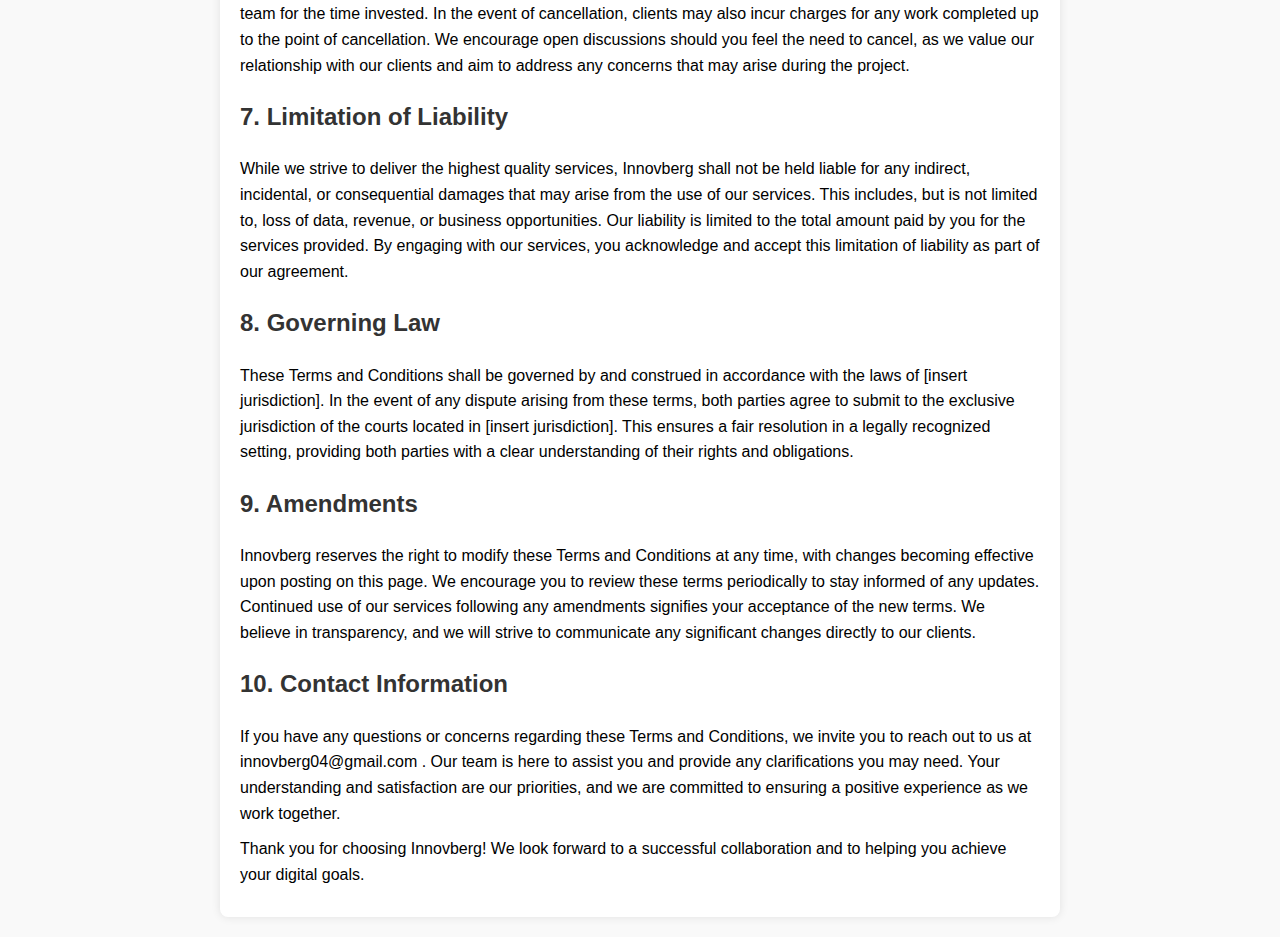
<file: terms&conditions.html>
<!DOCTYPE html>
<html lang="en">
<head>
    <meta charset="UTF-8">
    <meta name="viewport" content="width=device-width, initial-scale=1.0">
    <title>Terms and Conditions - Innovberg</title>
    <style>
        body {
            font-family: Arial, sans-serif;
            line-height: 1.6;
            margin: 20px;
            padding: 0;
            background-color: #f9f9f9;
        }
        h1, h2, h3 {
            color: #333;
        }
        p {
            margin: 10px 0;
        }
        ul {
            margin: 10px 0 10px 20px;
        }
        .container {
            max-width: 800px;
            margin: auto;
            background: white;
            padding: 20px;
            border-radius: 8px;
            box-shadow: 0 0 10px rgba(0, 0, 0, 0.1);
        }
    </style>
</head>
<body>
    <div class="container">
        <h1>Terms and Conditions</h1>
        <p>Welcome to Innovberg! We are thrilled to have you explore our services. By engaging with our offerings, you are entering into a binding agreement that outlines your rights and responsibilities as well as ours. We encourage you to read these Terms and Conditions carefully to ensure a smooth collaboration. Your acceptance of these terms is a prerequisite for utilizing any of our services, and by proceeding, you confirm that you understand and agree to abide by these conditions.</p>
        
        <h2>1. Services Offered</h2>
        <p>At Innovberg, we pride ourselves on providing a comprehensive range of digital solutions tailored to meet the diverse needs of our clients. Our services include, but are not limited to, the development of responsive websites that adapt seamlessly to various devices, the creation of engaging landing pages designed to convert visitors into customers, and the redesign of existing websites to enhance their functionality and aesthetic appeal. Additionally, we specialize in producing high-quality promotional videos that effectively communicate your brand's message, managing your social media presence to boost engagement, graphic design services that visually represent your ideas, and managing targeted advertising campaigns on platforms such as Google and Meta. We strive to offer innovative solutions that not only meet but exceed your expectations.</p>
        
        <h2>2. Payment Terms</h2>
        <p>To initiate any project with Innovberg, we require a 30% advance payment of the total project cost. This advance serves as a commitment from both parties and allows us to allocate the necessary resources to begin your project. The remaining 70% will be due upon the successful completion of the project, at which point we will deliver the final products to you. Payment methods accepted include credit cards, bank transfers, and other options as specified in your proposal. We encourage you to ensure timely payments to avoid any delays in the project timeline, as work may be paused until the outstanding balance is settled.</p>

        <h2>3. Project Timeline</h2>
        <p>We understand that time is of the essence in the digital landscape, and therefore, we will provide you with an estimated timeline for project completion. However, please be aware that the timeline may be subject to change based on the scope of work, complexity of the project, and the promptness of feedback from your side. Open and timely communication is key; hence, we will keep you informed about any adjustments to the schedule as soon as they arise. We appreciate your understanding that unexpected challenges can occur, and we will strive to mitigate any delays while delivering high-quality results.</p>
        
        <h2>4. Revisions</h2>
        <p>We believe in a collaborative approach to ensure that the final output aligns perfectly with your vision. Clients are entitled to a specified number of rounds of revisions during the design phase, as outlined in your project proposal. These revisions allow you to provide feedback and request changes to ensure the final product meets your expectations. However, please note that additional rounds of revisions beyond those specified may incur extra charges. We encourage constructive feedback and aim to create a product that you will be proud to showcase.</p>

        <h2>5. Intellectual Property</h2>
        <p>Upon full payment for our services, you will receive ownership of the final deliverables, including any websites, graphics, and videos created during the project. However, Innovberg retains the right to use the completed project in our portfolio and marketing materials, showcasing our work to potential clients. If you prefer that your project remains confidential and not publicly displayed, we are happy to discuss a mutual agreement to protect your intellectual property. Our goal is to ensure you are satisfied with the final product while also promoting our capabilities.</p>

        <h2>6. Cancellation Policy</h2>
        <p>If a client wishes to cancel the project after work has commenced, it is essential to understand that the advance payment is non-refundable. This policy ensures that we can allocate resources effectively and compensate our team for the time invested. In the event of cancellation, clients may also incur charges for any work completed up to the point of cancellation. We encourage open discussions should you feel the need to cancel, as we value our relationship with our clients and aim to address any concerns that may arise during the project.</p>

        <h2>7. Limitation of Liability</h2>
        <p>While we strive to deliver the highest quality services, Innovberg shall not be held liable for any indirect, incidental, or consequential damages that may arise from the use of our services. This includes, but is not limited to, loss of data, revenue, or business opportunities. Our liability is limited to the total amount paid by you for the services provided. By engaging with our services, you acknowledge and accept this limitation of liability as part of our agreement.</p>

        <h2>8. Governing Law</h2>
        <p>These Terms and Conditions shall be governed by and construed in accordance with the laws of [insert jurisdiction]. In the event of any dispute arising from these terms, both parties agree to submit to the exclusive jurisdiction of the courts located in [insert jurisdiction]. This ensures a fair resolution in a legally recognized setting, providing both parties with a clear understanding of their rights and obligations.</p>

        <h2>9. Amendments</h2>
        <p>Innovberg reserves the right to modify these Terms and Conditions at any time, with changes becoming effective upon posting on this page. We encourage you to review these terms periodically to stay informed of any updates. Continued use of our services following any amendments signifies your acceptance of the new terms. We believe in transparency, and we will strive to communicate any significant changes directly to our clients.</p>

        <h2>10. Contact Information</h2>
        <p>If you have any questions or concerns regarding these Terms and Conditions, we invite you to reach out to us at innovberg04@gmail.com . Our team is here to assist you and provide any clarifications you may need. Your understanding and satisfaction are our priorities, and we are committed to ensuring a positive experience as we work together.</p>

        <p>Thank you for choosing Innovberg! We look forward to a successful collaboration and to helping you achieve your digital goals.</p>
    </div>
</body>
</html>
</file>
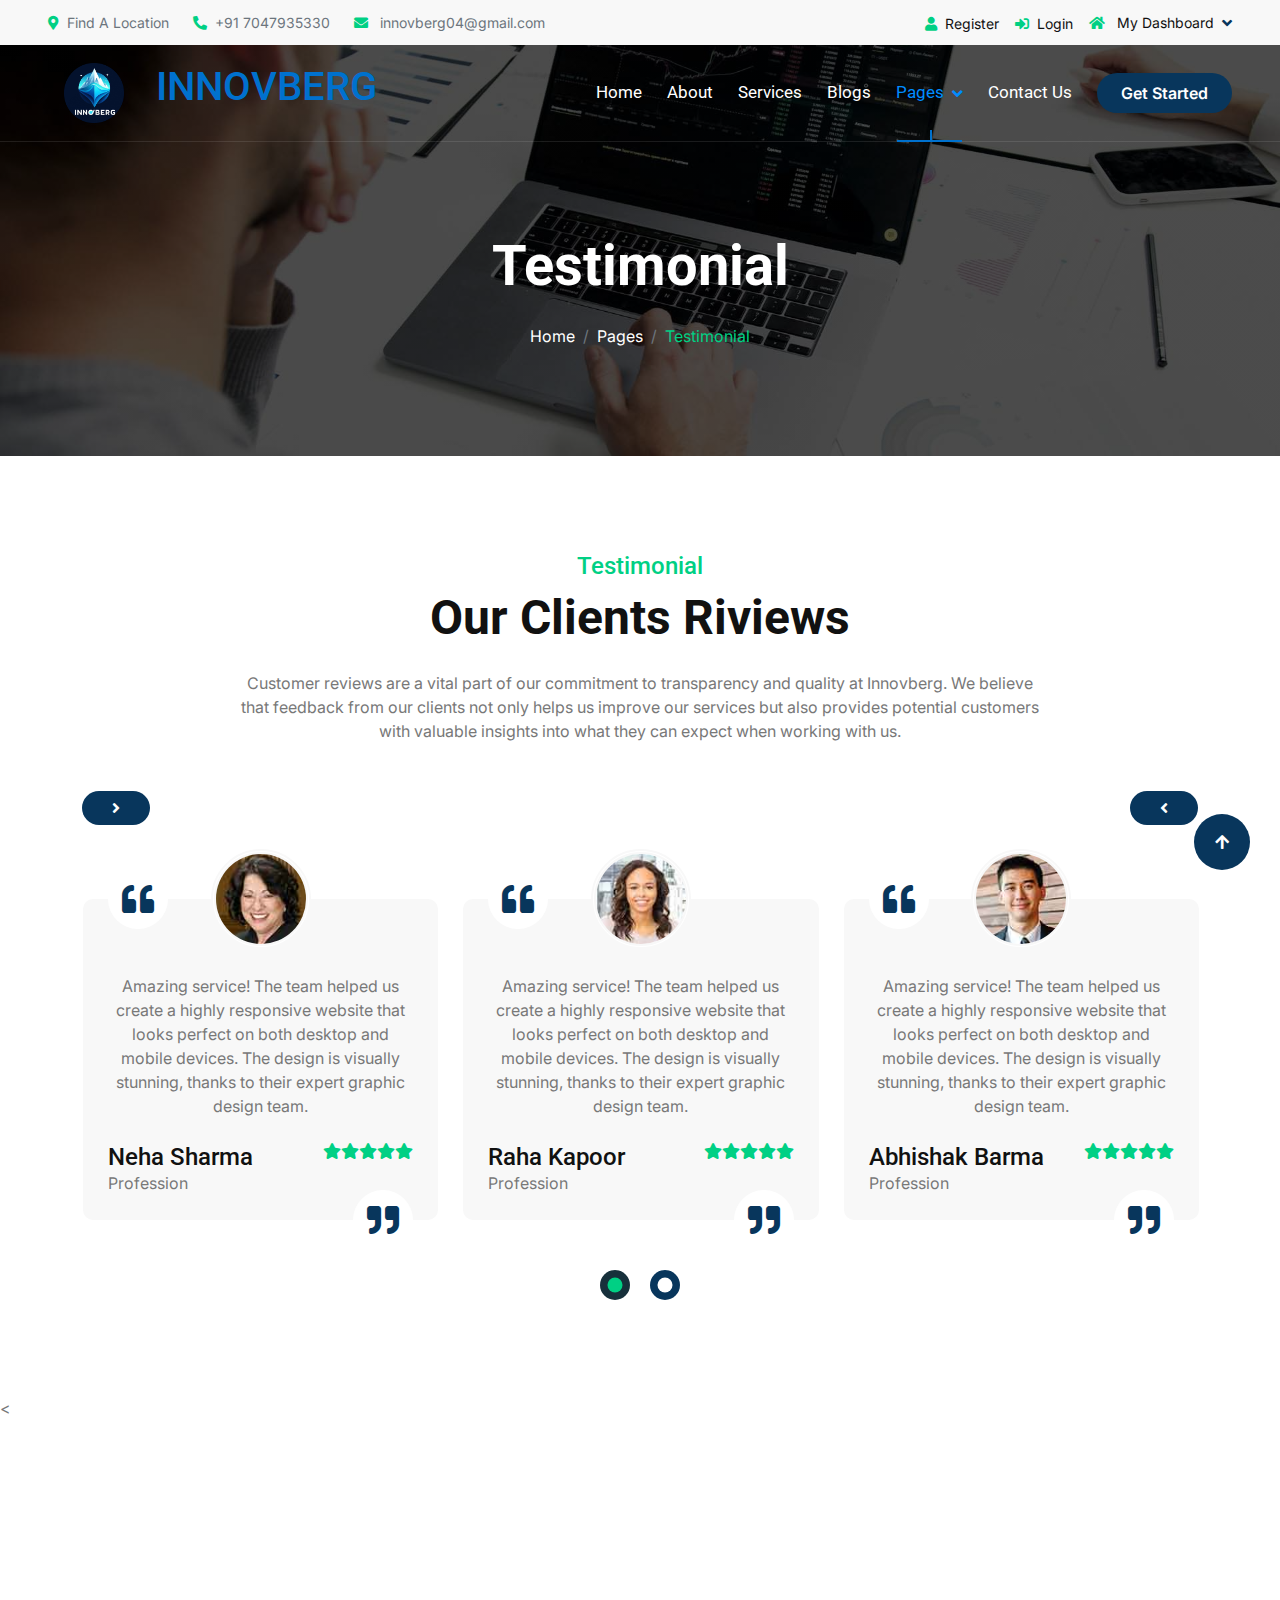
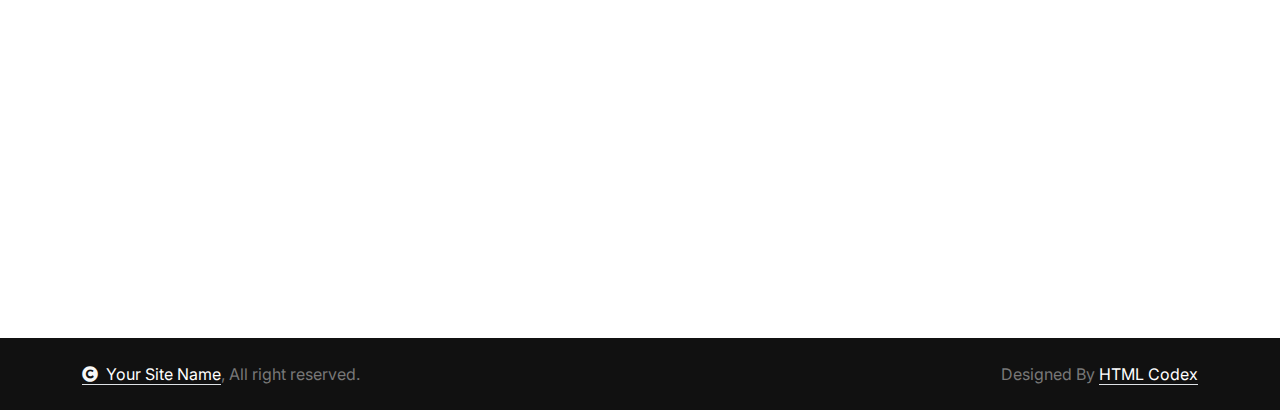
<file: testimonial.html>
<!DOCTYPE html>
<html lang="en">

    <head>
        <meta charset="utf-8">
        <title>Innovberg - Testimonial</title>
        <meta content="width=device-width, initial-scale=1.0" name="viewport">
        <meta content="" name="keywords">
        <meta content="" name="description">

        <!-- Google Web Fonts -->
        <link rel="preconnect" href="https://fonts.googleapis.com">
        <link rel="preconnect" href="https://fonts.gstatic.com" crossorigin>
        <link href="https://fonts.googleapis.com/css2?family=Inter:wght@100..900&family=Roboto:wght@400;500;700;900&display=swap" rel="stylesheet"> 

        <!-- Icon Font Stylesheet -->
        <link rel="stylesheet" href="https://use.fontawesome.com/releases/v5.15.4/css/all.css"/>
        <link href="https://cdn.jsdelivr.net/npm/bootstrap-icons@1.4.1/font/bootstrap-icons.css" rel="stylesheet">

        <!-- Libraries Stylesheet -->
        <link href="lib/animate/animate.min.css" rel="stylesheet">
        <link href="lib/lightbox/css/lightbox.min.css" rel="stylesheet">
        <link href="lib/owlcarousel/assets/owl.carousel.min.css" rel="stylesheet">


        <!-- Customized Bootstrap Stylesheet -->
        <link href="css/bootstrap.min.css" rel="stylesheet">

        <!-- Template Stylesheet -->
        <link href="css/style.css" rel="stylesheet">
        <!-- favicon -->
        <link rel="shortcut icon" href="./img/fav.jpeg" type="image/jpeg">
    </head>

    <body>

        <!-- Spinner Start -->
        <div id="spinner" class="show bg-white position-fixed translate-middle w-100 vh-100 top-50 start-50 d-flex align-items-center justify-content-center">
            <div class="spinner-border text-primary" style="width: 3rem; height: 3rem;" role="status">
                <span class="sr-only">Loading...</span>
            </div>
        </div>
        <!-- Spinner End -->

        <!-- Topbar Start -->
        <div class="container-fluid topbar bg-light px-5 d-none d-lg-block">
            <div class="row gx-0 align-items-center">
                <div class="col-lg-8 text-center text-lg-start mb-2 mb-lg-0">
                    <div class="d-flex flex-wrap">
                        <a href="https://www.google.com/maps/place/Sukant+Nagar,+Sector+IV,+Bidhannagar,+Kolkata,+West+Bengal+700098/@22.5616616,88.415914,17z/data=!3m1!4b1!4m6!3m5!1s0x3a027433ec31aeb9:0x1fe3b97aa8d1a375!8m2!3d22.560711!4d88.4167583!16s%2Fg%2F12vqpxd_s?entry=ttu&g_ep=EgoyMDI0MTAwOS4wIKXMDSoASAFQAw%3D%3D" target="_blank" class="text-muted small me-4"><i class="fas fa-map-marker-alt text-primary me-2"></i>Find A Location</a>
                        <a href="tel:+91 7047935330" class="text-muted small me-4"><i class="fas fa-phone-alt text-primary me-2"></i>+91 7047935330</a>
                        <a href="mailto:nnovberg04@gmail.com" class="text-muted small me-0"><i class="fas fa-envelope text-primary me-2"></i> innovberg04@gmail.com </a>
                    </div>
                </div>
                <div class="col-lg-4 text-center text-lg-end">
                    <div class="d-inline-flex align-items-center" style="height: 45px;">
                        <a href="#"><small class="me-3 text-dark"><i class="fa fa-user text-primary me-2"></i>Register</small></a>
                        <a href="#"><small class="me-3 text-dark"><i class="fa fa-sign-in-alt text-primary me-2"></i>Login</small></a>
                        <div class="dropdown">
                            <a href="#" class="dropdown-toggle text-dark" data-bs-toggle="dropdown"><small><i class="fa fa-home text-primary me-2"></i> My Dashboard</small></a>
                            <div class="dropdown-menu rounded">
                                <a href="#" class="dropdown-item"><i class="fas fa-user-alt me-2"></i> My Profile</a>
                                <a href="#" class="dropdown-item"><i class="fas fa-comment-alt me-2"></i> Inbox</a>
                                <a href="#" class="dropdown-item"><i class="fas fa-bell me-2"></i> Notifications</a>
                                <a href="#" class="dropdown-item"><i class="fas fa-cog me-2"></i> Account Settings</a>
                                <a href="#" class="dropdown-item"><i class="fas fa-power-off me-2"></i> Log Out</a>
                            </div>
                        </div>
                    </div>
                </div>
            </div>
        </div>
        <!-- Topbar End -->

        <!-- Navbar & Hero Start -->
        <div class="container-fluid position-relative p-0">
            <nav class="navbar navbar-expand-lg navbar-light px-4 px-lg-5 py-3 py-lg-0">
                <a href="" class="navbar-brand p-0" style="display: flex;">
                    <img style="margin: 1rem;" src="./img/fav.jpeg" alt="Logo" >
                    <h1 style="margin: 1rem;" class="text-light-blue">INNOVBERG</h1>
                   
                </a>
                <button class="navbar-toggler" type="button" data-bs-toggle="collapse" data-bs-target="#navbarCollapse">
                    <span class="fa fa-bars"></span>
                </button>
                <div class="collapse navbar-collapse" id="navbarCollapse">
                    <div class="navbar-nav ms-auto py-0">
                        <a href="index.html" class="nav-item nav-link">Home</a>
                        <a href="about.html" class="nav-item nav-link">About</a>
                        <a href="service.html" class="nav-item nav-link">Services</a>
                        <a href="blog.html" class="nav-item nav-link">Blogs</a>
                        <div class="nav-item dropdown">
                            <a href="#" class="nav-link active" data-bs-toggle="dropdown">
                                <span class="dropdown-toggle">Pages</span>
                            </a>
                            <div class="dropdown-menu m-0">
                                <a href="feature.html" class="dropdown-item">Our Features</a>
                                <a href="team.html" class="dropdown-item">Our team</a>
                                <a href="testimonial.html" class="dropdown-item active">Testimonial</a>
                                <a href="offer.html" class="dropdown-item">Our offer</a>
                                <a href="FAQ.html" class="dropdown-item">FAQs</a>
                                <a href="404.html" class="dropdown-item">404 Page</a>
                            </div>
                        </div>
                        <a href="contact.html" class="nav-item nav-link">Contact Us</a>
                    </div>
                    <a href="#" class="btn btn-primary rounded-pill py-2 px-4 my-3 my-lg-0 flex-shrink-0">Get Started</a>
                </div>
            </nav>

            <!-- Header Start -->
            <div class="container-fluid bg-breadcrumb">
                <div class="container text-center py-5" style="max-width: 900px;">
                    <h4 class="text-white display-4 mb-4 wow fadeInDown" data-wow-delay="0.1s">Testimonial</h4>
                    <ol class="breadcrumb d-flex justify-content-center mb-0 wow fadeInDown" data-wow-delay="0.3s">
                        <li class="breadcrumb-item"><a href="index.html">Home</a></li>
                        <li class="breadcrumb-item"><a href="#">Pages</a></li>
                        <li class="breadcrumb-item active text-primary">Testimonial</li>
                    </ol>    
                </div>
            </div>
            <!-- Header End -->
        </div>
        <!-- Navbar & Hero End -->


        <!-- Testimonial Start -->
        <div class="container-fluid testimonial py-5">
            <div class="container py-5">
                <div class="text-center mx-auto pb-5 wow fadeInUp" data-wow-delay="0.2s" style="max-width: 800px;">
                    <h4 class="text-primary">Testimonial</h4>
                    <h1 class="display-5 mb-4">Our Clients Riviews</h1>
                    <p class="mb-0">Customer reviews are a vital part of our commitment to transparency and quality at Innovberg. We believe that feedback from our clients not only helps us improve our services but also provides potential customers with valuable insights into what they can expect when working with us. 
                    </p>
                </div>
                <div class="owl-carousel testimonial-carousel wow fadeInUp" data-wow-delay="0.2s">
                    <div class="testimonial-item">
                        <div class="testimonial-quote-left">
                            <i class="fas fa-quote-left fa-2x"></i>
                        </div>
                        <div class="testimonial-img">
                            <img src="img/testimonial-1.jpg" class="img-fluid" alt="Image">
                        </div>
                        <div class="testimonial-text">
                            <p class="mb-0">Amazing service! The team helped us create a highly responsive website that looks perfect on both desktop and mobile devices.  The design is visually stunning, thanks to their expert graphic design team.
                            </p>
                        </div>
                        <div class="testimonial-title">
                            <div>
                                <h4 class="mb-0">Neha Sharma</h4>
                                <p class="mb-0">Profession</p>
                            </div>
                            <div class="d-flex text-primary">
                                <i class="fas fa-star"></i>
                                <i class="fas fa-star"></i>
                                <i class="fas fa-star"></i>
                                <i class="fas fa-star"></i>
                                <i class="fas fa-star"></i>
                            </div>
                        </div>
                        <div class="testimonial-quote-right">
                            <i class="fas fa-quote-right fa-2x"></i>
                        </div>
                    </div>
                    <div class="testimonial-item">
                        <div class="testimonial-quote-left">
                            <i class="fas fa-quote-left fa-2x"></i>
                        </div>
                        <div class="testimonial-img">
                            <img src="img/testimonial-2.jpg" class="img-fluid" alt="Image">
                        </div>
                        <div class="testimonial-text">
                            <p class="mb-0">Amazing service! The team helped us create a highly responsive website that looks perfect on both desktop and mobile devices.  The design is visually stunning, thanks to their expert graphic design team.
                            </p>
                        </div>
                        <div class="testimonial-title">
                            <div>
                                <h4 class="mb-0">Raha Kapoor</h4>
                                <p class="mb-0">Profession</p>
                            </div>
                            <div class="d-flex text-primary">
                                <i class="fas fa-star"></i>
                                <i class="fas fa-star"></i>
                                <i class="fas fa-star"></i>
                                <i class="fas fa-star"></i>
                                <i class="fas fa-star"></i>
                            </div>
                        </div>
                        <div class="testimonial-quote-right">
                            <i class="fas fa-quote-right fa-2x"></i>
                        </div>
                    </div>
                    <div class="testimonial-item">
                        <div class="testimonial-quote-left">
                            <i class="fas fa-quote-left fa-2x"></i>
                        </div>
                        <div class="testimonial-img">
                            <img src="img/testimonial-3.jpg" class="img-fluid" alt="Image">
                        </div>
                        <div class="testimonial-text">
                            <p class="mb-0">Amazing service! The team helped us create a highly responsive website that looks perfect on both desktop and mobile devices.  The design is visually stunning, thanks to their expert graphic design team.
                            </p>
                        </div>
                        <div class="testimonial-title">
                            <div>
                                <h4 class="mb-0">Abhishak Barma</h4>
                                <p class="mb-0">Profession</p>
                            </div>
                            <div class="d-flex text-primary">
                                <i class="fas fa-star"></i>
                                <i class="fas fa-star"></i>
                                <i class="fas fa-star"></i>
                                <i class="fas fa-star"></i>
                                <i class="fas fa-star"></i>
                            </div>
                        </div>
                        <div class="testimonial-quote-right">
                            <i class="fas fa-quote-right fa-2x"></i>
                        </div>
                    </div>
                    <div class="testimonial-item">
                        <div class="testimonial-quote-left">
                            <i class="fas fa-quote-left fa-2x"></i>
                        </div>
                        <div class="testimonial-img">
                            <img src="img/testimonial-2.jpg" class="img-fluid" alt="Image">
                        </div>
                        <div class="testimonial-text">
                            <p class="mb-0">Amazing service! The team helped us create a highly responsive website that looks perfect on both desktop and mobile devices.  The design is visually stunning, thanks to their expert graphic design team.
                            </p>
                        </div>
                        <div class="testimonial-title">
                            <div>
                                <h4 class="mb-0">Diksha Patel</h4>
                                <p class="mb-0">Profession</p>
                            </div>
                            <div class="d-flex text-primary">
                                <i class="fas fa-star"></i>
                                <i class="fas fa-star"></i>
                                <i class="fas fa-star"></i>
                                <i class="fas fa-star"></i>
                                <i class="fas fa-star"></i>
                            </div>
                        </div>
                        <div class="testimonial-quote-right">
                            <i class="fas fa-quote-right fa-2x"></i>
                        </div>
                    </div>
                </div>
            </div>
        </div>
        <!-- Testimonial End -->

        <!-- Footer Start -->
        <<div class="container-fluid footer py-5 wow fadeIn" data-wow-delay="0.2s">
            <div class="container py-5 border-start-0 border-end-0" style="border: 1px solid; border-color: rgb(255, 255, 255, 0.08);">
                <div class="row g-5">
                    <div class="col-md-6 col-lg-6 col-xl-4">
                        <div class="footer-item">
                            <a href="index.html" class="p-0">
                                <h4 class="text-white"><img src="./img/fav.jpeg" alt="" height="50px" width="50px" style="margin: 1rem;"></i>Innovberg</h4>
                                <!-- <img src="img/logo.png" alt="Logo"> -->
                            </a>
                            <p class="mb-4">At Innovberg, we are passionate about creating innovative solutions that
                                solve real-world problems. Founded with the belief that big ideas can come from small
                                beginnings, we are driven by a desire to make a meaningful impact in our industry.</p>
                            <div class="d-flex">
                                <!-- <a href="#" class="bg-blue d-flex rounded align-items-center py-2 px-3 me-2">
                                    <i class="fas fa-apple-alt text-white"></i>
                                    <div class="ms-3">
                                        <small class="text-white">Download on the</small>
                                        <h6 class="text-white">App Store</h6>
                                    </div>  
                                </a> -->
                                <!-- <a href="#" class="bg-dark d-flex rounded align-items-center py-2 px-3 ms-2">
                                    <i class="fas fa-play text-blue"></i>
                                    <div class="ms-3">
                                        <small class="text-white">Get it on</small>
                                        <h6 class="text-white">Google Play</h6>
                                    </div>
                                </a> -->
                            </div>
                        </div>
                    </div>
                    <div class="col-md-6 col-lg-6 col-xl-2">
                        <div class="footer-item">
                            <h4 class="text-white mb-4">Quick Links</h4>
                            <a href="about.html"><i class="fas fa-angle-right me-2"></i> About Us</a>
                            <a href="feature.html"><i class="fas fa-angle-right me-2"></i> Feature</a>
                            <a href="#"><i class="fas fa-angle-right me-2"></i> Attractions</a>
                            <a href="#"><i class="fas fa-angle-right me-2"></i> Tickets</a>
                            <a href="blog.html"><i class="fas fa-angle-right me-2"></i> Blog</a>
                            <a href="contact.html"><i class="fas fa-angle-right me-2"></i> Contact us</a>
                        </div>
                    </div>
                    <div class="col-md-6 col-lg-6 col-xl-3">
                        <div class="footer-item">
                            <h4 class="text-white mb-4">Support</h4>
                            <a href="#"><i class="fas fa-angle-right me-2"></i> Privacy Policy</a>
                            <a href="terms&conditions.html"><i class="fas fa-angle-right me-2"></i> Terms & Conditions</a>
                            <a href="#"><i class="fas fa-angle-right me-2"></i> Disclaimer</a>
                            <a href="#"><i class="fas fa-angle-right me-2"></i> Support</a>
                            <a href="FAQ.html"><i class="fas fa-angle-right me-2"></i> FAQ</a>
                            <a href="#"><i class="fas fa-angle-right me-2"></i> Help</a>
                        </div>
                    </div>
                    <div class="col-md-6 col-lg-6 col-xl-3">
                        <div class="footer-item">
                            <h4 class="text-white mb-4">Contact Info</h4>
                            <div class="d-flex align-items-center">
                                <i class="fas fa-map-marker-alt text-light-blue me-3"></i>
                                <a href="https://www.google.com/maps/place/Sukant+Nagar,+Sector+IV,+Bidhannagar,+Kolkata,+West+Bengal+700098/@22.5616616,88.415914,17z/data=!3m1!4b1!4m6!3m5!1s0x3a027433ec31aeb9:0x1fe3b97aa8d1a375!8m2!3d22.560711!4d88.4167583!16s%2Fg%2F12vqpxd_s?entry=ttu&g_ep=EgoyMDI0MTAwOS4wIKXMDSoASAFQAw%3D%3D" target="_blank"  ><p class="text-white mb-0">Sukant Nagar,Kolkata,700098</p></a>
                            </div>
                            <div class="d-flex align-items-center">
                                <i class="fas fa-envelope text-light-blue me-3"></i>
                                <p class="text-white mb-0"><a href="mailto:innovberg04@gmai.com">innovberg04@gmai.com</a></p>
                            </div>
                            <div class="d-flex align-items-center">
                                <i class="fa fa-phone-alt text-light-blue me-3"></i>
                                <p class="text-white mb-0">+91 7047935330</p>
                            </div>
                            <!-- <div class="d-flex align-items-center mb-4">
                                <i class="fab fa-firefox-browser text-light-blue me-3"></i>
                                <p class="text-white mb-0">Yoursite@ex.com</p>
                            </div> -->
                            <div class="d-flex">
                                <a class="btn btn-blue btn-sm-square rounded-circle me-3" href="https://www.facebook.com/profile.php?id=61567241121407" target="_blank"><i class="fab fa-facebook-f text-white"></i></a>
                                <a class="btn btn-blue btn-sm-square rounded-circle me-3" href="https://x.com/innovberg" target="_blank"><i class="fab fa-twitter text-white"></i></a>
                                <a class="btn btn-blue btn-sm-square rounded-circle me-3" href="https://www.instagram.com/innovberg/" target="_blank"><i class="fab fa-instagram text-white"></i></a>
                                <a class="btn btn-blue btn-sm-square rounded-circle me-0" href="#"><i class="fab fa-linkedin-in text-white "></i></a>
                            </div>
                        </div>
                    </div>
                </div>
            </div>
        </div>
        <!-- Footer End -->
        
        <!-- Copyright Start -->
        <div class="container-fluid copyright py-4">
            <div class="container">
                <div class="row g-4 align-items-center">
                    <div class="col-md-6 text-center text-md-start mb-md-0">
                        <span class="text-body"><a href="#" class="border-bottom text-white"><i class="fas fa-copyright text-light me-2"></i>Your Site Name</a>, All right reserved.</span>
                    </div>
                    <div class="col-md-6 text-center text-md-end text-body">
                        <!--/*** This template is free as long as you keep the below author’s credit link/attribution link/backlink. ***/-->
                        <!--/*** If you'd like to use the template without the below author’s credit link/attribution link/backlink, ***/-->
                        <!--/*** you can purchase the Credit Removal License from "https://htmlcodex.com/credit-removal". ***/-->
                        Designed By <a class="border-bottom text-white" href="https://htmlcodex.com">HTML Codex</a>
                    </div>
                </div>
            </div>
        </div>
        <!-- Copyright End -->


        <!-- Back to Top -->
        <a href="#" class="btn btn-primary btn-lg-square rounded-circle back-to-top"><i class="fa fa-arrow-up"></i></a>   

        
        <!-- JavaScript Libraries -->
        <script src="https://ajax.googleapis.com/ajax/libs/jquery/3.6.4/jquery.min.js"></script>
        <script src="https://cdn.jsdelivr.net/npm/bootstrap@5.0.0/dist/js/bootstrap.bundle.min.js"></script>
        <script src="lib/wow/wow.min.js"></script>
        <script src="lib/easing/easing.min.js"></script>
        <script src="lib/waypoints/waypoints.min.js"></script>
        <script src="lib/counterup/counterup.min.js"></script>
        <script src="lib/lightbox/js/lightbox.min.js"></script>
        <script src="lib/owlcarousel/owl.carousel.min.js"></script>
        

        <!-- Template Javascript -->
        <script src="js/main.js"></script>
    </body>

</html>
</file>
<file: css/style.css>
/*** Spinner Start ***/
/*** Spinner ***/
#spinner {
    opacity: 0;
    visibility: hidden;
    transition: opacity .5s ease-out, visibility 0s linear .5s;
    z-index: 99999;
}

#spinner.show {
    transition: opacity .5s ease-out, visibility 0s linear 0s;
    visibility: visible;
    opacity: 1;
}
/*** Spinner End ***/

.back-to-top {
    position: fixed;
    right: 30px;
    bottom: 30px;
    transition: 0.5s;
    z-index: 99;
}

/*** Button Start ***/
.btn {
    font-weight: 600;
    transition: .5s;
}

.btn-square {
    width: 32px;
    height: 32px;
}

.btn-sm-square {
    width: 34px;
    height: 34px;
}

.btn-md-square {
    width: 44px;
    height: 44px;
}

.btn-lg-square {
    width: 56px;
    height: 56px;
}

.btn-xl-square {
    width: 66px;
    height: 66px;
}

.btn-square,
.btn-sm-square,
.btn-md-square,
.btn-lg-square,
.btn-xl-square {
    padding: 0;
    display: flex;
    align-items: center;
    justify-content: center;
    font-weight: normal;
}

.btn.btn-primary {
    color: var(--bs-white);
    border: none;
    background-color: #08365c;
}

.btn.btn-primary:hover {
    background: #0071ce;
    color: var(--bs-white);
}

.btn.btn-light {
    color: #08365c;
    border: none;
}

.btn.btn-light:hover {
    color: var(--bs-white);
    background: #0071ce;
}


/*** Topbar Start ***/
.topbar .dropdown-toggle::after {
    border: none;
    content: "\f107";
    font-family: "Font Awesome 5 Free";
    font-weight: 600;
    vertical-align: middle;
    margin-left: 8px;
    color: #08365c;
}

.topbar .dropdown .dropdown-menu a:hover {
    background: #0071ce;
    color: var(--bs-white);
}

.topbar .dropdown .dropdown-menu {
    transform: rotateX(0deg);
    visibility: visible;
    background: var(--bs-light);
    padding-top: 11px;
    border: 0;
    transition: .5s;
    opacity: 1;
}

/*** Topbar End ***/



/*** Navbar ***/
.navbar-light .navbar-nav .nav-link {
    font-family: 'Roboto', sans-serif;
    position: relative;
    margin-right: 25px;
    padding: 35px 0;
    color: var(--bs-white);
    font-size: 17px;
    font-weight: 400;
    outline: none;
    transition: .5s;
}

.sticky-top.navbar-light .navbar-nav .nav-link,
.sticky-top.navbar-light .navbar-nav .nav-item .nav-link {
    padding: 20px 0;
    color: var(--bs-dark);
}

.navbar-light .navbar-nav .nav-item .nav-link {
    color: var(--bs-white);
}

.navbar-light .navbar-nav .nav-link:hover,
.navbar-light .navbar-nav .nav-link.active,
.navbar-light .navbar-nav .nav-item .nav-link:hover,
.navbar-light .navbar-nav .nav-item .nav-link.active  {
    /* color: var(--bs-primary); */
    color: #008cff;
}

.navbar-light .navbar-brand img {
    max-height: 60px;
    transition: .5s;
}

.sticky-top.navbar-light .navbar-brand img {
    max-height: 45px;
}

.navbar .dropdown-toggle::after {
    border: none;
    content: "\f107";
    font-family: "Font Awesome 5 Free";
    font-weight: 600;
    vertical-align: middle;
    margin-left: 8px;
}

.dropdown .dropdown-menu a:hover {
    background: #08365c;
    color: var(--bs-white);
}

.navbar .nav-item:hover .dropdown-menu {
    transform: rotateX(0deg);
    visibility: visible;
    background: var(--bs-light);
    transition: .5s;
    opacity: 1;
}

@media (max-width: 991.98px) {
    .sticky-top.navbar-light {
        position: relative;
        background: var(--bs-white);
    }

    .navbar.navbar-expand-lg .navbar-toggler {
        padding: 10px 20px;
        border: 2px solid #08365c;
        color:#08365c;
    }

    .navbar-light .navbar-collapse {
        margin-top: 15px;
        border-top: 1px solid #DDDDDD;
    }

    .navbar-light .navbar-nav .nav-link,
    .sticky-top.navbar-light .navbar-nav .nav-link {
        padding: 10px 0;
        margin-left: 0;
        color: var(--bs-dark);
    }

    .navbar-light .navbar-nav .nav-item .nav-link {
        color: var(--bs-dark);
    }

    .navbar-light .navbar-brand img {
        max-height: 45px;
    }
}

@media (min-width: 992px) {
    .navbar .nav-item .dropdown-menu {
        display: block;
        visibility: hidden;
        top: 100%;
        transform: rotateX(-75deg);
        transform-origin: 0% 0%;
        border: 0;
        border-radius: 10px;
        transition: .5s;
        opacity: 0;
    }

    .navbar-light {
        position: absolute;
        width: 100%;
        top: 0;
        left: 0;
        border-bottom: 1px solid rgba(255, 255, 255, .1);
        z-index: 999;
    }
    
    .sticky-top.navbar-light {
        position: fixed;
        background: var(--bs-light);
    }

    .navbar-light .navbar-nav .nav-link::before {
        position: absolute;
        content: "";
        width: 0;
        height: 2px;
        bottom: -1px;
        left: 50%;
        background: #0071ce;
        transition: .5s;
    }

    .navbar-light .navbar-nav .nav-link:hover::before,
    .navbar-light .navbar-nav .nav-link.active::before {
        width: calc(100% - 2px);
        left: 1px;
    }

    .navbar-light .navbar-nav .nav-link::after {
        position: absolute;
        content: "";
        width: 0;
        height: 0;
        bottom: -1px;
        left: 50%;
        background: #0071ce;
        transition: .5s;
    }

    .navbar-light .navbar-nav .nav-link:hover::after,
    .navbar-light .navbar-nav .nav-link.active::after {
        width: 2px;
        height: 12px;
    }
}
/*** Navbar End ***/

/*** Carousel Hero Header Start ***/
.header-carousel .header-carousel-item img {
    object-fit: cover;
}

.header-carousel .header-carousel-item,
.header-carousel .header-carousel-item img {
        height: 700px;
}


.header-carousel .owl-nav .owl-prev,
.header-carousel .owl-nav .owl-next {
    position: absolute;
    width: 60px;
    height: 60px;
    border-radius: 60px;
    background: #08365c;
    color: var(--bs-white);
    font-size: 26px;
    display: flex;
    align-items: center;
    justify-content: center;
    transition: 0.5s;
}

.header-carousel .owl-nav .owl-prev {
    bottom: 30px;
    left: 30px;
    margin-left: 90px;
}
.header-carousel .owl-nav .owl-next {
    bottom: 30px;
    left: 30px;
}

.header-carousel .owl-nav .owl-prev:hover,
.header-carousel .owl-nav .owl-next:hover {
    box-shadow: inset 0 0 100px 0 var(--bs-light);
    color: #0071ce;
}


.header-carousel .header-carousel-item .carousel-caption {
    position: absolute;
    width: 100%;
    height: 100%;
    left: 0;
    bottom: 0;
    padding-top: 120px;
    background: rgba(0, 0, 0, .7);
    display: flex;
    align-items: center;
}

@media (max-width: 991px) {
    .header-carousel .header-carousel-item .carousel-caption {
        padding-top: 45px;
    }
}

@media (max-width: 767px) {
    .header-carousel .owl-nav .owl-prev {
        left: 50%;
        transform: translateX(-50%);
        margin-left: -45px;
    }


    .header-carousel .owl-nav .owl-next {
        left: 50%;
        transform: translateX(-50%);
        margin-left: 45px;
    }
}


.header-carousel .header-carousel-item img {
    animation-name: image-zoom;
    animation-duration: 10s;
    animation-delay: 1s;
    animation-iteration-count: infinite;
    animation-direction: alternate;
    transition: 1s;
}

@keyframes image-zoom {
    0%  {height: 100%; opacity: 0.9;}

    25% {height: 110%; opacity: 0.50;}

    50% {height: 115%; opacity: 1;}

    75% {height: 110%; opacity: 0.50;}

    100% {height: 100%; opacity: 0.9;}
}
/*** Carousel Hero Header End ***/


/*** Single Page Hero Header Start ***/
.bg-breadcrumb {
    position: relative;
    overflow: hidden;
    background: linear-gradient(rgba(0, 0, 0, 0.7), rgba(0, 0, 0, 0.7)), url(../img/carousel-1.jpg);
    background-position: center center;
    background-repeat: no-repeat;
    background-size: cover;
    padding: 140px 0 60px 0;
    transition: 0.5s;
}
.text-blue{
    color: #08365c;
}
.text-light-blue{
    color: #0071ce;
}
@media (min-width: 992px) {
    .bg-breadcrumb {
        padding: 140px 0 60px 0;
    }
}

@media (max-width: 991px) {
    .bg-breadcrumb {
        padding: 60px 0 60px 0;
    }
}

.bg-breadcrumb .breadcrumb {
    position: relative;
}

.bg-breadcrumb .breadcrumb .breadcrumb-item a {
    color: var(--bs-white);
}
/*** Single Page Hero Header End ***/


/*** Service Start ***/
.service .service-item {
    background: var(--bs-light);
    border-radius: 10px;
    transition: 0.5s;
}

.service .service-item:hover {
    box-shadow: 0 0 45px rgba(0, 0, 0, .2);
}

.service .service-item .service-img {
    position: relative;
    overflow: hidden;
    border-top-left-radius: 10px;
    border-top-right-radius: 10px;
    transition: 0.5s;
}

.service .service-item .service-img img {
    transition: 0.5s;
}

.service .service-item:hover .service-img img {
    transform: scale(1.2);
}
/*** Service End ***/


/*** Features Start ***/
.feature .feature-item {
    text-align: center;
    border-radius: 10px;
    background: var(--bs-light);
    border: 1px solid transparent;
    transition: 0.5s;
}

.feature .feature-item:hover {
    border: 1px solid #0071ce;
}

.feature .feature-item .feature-icon {
    background: var(--bs-white);
    border-radius: 10px;
    display: inline-block;
}
/*** Features End ***/

/*** Offer Start ***/
.offer-section .nav a.accordion-link {
    width: 100%;
    border-radius: 10px;
    display: flex;
    background: var(--bs-white);
    transition: 0.5s;
}

.offer-section .nav a.accordion-link.active {
    color: var(--bs-white);
    background:#08365c;
}

.offer-section .nav a.accordion-link h5 {
    transition: 0.5s;
}

.offer-section .nav a.accordion-link.active h5 {
    color: var(--bs-white);
}
/*** Offer End ***/

/*** Blog Start ***/
.blog .blog-item {
    border-radius: 10px;
    background: var(--bs-white);
    box-shadow: inset 0 0 45px rgba(0, 0, 0, .1);
    transition: 0.5s;
}

.blog .blog-item a {
    transition: 0.5s;
    color: #08365c;
}

.blog .blog-item:hover a:hover {
    color: #0071ce;
}

.blog .blog-item .blog-img {
    border-radius: 10px;
    position: relative;
    overflow: hidden;
}

.blog .blog-item .blog-img img {
    transition: 0.5s;
}

.blog .blog-item:hover .blog-img img {
    transform: scale(1.2);
}

.blog .blog-item .blog-img::after {
    content: "";
    position: absolute;
    width: 100%;
    height: 100%;
    top: 0;
    left: 0;
    border-radius: 10px;
    background: rgba(0, 208, 132, 0.1);
    opacity: 0;
    transition: 0.5s;
    z-index: 1;
}

.blog .blog-item:hover .blog-img::after {
    opacity: 1;
}

.blog .blog-item .blog-img .blog-title {
    position: absolute;
    bottom: 25px;
    left: 25px;
    z-index: 5;
}

.blog .blog-item .blog-img .blog-title a {
    color: var(--bs-white);
    background: #08365c;
    transition: 0.5s;
}

.blog .blog-item:hover .blog-img .blog-title a:hover {
    color: var(--bs-dark);
    background: #0071ce;
}

.blog-carousel .owl-stage-outer {
    margin-top: 58px;
}

.blog .owl-nav .owl-prev {
    position: absolute;
    top: -58px;
    left: 0;
    background: #08365c;
    color: var(--bs-white);
    padding: 6px 35px;
    border-radius: 30px;
    transition: 0.5s;
}

.blog .owl-nav .owl-prev:hover {
    background: var(--bs-dark);
    color: var(--bs-primary);
}

.blog .owl-nav .owl-next {
    position: absolute;
    top: -58px;
    right: 0;
    background: #08365c;
    color: var(--bs-white);
    padding: 6px 35px;
    border-radius: 30px;
    transition: 0.5s;
}

.blog .owl-nav .owl-next:hover {
    background: var(--bs-dark);
    color: var(--bs-primary);
}
/*** Blog End ***/


/*** FAQs Start ***/
.faq-section .accordion .accordion-item .accordion-header .accordion-button {
    color: var(--bs-secondary);
}

.faq-section .accordion .accordion-item .accordion-header .accordion-button.collapsed {
    color: var(--bs-dark);
}
/*** FAQs End ***/

/*** Team Start ***/
.team .team-item {
    position: relative;
    padding: 0 25px 25px 25px;
    border-radius: 10px;
    transition: 0.5s;
}

.team .team-item::before {
    content: "";
    position: absolute;
    width: 100%;
    height: 100%;
    bottom: 0;
    left: 0;
    background: var(--bs-light);
    border-radius: 10px;
    transition: 0.5s;
    z-index: -1;
}

.team .team-item:hover::before {
    height: 0;
}

.team .team-item::after {
    content: "";
    position: absolute;
    width: 100%;
    height: 0;
    bottom: 0;
    left: 0;
    border-radius: 10px;
    transition: 0.5s;
    z-index: -1;
}

.team .team-item:hover::after {
    height: 100%;
    background: #08365c;
}

.team .team-item .team-img {
    width: 100%; 
    height: 100%;
    border-radius: 100%;
    position: relative;
    margin-top: 50%;
    transform: translateY(-50%);
    margin-bottom: -50%;
    display: flex;
    justify-content: center;
    border: 4px solid #08365c;
    border-style: dotted;
    padding: 4px;
    background: var(--bs-white);
    transition: 0.5s;
}

.team .team-item:hover .team-img {
    border: 4px solid var(--bs-white);
    border-style: dotted;
    background: 0;
}

.team .team-item .team-img img {
    width: 100%;
    height: 100%;
    border-radius: 100%;
    transition: 0.5s;
}

.team .team-item .team-title {
    padding: 25px 0 25px 0;
    text-align: center;
}

.team .team-item .team-title h4,
.team .team-item .team-title p {
    transition: 0.5s;
}

.team .team-item:hover .team-title h4,
.team .team-item:hover .team-title p {
    color: var(--bs-white);
}

.team .team-item .team-icon {
    display: flex;
    justify-content: center;
}

.team .team-item .team-icon a {
    transition: 0.5s;
}

.team .team-item:hover .team-icon a {
    color: #08365c;
    background: var(--bs-white);
}

.team .team-item:hover .team-icon a:hover {
    color: var(--bs-white);
    background: var(--bs-dark);
}
/*** Team End ***/

/*** Testimonial Start ***/
.testimonial .testimonial-item {
    position: relative;
    margin-bottom: 30px;
    padding: 0 25px 25px 25px;
}

.testimonial .testimonial-item::before {
    content: "";
    position: absolute;
    width: 100%;
    height: calc(100% - 50px);
    bottom: 0;
    left: 0;
    border-radius: 10px;
    background: var(--bs-light);
    z-index: -1;
}

.testimonial .testimonial-item .testimonial-img {
    display: flex;
    justify-content: center;
}

.testimonial .testimonial-item .testimonial-img img {
    width: 100px; 
    height: 100px;
    border-radius: 100px;
    border: 5px solid var(--bs-light);
    border-style: double;
    background: var(--bs-white);
}

.testimonial .testimonial-item .testimonial-text {
    padding: 25px 0;
    text-align: center;
}

.testimonial .testimonial-item .testimonial-title {
    display: flex;
    justify-content: space-between;
}

.testimonial .testimonial-item  .testimonial-quote-left {
    position: absolute;
    width: 60px; 
    height: 60px;
    top: 20px;
    left: 25px;
    border-radius: 60px;
    color:#08365c;
    background: var(--bs-white);
    display: flex;
    align-items: center;
    justify-content: center;
}

.testimonial .testimonial-item  .testimonial-quote-right {
    position: absolute;
    width: 60px; 
    height: 60px;
    bottom: -30px;
    right: 25px;
    margin-top: -5px;
    border-radius: 60px;
    color: #08365c;
    background: var(--bs-white);
    display: flex;
    align-items: center;
    justify-content: center;
}

.testimonial-carousel .owl-stage-outer {
    margin-top: 58px;
    margin-right: -1px;
}

.testimonial .owl-nav .owl-prev {
    position: absolute;
    top: -58px;
    left: 0;
    background:#08365c;
    color: var(--bs-white);
    padding: 5px 30px;
    border-radius: 30px;
    transition: 0.5s;
}

.testimonial .owl-nav .owl-prev:hover {
    background: var(--bs-secondary);
    color: var(--bs-white);
}

.testimonial .owl-nav .owl-next {
    position: absolute;
    top: -58px;
    right: 0;
    background: #08365c;
    color: var(--bs-white);
    padding: 5px 30px;
    border-radius: 30px;
    transition: 0.5s;
}

.testimonial .owl-nav .owl-next:hover {
    background: var(--bs-secondary);
    color: var(--bs-white);
}

.testimonial-carousel .owl-dots {
    display: flex;
    justify-content: center;
}

.testimonial-carousel .owl-dots .owl-dot {
    width: 30px;
    height: 30px;
    border-radius: 30px;
    margin: 20px 10px 0 10px;
    background: #08365c;
    transition: 0.5s;
}

.testimonial-carousel .owl-dots .owl-dot.active {
    width: 30px;
    height: 30px;
    border-radius: 30px;
    background: var(--bs-secondary);
    transition: 0.5s;
}

.testimonial-carousel .owl-dots .owl-dot span {
    position: relative;
    margin-top: 50%;
    margin-left: 50%;
    transform: translate(-50%, -50%);
    display: flex;
    align-items: center;
    justify-content: center;
    text-align: center;
}

.testimonial-carousel .owl-dots .owl-dot.active span::after {
    background: var(--bs-primary);
}

.testimonial-carousel .owl-dots .owl-dot span::after {
    content: "";
    width: 15px;
    height: 15px;
    border-radius: 15px;
    position: absolute;
    top: 50%;
    left: 0;
    transform: translateY(-50%);
    display: flex;
    align-items: center;
    justify-content: center;
    text-align: center;
    background: var(--bs-white);
    transition: 0.5s;
}

/*** Testimonial End ***/

/*** Footer Start ***/
.footer {
    background: var(--bs-secondary);
}

.footer .footer-item {
    display: flex;
    flex-direction: column;
}

.footer .footer-item a {
    line-height: 35px;
    color: var(--bs-white);
    transition: 0.5s;
}

.footer .footer-item p {
    line-height: 35px;
}

.footer .footer-item a:hover {
    color: #0071ce;
}

.footer .footer-item .footer-btn a,
.footer .footer-item .footer-btn a i {
    transition: 0.5s;
}

.footer .footer-item .footer-btn a:hover {
    background: var(--bs-white);
}

.footer .footer-item .footer-btn a:hover i {
    color: var(--bs-primary);
}
/*** Footer End ***/

/*** copyright Start ***/
.copyright {
    background: var(--bs-dark);
}
/*** copyright end ***/
</file>
